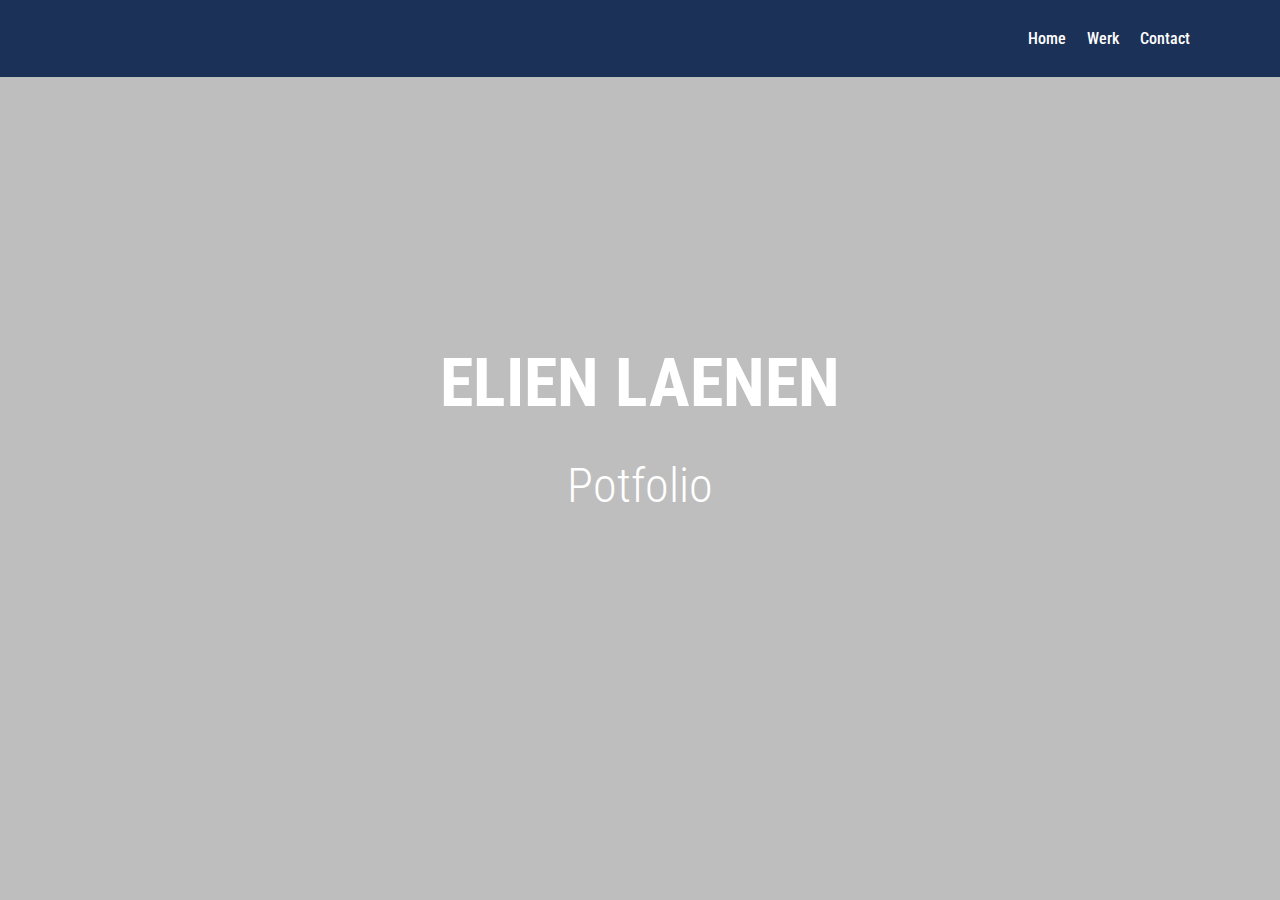
<file: index.html>
<!DOCTYPE html>
<html >
<head>
  <!-- Site made with Mobirise Website Builder v4.8.3, https://mobirise.com -->
  <meta charset="UTF-8">
  <meta http-equiv="X-UA-Compatible" content="IE=edge">
  <meta name="generator" content="Mobirise v4.8.3, mobirise.com">
  <meta name="viewport" content="width=device-width, initial-scale=1, minimum-scale=1">
  <link rel="shortcut icon" href="assets/images/logo2.png" type="image/x-icon">
  <meta name="description" content="">
  <title>Home</title>
  <link rel="stylesheet" href="assets/web/assets/mobirise-icons/mobirise-icons.css">
  <link rel="stylesheet" href="assets/tether/tether.min.css">
  <link rel="stylesheet" href="assets/bootstrap/css/bootstrap.min.css">
  <link rel="stylesheet" href="assets/bootstrap/css/bootstrap-grid.min.css">
  <link rel="stylesheet" href="assets/bootstrap/css/bootstrap-reboot.min.css">
  <link rel="stylesheet" href="assets/dropdown/css/style.css">
  <link rel="stylesheet" href="assets/theme/css/style.css">
  <link rel="stylesheet" href="assets/mobirise/css/mbr-additional.css" type="text/css">
  
  
  
</head>
<body>
  <section class="menu cid-r5qtBoQ91l" once="menu" id="menu2-2">

    

    <nav class="navbar navbar-expand beta-menu navbar-dropdown align-items-center navbar-fixed-top navbar-toggleable-sm">
        <button class="navbar-toggler navbar-toggler-right" type="button" data-toggle="collapse" data-target="#navbarSupportedContent" aria-controls="navbarSupportedContent" aria-expanded="false" aria-label="Toggle navigation">
            <div class="hamburger">
                <span></span>
                <span></span>
                <span></span>
                <span></span>
            </div>
        </button>
        <div class="menu-logo">
            <div class="navbar-brand">
                
                
            </div>
        </div>
        <div class="collapse navbar-collapse" id="navbarSupportedContent">
            <ul class="navbar-nav nav-dropdown nav-right navbar-nav-top-padding" data-app-modern-menu="true"><li class="nav-item">
                    <a class="nav-link link text-white display-4" href="https://mobirise.com">Home</a>
                </li><li class="nav-item"><a class="nav-link link text-white display-4" href="werk.html">Werk</a></li>
                <li class="nav-item"><a class="nav-link link text-white display-4" href="contact.html">Contact</a></li></ul>
            
        </div>
    </nav>
</section>

<section class="engine"><a href="https://mobiri.se/x">css templates</a></section><section class="header6 cid-rblm5MyIUP mbr-fullscreen" data-bg-video="https://www.youtube.com/watch?v=QjLQzDTgNAM" id="header6-18">

    

    <div class="mbr-overlay" style="opacity: 0.2; background-color: rgb(0, 0, 0);">
    </div>

    <div class="container">
        <div class="row justify-content-md-center">
            <div class="mbr-white col-md-10">
                <h1 class="mbr-section-title align-center mbr-bold pb-3 mbr-fonts-style display-1">
                    ELIEN LAENEN</h1>
                <p class="mbr-text align-center pb-3 mbr-fonts-style display-2">
                    Potfolio</p>
                
            </div>
        </div>
    </div>

    
</section>


  <script src="assets/web/assets/jquery/jquery.min.js"></script>
  <script src="assets/popper/popper.min.js"></script>
  <script src="assets/tether/tether.min.js"></script>
  <script src="assets/bootstrap/js/bootstrap.min.js"></script>
  <script src="assets/dropdown/js/script.min.js"></script>
  <script src="assets/touchswipe/jquery.touch-swipe.min.js"></script>
  <script src="assets/ytplayer/jquery.mb.ytplayer.min.js"></script>
  <script src="assets/vimeoplayer/jquery.mb.vimeo_player.js"></script>
  <script src="assets/smoothscroll/smooth-scroll.js"></script>
  <script src="assets/theme/js/script.js"></script>
  
  
</body>
</html>
</file>
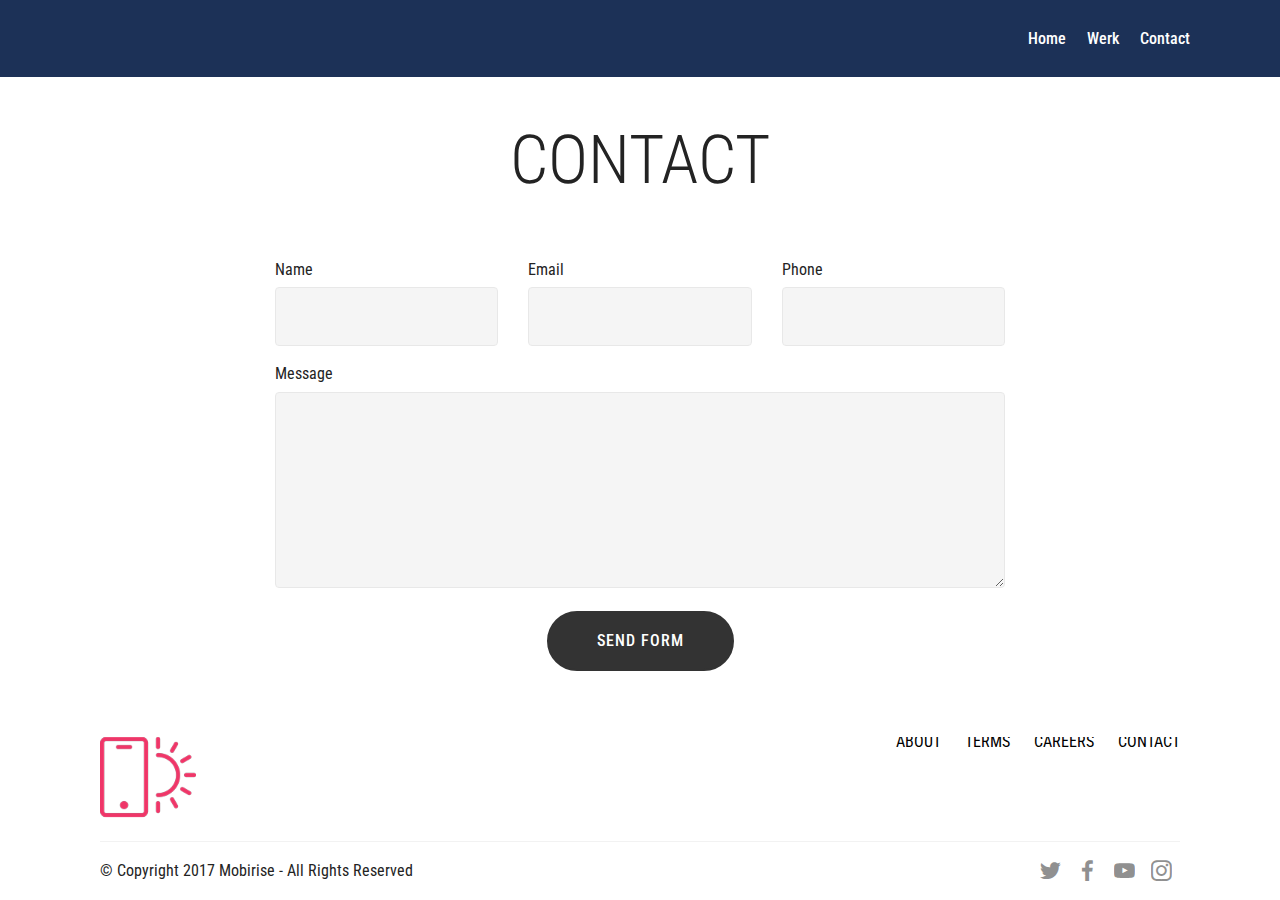
<file: contact.html>
<!DOCTYPE html>
<html >
<head>
  <!-- Site made with Mobirise Website Builder v4.8.3, https://mobirise.com -->
  <meta charset="UTF-8">
  <meta http-equiv="X-UA-Compatible" content="IE=edge">
  <meta name="generator" content="Mobirise v4.8.3, mobirise.com">
  <meta name="viewport" content="width=device-width, initial-scale=1, minimum-scale=1">
  <link rel="shortcut icon" href="assets/images/logo2.png" type="image/x-icon">
  <meta name="description" content="Web Generator Description">
  <title>contact</title>
  <link rel="stylesheet" href="assets/web/assets/mobirise-icons/mobirise-icons.css">
  <link rel="stylesheet" href="assets/tether/tether.min.css">
  <link rel="stylesheet" href="assets/bootstrap/css/bootstrap.min.css">
  <link rel="stylesheet" href="assets/bootstrap/css/bootstrap-grid.min.css">
  <link rel="stylesheet" href="assets/bootstrap/css/bootstrap-reboot.min.css">
  <link rel="stylesheet" href="assets/dropdown/css/style.css">
  <link rel="stylesheet" href="assets/socicon/css/styles.css">
  <link rel="stylesheet" href="assets/theme/css/style.css">
  <link rel="stylesheet" href="assets/mobirise/css/mbr-additional.css" type="text/css">
  
  
  
</head>
<body>
  <section class="menu cid-r60j9pSsD9" once="menu" id="menu2-v">

    

    <nav class="navbar navbar-expand beta-menu navbar-dropdown align-items-center navbar-fixed-top navbar-toggleable-sm">
        <button class="navbar-toggler navbar-toggler-right" type="button" data-toggle="collapse" data-target="#navbarSupportedContent" aria-controls="navbarSupportedContent" aria-expanded="false" aria-label="Toggle navigation">
            <div class="hamburger">
                <span></span>
                <span></span>
                <span></span>
                <span></span>
            </div>
        </button>
        <div class="menu-logo">
            <div class="navbar-brand">
                
                
            </div>
        </div>
        <div class="collapse navbar-collapse" id="navbarSupportedContent">
            <ul class="navbar-nav nav-dropdown nav-right navbar-nav-top-padding" data-app-modern-menu="true"><li class="nav-item">
                    <a class="nav-link link text-white display-4" href="https://mobirise.com">Home</a>
                </li><li class="nav-item"><a class="nav-link link text-white display-4" href="werk.html">Werk</a></li>
                <li class="nav-item"><a class="nav-link link text-white display-4" href="contact.html">Contact</a></li></ul>
            
        </div>
    </nav>
</section>

<section class="engine"><a href="https://mobiri.se/i">site creation software</a></section><section class="mbr-section form1 cid-r5quG4Xmtc" id="form1-d">

    

    
    <div class="container">
        <div class="row justify-content-center">
            <div class="title col-12 col-lg-8">
                <h2 class="mbr-section-title align-center pb-3 mbr-fonts-style display-1">
                    CONTACT</h2>
                
            </div>
        </div>
    </div>
    <div class="container">
        <div class="row justify-content-center">
            <div class="media-container-column col-lg-8" data-form-type="formoid">
                    <div data-form-alert="" hidden="">
                        Thanks for filling out the form!
                    </div>
            
                    <form class="mbr-form" action="https://mobirise.com/" method="post" data-form-title="Mobirise Form"><input type="hidden" name="email" data-form-email="true" value="MKzg83LoZ21GrwIrsLzSOc2GnmsZzZMdszflmslGaNRpAcqROy1pgJfEott1XxHJ2x9vCzc2tQVP4fiYh+zCLb5ciqOqo4vPPVF6Hddsn1K4wsl1RgH9KKh2KMAl414C">
                        <div class="row row-sm-offset">
                            <div class="col-md-4 multi-horizontal" data-for="name">
                                <div class="form-group">
                                    <label class="form-control-label mbr-fonts-style display-7" for="name-form1-d">Name</label>
                                    <input type="text" class="form-control" name="name" data-form-field="Name" required="" id="name-form1-d">
                                </div>
                            </div>
                            <div class="col-md-4 multi-horizontal" data-for="email">
                                <div class="form-group">
                                    <label class="form-control-label mbr-fonts-style display-7" for="email-form1-d">Email</label>
                                    <input type="email" class="form-control" name="email" data-form-field="Email" required="" id="email-form1-d">
                                </div>
                            </div>
                            <div class="col-md-4 multi-horizontal" data-for="phone">
                                <div class="form-group">
                                    <label class="form-control-label mbr-fonts-style display-7" for="phone-form1-d">Phone</label>
                                    <input type="tel" class="form-control" name="phone" data-form-field="Phone" id="phone-form1-d">
                                </div>
                            </div>
                        </div>
                        <div class="form-group" data-for="message">
                            <label class="form-control-label mbr-fonts-style display-7" for="message-form1-d">Message</label>
                            <textarea type="text" class="form-control" name="message" rows="7" data-form-field="Message" id="message-form1-d"></textarea>
                        </div>
            
                        <span class="input-group-btn"><button href="" type="submit" class="btn btn-form btn-black display-7">SEND FORM</button></span>
                    </form>
            </div>
        </div>
    </div>
</section>

<section class="cid-raHBwLRI5v mbr-reveal" id="footer5-17">

    

    

    <div class="container">
        <div class="media-container-row">
            <div class="col-md-3">
                <div class="media-wrap">
                    <a href="https://mobirise.com/">
                       <img src="assets/images/logo2.png" alt="Mobirise">
                    </a>
                </div>
            </div>
            <div class="col-md-9">
                <p class="mbr-text align-right links mbr-fonts-style display-7">
                    <a href="#" class="text-black">ABOUT</a> &nbsp;&nbsp;&nbsp;&nbsp;
                    <a href="#" class="text-black">TERMS</a> &nbsp;&nbsp;&nbsp;&nbsp;
                    <a href="#" class="text-black">CAREERS</a> &nbsp;&nbsp;&nbsp;&nbsp;
                    <a href="#" class="text-black">CONTACT</a>
                </p>
            </div>
        </div>
        <div class="footer-lower">
            <div class="media-container-row">
                <div class="col-md-12">
                    <hr>
                </div>
            </div>
            <div class="media-container-row mbr-white">
                <div class="col-md-6 copyright">
                    <p class="mbr-text mbr-fonts-style display-7">
                        © Copyright 2017 Mobirise - All Rights Reserved
                    </p>
                </div>
                <div class="col-md-6">
                    <div class="social-list align-right">
                        <div class="soc-item">
                            <a href="https://twitter.com/mobirise" target="_blank">
                                <span class="socicon-twitter socicon mbr-iconfont mbr-iconfont-social"></span>
                            </a>
                        </div>
                        <div class="soc-item">
                            <a href="https://www.facebook.com/pages/Mobirise/1616226671953247" target="_blank">
                                <span class="socicon-facebook socicon mbr-iconfont mbr-iconfont-social"></span>
                            </a>
                        </div>
                        <div class="soc-item">
                            <a href="https://www.youtube.com/c/mobirise" target="_blank">
                                <span class="socicon-youtube socicon mbr-iconfont mbr-iconfont-social"></span>
                            </a>
                        </div>
                        <div class="soc-item">
                            <a href="https://instagram.com/mobirise" target="_blank">
                                <span class="socicon-instagram socicon mbr-iconfont mbr-iconfont-social"></span>
                            </a>
                        </div>
                        
                        
                    </div>
                </div>
            </div>
        </div>
    </div>
</section>


  <script src="assets/web/assets/jquery/jquery.min.js"></script>
  <script src="assets/popper/popper.min.js"></script>
  <script src="assets/tether/tether.min.js"></script>
  <script src="assets/bootstrap/js/bootstrap.min.js"></script>
  <script src="assets/smoothscroll/smooth-scroll.js"></script>
  <script src="assets/dropdown/js/script.min.js"></script>
  <script src="assets/touchswipe/jquery.touch-swipe.min.js"></script>
  <script src="assets/theme/js/script.js"></script>
  <script src="assets/formoid/formoid.min.js"></script>
  
  
</body>
</html>
</file>
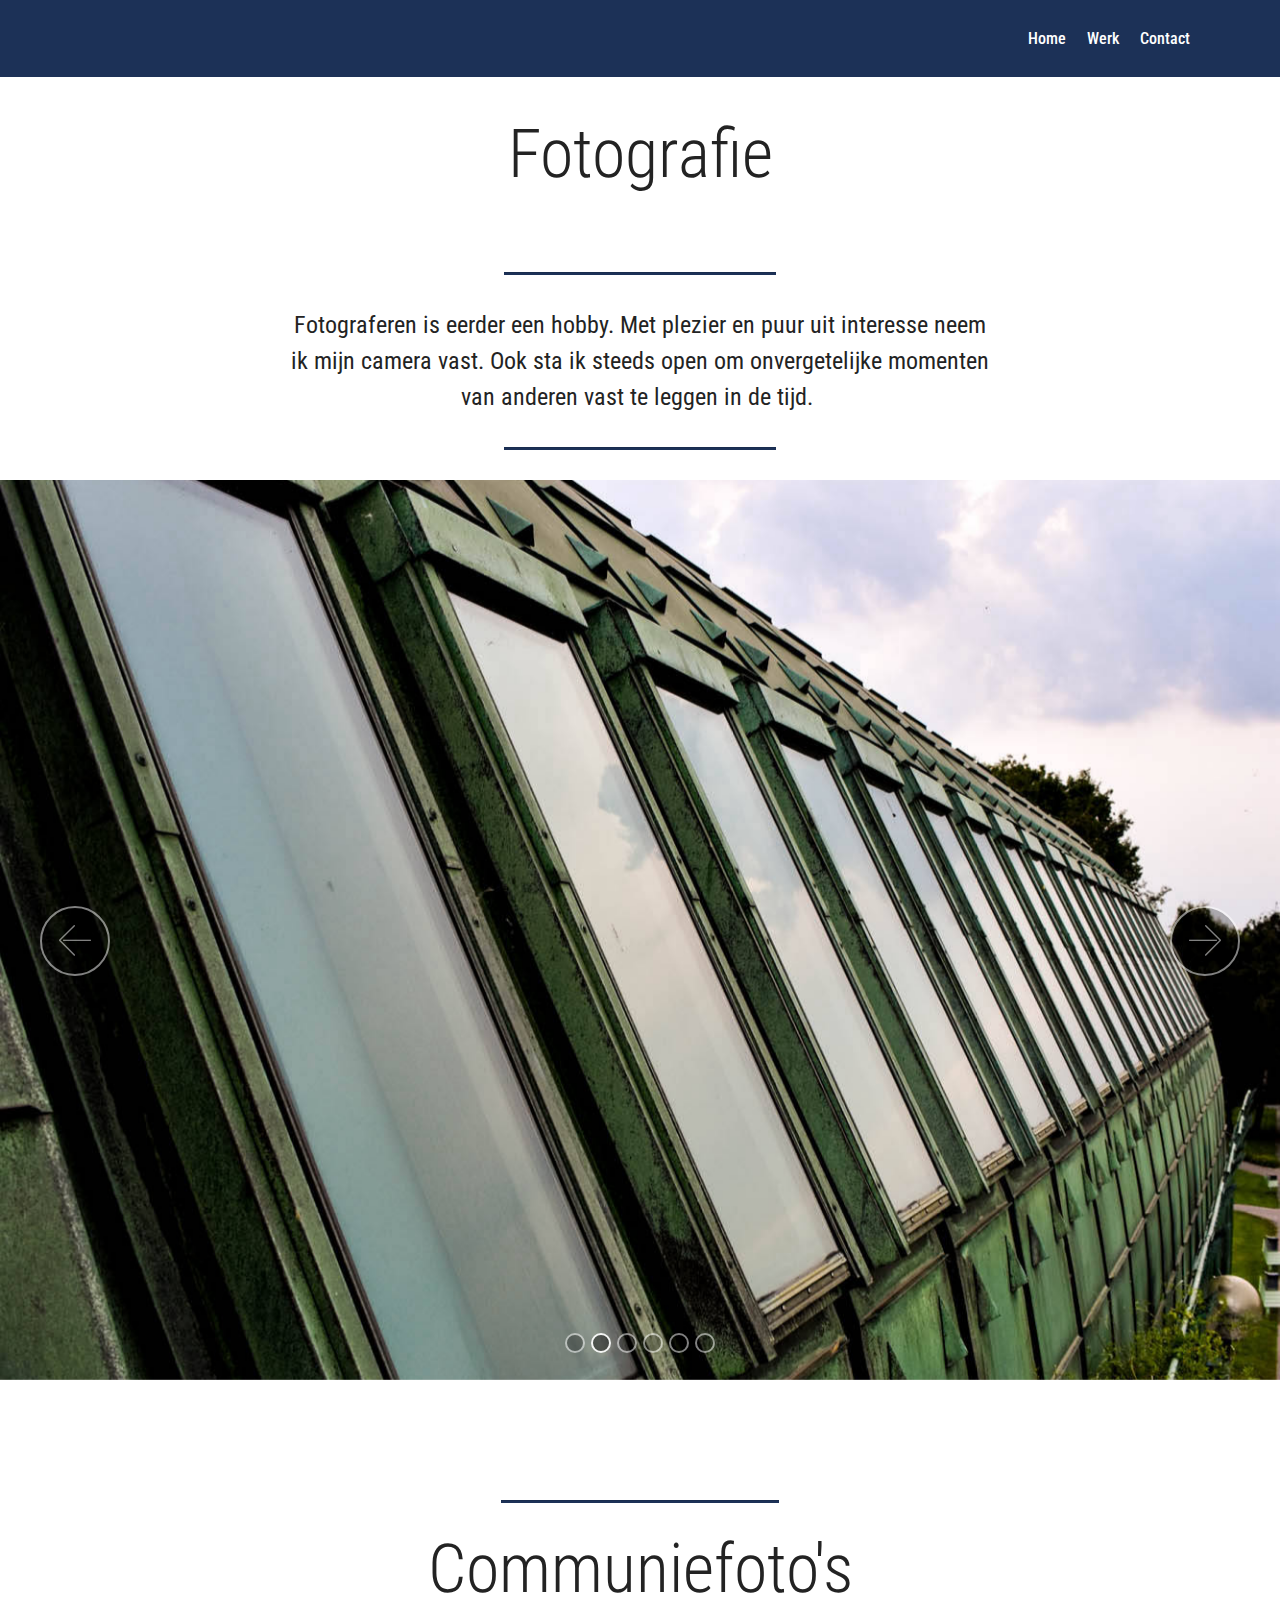
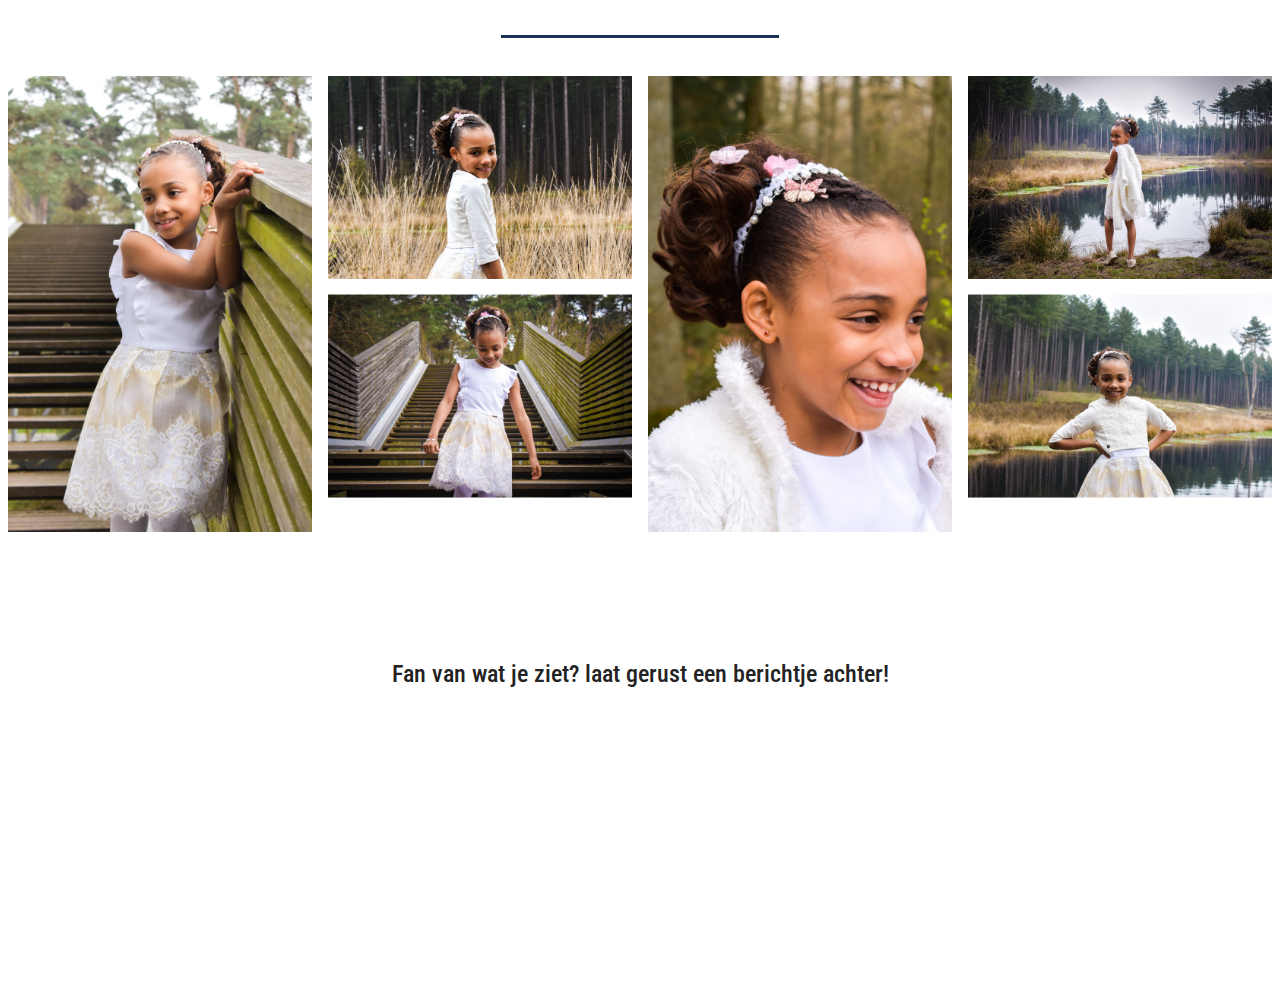
<file: fotografie.html>
<!DOCTYPE html>
<html >
<head>
  <!-- Site made with Mobirise Website Builder v4.8.3, https://mobirise.com -->
  <meta charset="UTF-8">
  <meta http-equiv="X-UA-Compatible" content="IE=edge">
  <meta name="generator" content="Mobirise v4.8.3, mobirise.com">
  <meta name="viewport" content="width=device-width, initial-scale=1, minimum-scale=1">
  <link rel="shortcut icon" href="assets/images/logo2.png" type="image/x-icon">
  <meta name="description" content="Web Site Builder Description">
  <title>fotografie</title>
  <link rel="stylesheet" href="assets/web/assets/mobirise-icons/mobirise-icons.css">
  <link rel="stylesheet" href="assets/tether/tether.min.css">
  <link rel="stylesheet" href="assets/bootstrap/css/bootstrap.min.css">
  <link rel="stylesheet" href="assets/bootstrap/css/bootstrap-grid.min.css">
  <link rel="stylesheet" href="assets/bootstrap/css/bootstrap-reboot.min.css">
  <link rel="stylesheet" href="assets/dropdown/css/style.css">
  <link rel="stylesheet" href="assets/socicon/css/styles.css">
  <link rel="stylesheet" href="assets/theme/css/style.css">
  <link rel="stylesheet" href="assets/gallery/style.css">
  <link rel="stylesheet" href="assets/mobirise/css/mbr-additional.css" type="text/css">
  
  
  
</head>
<body>
  <section class="menu cid-r60j4g3Wg4" once="menu" id="menu2-u">

    

    <nav class="navbar navbar-expand beta-menu navbar-dropdown align-items-center navbar-fixed-top navbar-toggleable-sm">
        <button class="navbar-toggler navbar-toggler-right" type="button" data-toggle="collapse" data-target="#navbarSupportedContent" aria-controls="navbarSupportedContent" aria-expanded="false" aria-label="Toggle navigation">
            <div class="hamburger">
                <span></span>
                <span></span>
                <span></span>
                <span></span>
            </div>
        </button>
        <div class="menu-logo">
            <div class="navbar-brand">
                
                
            </div>
        </div>
        <div class="collapse navbar-collapse" id="navbarSupportedContent">
            <ul class="navbar-nav nav-dropdown nav-right navbar-nav-top-padding" data-app-modern-menu="true"><li class="nav-item">
                    <a class="nav-link link text-white display-4" href="https://mobirise.com">Home</a>
                </li><li class="nav-item"><a class="nav-link link text-white display-4" href="werk.html">Werk</a></li>
                <li class="nav-item"><a class="nav-link link text-white display-4" href="contact.html">Contact</a></li></ul>
            
        </div>
    </nav>
</section>

<section class="engine"><a href="https://mobiri.se/r">bootstrap templates</a></section><section class="mbr-section content4 cid-r5quQaHv0n" id="content4-i">

    

    <div class="container">
        <div class="media-container-row">
            <div class="title col-12 col-md-8">
                <h2 class="align-center pb-3 mbr-fonts-style display-1">Fotografie</h2>
                
                
            </div>
        </div>
    </div>
</section>

<section class="mbr-section article content9 cid-r9nM9sHl2o" id="content9-1e">
    
     

    <div class="container">
        <div class="inner-container" style="width: 63%;">
            <hr class="line" style="width: 39%;">
            <div class="section-text align-center mbr-fonts-style display-5">
                    Fotograferen is eerder een hobby. Met plezier en puur uit interesse neem ik mijn camera vast. Ook sta ik steeds open om onvergetelijke momenten van anderen vast te leggen in de tijd.&nbsp;</div>
            <hr class="line" style="width: 39%;">
        </div>
        </div>
</section>

<section class="carousel slide cid-r9d83ebTGg" data-interval="false" id="slider1-18">

    

    <div class="full-screen"><div class="mbr-slider slide carousel" data-pause="true" data-keyboard="false" data-ride="false" data-interval="false"><ol class="carousel-indicators"><li data-app-prevent-settings="" data-target="#slider1-18" data-slide-to="0"></li><li data-app-prevent-settings="" data-target="#slider1-18" class=" active" data-slide-to="1"></li><li data-app-prevent-settings="" data-target="#slider1-18" data-slide-to="2"></li><li data-app-prevent-settings="" data-target="#slider1-18" data-slide-to="3"></li><li data-app-prevent-settings="" data-target="#slider1-18" data-slide-to="4"></li><li data-app-prevent-settings="" data-target="#slider1-18" data-slide-to="5"></li></ol><div class="carousel-inner" role="listbox"><div class="carousel-item slider-fullscreen-image" data-bg-video-slide="false" style="background-image: url(assets/images/dsc-833-2000x1333.jpg);"><div class="container container-slide"><div class="image_wrapper"><img src="assets/images/dsc-833-2000x1333.jpg"><div class="carousel-caption justify-content-center"><div class="col-10 align-center"></div></div></div></div></div><div class="carousel-item slider-fullscreen-image active" data-bg-video-slide="false" style="background-image: url(assets/images/dsc-687-1333x2000.jpg);"><div class="container container-slide"><div class="image_wrapper"><img src="assets/images/dsc-687-1333x2000.jpg"><div class="carousel-caption justify-content-center"><div class="col-10 align-left"></div></div></div></div></div><div class="carousel-item slider-fullscreen-image" data-bg-video-slide="false" style="background-image: url(assets/images/dsc-0741b-2000x1333.jpg);"><div class="container container-slide"><div class="image_wrapper"><img src="assets/images/dsc-0741b-2000x1333.jpg"><div class="carousel-caption justify-content-center"><div class="col-10 align-center"></div></div></div></div></div><div class="carousel-item slider-fullscreen-image" data-bg-video-slide="false" style="background-image: url(assets/images/dsc-727-2000x1333.jpg);"><div class="container container-slide"><div class="image_wrapper"><img src="assets/images/dsc-727-2000x1333.jpg"><div class="carousel-caption justify-content-center"><div class="col-10 align-center"></div></div></div></div></div><div class="carousel-item slider-fullscreen-image" data-bg-video-slide="false" style="background-image: url(assets/images/dsc-839.jpg);"><div class="container container-slide"><div class="image_wrapper"><img src="assets/images/dsc-839.jpg"><div class="carousel-caption justify-content-center"><div class="col-10 align-center"></div></div></div></div></div><div class="carousel-item slider-fullscreen-image" data-bg-video-slide="false" style="background-image: url(assets/images/dsc-574.jpg);"><div class="container container-slide"><div class="image_wrapper"><img src="assets/images/dsc-574.jpg"><div class="carousel-caption justify-content-center"><div class="col-10 align-left"></div></div></div></div></div></div><a data-app-prevent-settings="" class="carousel-control carousel-control-prev" role="button" data-slide="prev" href="#slider1-18"><span aria-hidden="true" class="mbri-left mbr-iconfont"></span><span class="sr-only">Previous</span></a><a data-app-prevent-settings="" class="carousel-control carousel-control-next" role="button" data-slide="next" href="#slider1-18"><span aria-hidden="true" class="mbri-right mbr-iconfont"></span><span class="sr-only">Next</span></a></div></div>

</section>

<section class="mbr-section article content9 cid-r9nNFxYl4N" id="content9-1g">
    
     

    <div class="container">
        <div class="inner-container" style="width: 100%;">
            <hr class="line" style="width: 25%;">
            <div class="section-text align-center mbr-fonts-style display-1">Communiefoto's</div>
            <hr class="line" style="width: 25%;">
        </div>
        </div>
</section>

<section class="mbr-gallery mbr-slider-carousel cid-r9nNyquptd" id="gallery3-1f">

    

    <div>
        <div><!-- Filter --><!-- Gallery --><div class="mbr-gallery-row"><div class="mbr-gallery-layout-default"><div><div><div class="mbr-gallery-item mbr-gallery-item--p1" data-video-url="false" data-tags="Responsive"><div href="#lb-gallery3-1f" data-slide-to="0" data-toggle="modal"><img src="assets/images/dsc-1071-800x1200.jpg" alt="" title=""><span class="icon-focus"></span></div></div><div class="mbr-gallery-item mbr-gallery-item--p1" data-video-url="false" data-tags="Awesome"><div href="#lb-gallery3-1f" data-slide-to="1" data-toggle="modal"><img src="assets/images/dsc-733-800x533.jpg" alt="" title=""><span class="icon-focus"></span></div></div><div class="mbr-gallery-item mbr-gallery-item--p1" data-video-url="false" data-tags="Animated"><div href="#lb-gallery3-1f" data-slide-to="2" data-toggle="modal"><img src="assets/images/dsc-1005-800x1200.jpg" alt="" title=""><span class="icon-focus"></span></div></div><div class="mbr-gallery-item mbr-gallery-item--p1" data-video-url="false" data-tags="Awesome"><div href="#lb-gallery3-1f" data-slide-to="3" data-toggle="modal"><img src="assets/images/dsc-835-800x533.jpg" alt="" title=""><span class="icon-focus"></span></div></div><div class="mbr-gallery-item mbr-gallery-item--p1" data-video-url="false" data-tags="Animated"><div href="#lb-gallery3-1f" data-slide-to="4" data-toggle="modal"><img src="assets/images/dsc-1100-800x533.jpg" alt="" title=""><span class="icon-focus"></span></div></div><div class="mbr-gallery-item mbr-gallery-item--p1" data-video-url="false" data-tags="Responsive"><div href="#lb-gallery3-1f" data-slide-to="5" data-toggle="modal"><img src="assets/images/dsc-660-800x533.jpg" alt="" title=""><span class="icon-focus"></span></div></div></div></div><div class="clearfix"></div></div></div><!-- Lightbox --><div data-app-prevent-settings="" class="mbr-slider modal fade carousel slide" tabindex="-1" data-keyboard="true" data-interval="false" id="lb-gallery3-1f"><div class="modal-dialog"><div class="modal-content"><div class="modal-body"><div class="carousel-inner"><div class="carousel-item"><img src="assets/images/dsc-1071.jpg" alt="" title=""></div><div class="carousel-item"><img src="assets/images/dsc-733.jpg" alt="" title=""></div><div class="carousel-item active"><img src="assets/images/dsc-1005.jpg" alt="" title=""></div><div class="carousel-item"><img src="assets/images/dsc-835.jpg" alt="" title=""></div><div class="carousel-item"><img src="assets/images/dsc-1100.jpg" alt="" title=""></div><div class="carousel-item"><img src="assets/images/dsc-660.jpg" alt="" title=""></div></div><a class="carousel-control carousel-control-prev" role="button" data-slide="prev" href="#lb-gallery3-1f"><span class="mbri-left mbr-iconfont" aria-hidden="true"></span><span class="sr-only">Previous</span></a><a class="carousel-control carousel-control-next" role="button" data-slide="next" href="#lb-gallery3-1f"><span class="mbri-right mbr-iconfont" aria-hidden="true"></span><span class="sr-only">Next</span></a><a class="close" href="#" role="button" data-dismiss="modal"><span class="sr-only">Close</span></a></div></div></div></div></div>
    </div>

</section>

<section class="cid-r9nRRdhC0Y" id="social-buttons1-1i">
    
    

    

    <div class="container">
        <div class="media-container-row">
            <div class="col-md-8 align-center">
                <h2 class="pb-3 mbr-section-title mbr-fonts-style display-5">
                    Fan van wat je ziet? laat gerust een berichtje achter!</h2>
                <div>
                    <div class="mbr-social-likes" data-counters="false">
                        
                        
                        
                        
                        
                    </div>
                </div>
            </div>
        </div>
    </div>
</section>

<section class="cid-r9nRPG3u85 mbr-reveal" id="footer5-1h">

    

    

    <div class="container">
        <div class="media-container-row">
            <div class="col-md-3">
                <div class="media-wrap">
                    <a href="https://mobirise.com/">
                       <img src="assets/images/logo2.png" alt="Mobirise">
                    </a>
                </div>
            </div>
            <div class="col-md-9">
                <p class="mbr-text align-right links mbr-fonts-style display-7">
                    <a href="#" class="text-black">ABOUT</a> &nbsp;&nbsp;&nbsp;&nbsp;
                    <a href="#" class="text-black">TERMS</a> &nbsp;&nbsp;&nbsp;&nbsp;
                    <a href="#" class="text-black">CAREERS</a> &nbsp;&nbsp;&nbsp;&nbsp;
                    <a href="#" class="text-black">CONTACT</a>
                </p>
            </div>
        </div>
        <div class="footer-lower">
            <div class="media-container-row">
                <div class="col-md-12">
                    <hr>
                </div>
            </div>
            <div class="media-container-row mbr-white">
                <div class="col-md-6 copyright">
                    <p class="mbr-text mbr-fonts-style display-7">
                        © Copyright 2017 Mobirise - All Rights Reserved
                    </p>
                </div>
                <div class="col-md-6">
                    <div class="social-list align-right">
                        <div class="soc-item">
                            <a href="https://twitter.com/mobirise" target="_blank">
                                <span class="socicon-twitter socicon mbr-iconfont mbr-iconfont-social"></span>
                            </a>
                        </div>
                        <div class="soc-item">
                            <a href="https://www.facebook.com/pages/Mobirise/1616226671953247" target="_blank">
                                <span class="socicon-facebook socicon mbr-iconfont mbr-iconfont-social"></span>
                            </a>
                        </div>
                        <div class="soc-item">
                            <a href="https://www.youtube.com/c/mobirise" target="_blank">
                                <span class="socicon-youtube socicon mbr-iconfont mbr-iconfont-social"></span>
                            </a>
                        </div>
                        <div class="soc-item">
                            <a href="https://instagram.com/mobirise" target="_blank">
                                <span class="socicon-instagram socicon mbr-iconfont mbr-iconfont-social"></span>
                            </a>
                        </div>
                        
                        
                    </div>
                </div>
            </div>
        </div>
    </div>
</section>


  <script src="assets/web/assets/jquery/jquery.min.js"></script>
  <script src="assets/popper/popper.min.js"></script>
  <script src="assets/tether/tether.min.js"></script>
  <script src="assets/bootstrap/js/bootstrap.min.js"></script>
  <script src="assets/smoothscroll/smooth-scroll.js"></script>
  <script src="assets/dropdown/js/script.min.js"></script>
  <script src="assets/touchswipe/jquery.touch-swipe.min.js"></script>
  <script src="assets/vimeoplayer/jquery.mb.vimeo_player.js"></script>
  <script src="assets/sociallikes/social-likes.js"></script>
  <script src="assets/bootstrapcarouselswipe/bootstrap-carousel-swipe.js"></script>
  <script src="assets/masonry/masonry.pkgd.min.js"></script>
  <script src="assets/imagesloaded/imagesloaded.pkgd.min.js"></script>
  <script src="assets/ytplayer/jquery.mb.ytplayer.min.js"></script>
  <script src="assets/theme/js/script.js"></script>
  <script src="assets/gallery/player.min.js"></script>
  <script src="assets/gallery/script.js"></script>
  <script src="assets/slidervideo/script.js"></script>
  
  
</body>
</html>
</file>
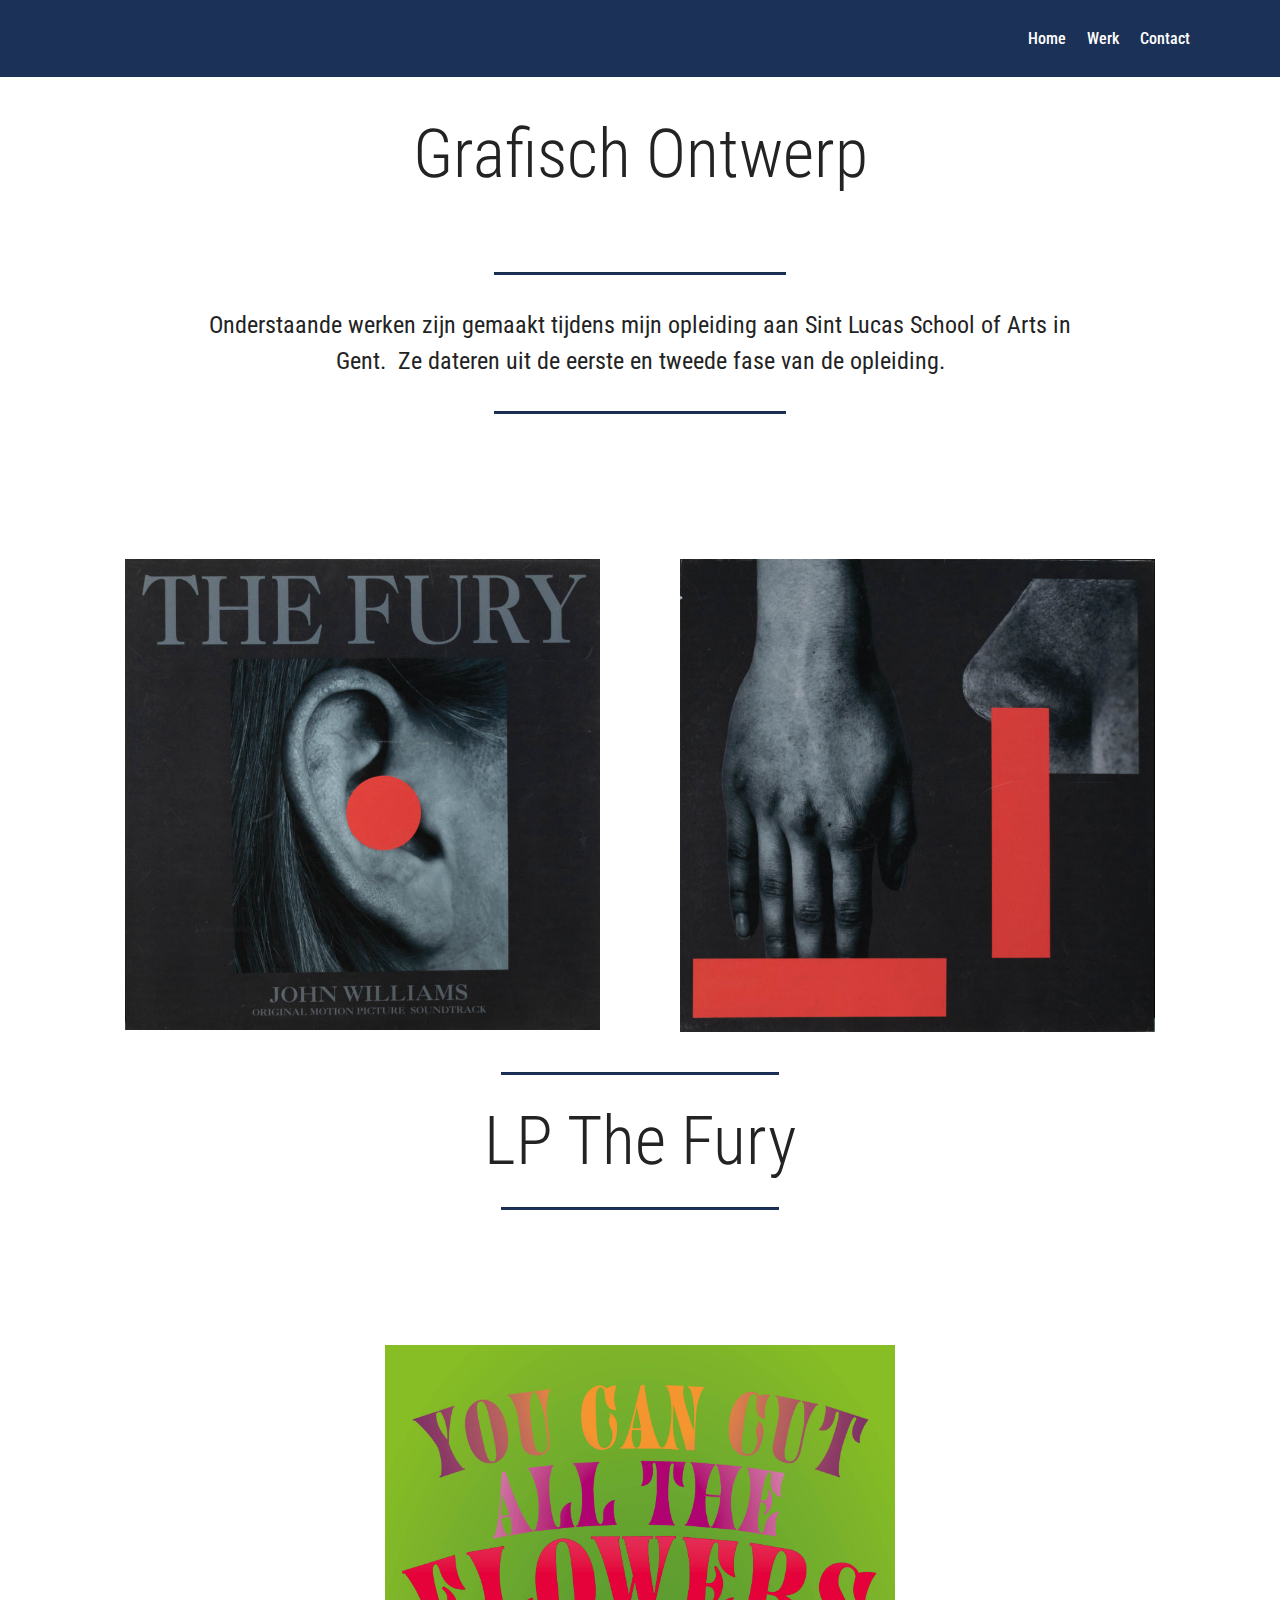
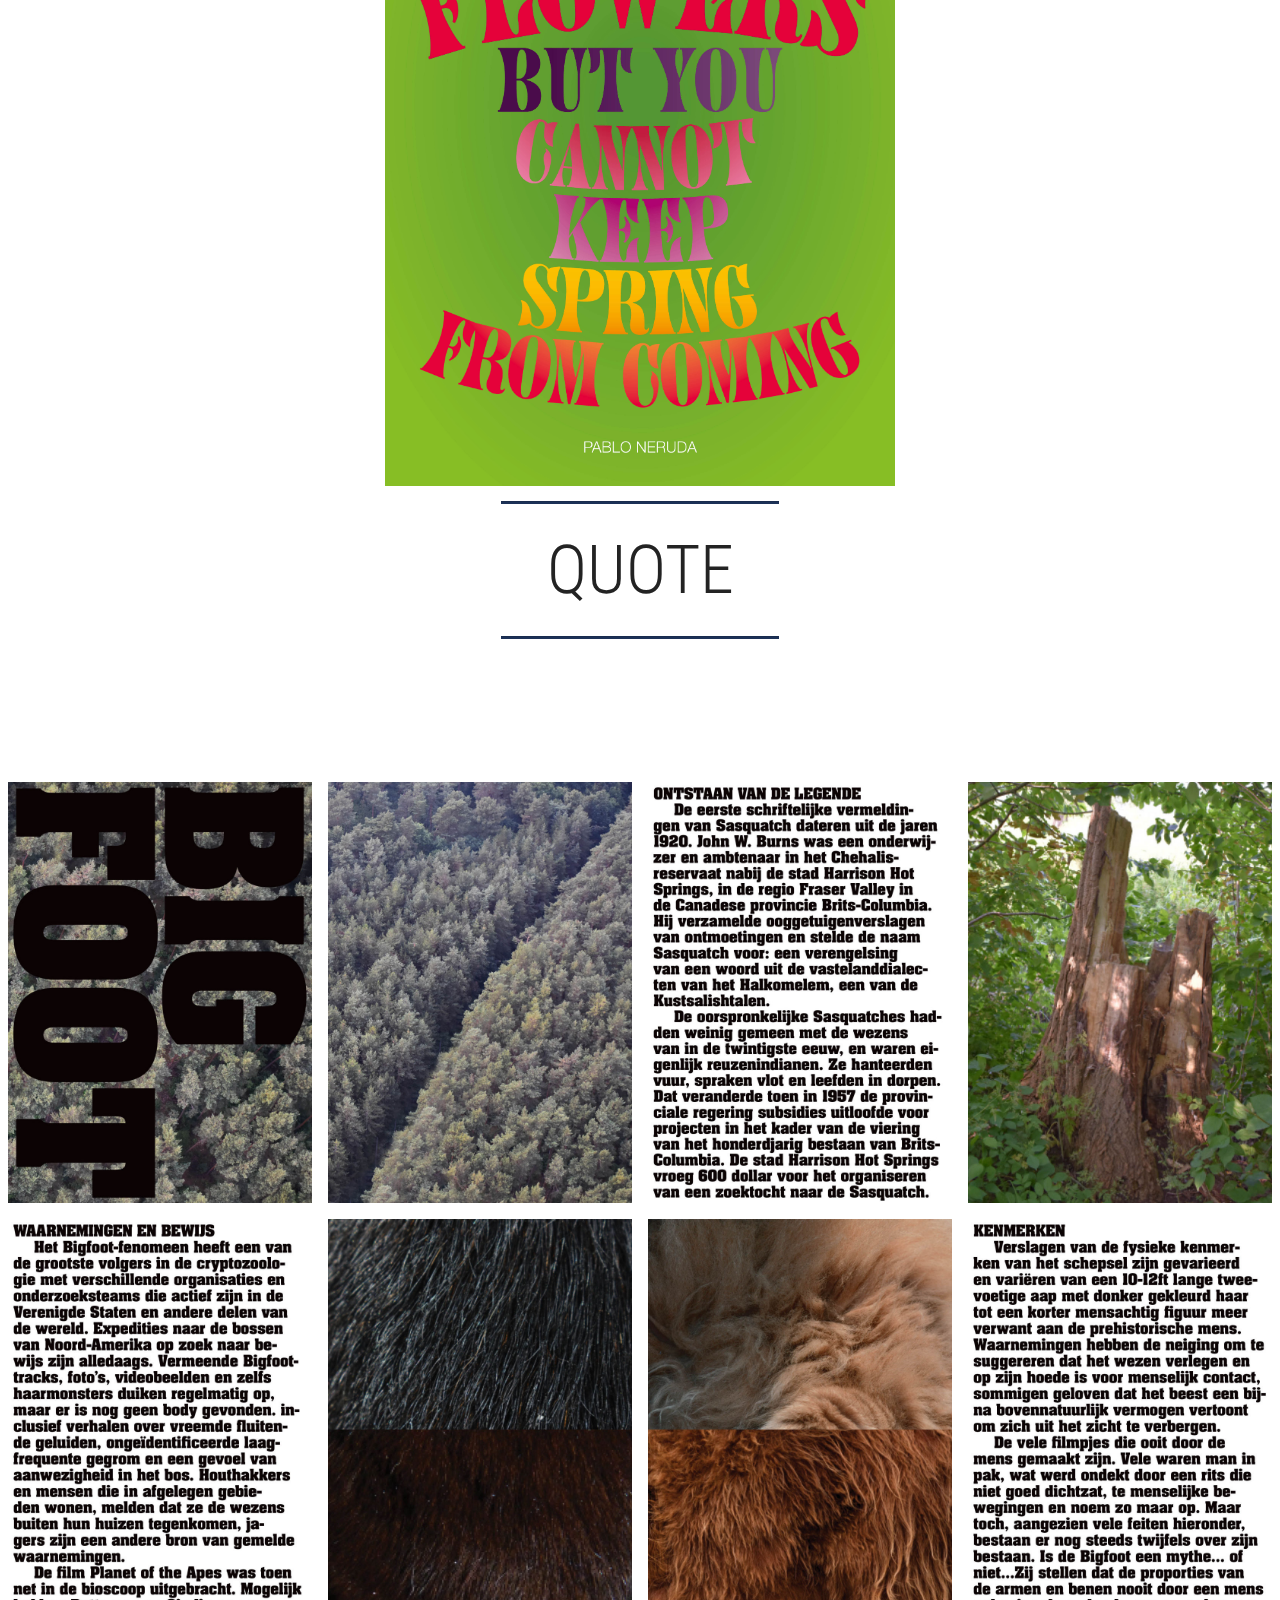
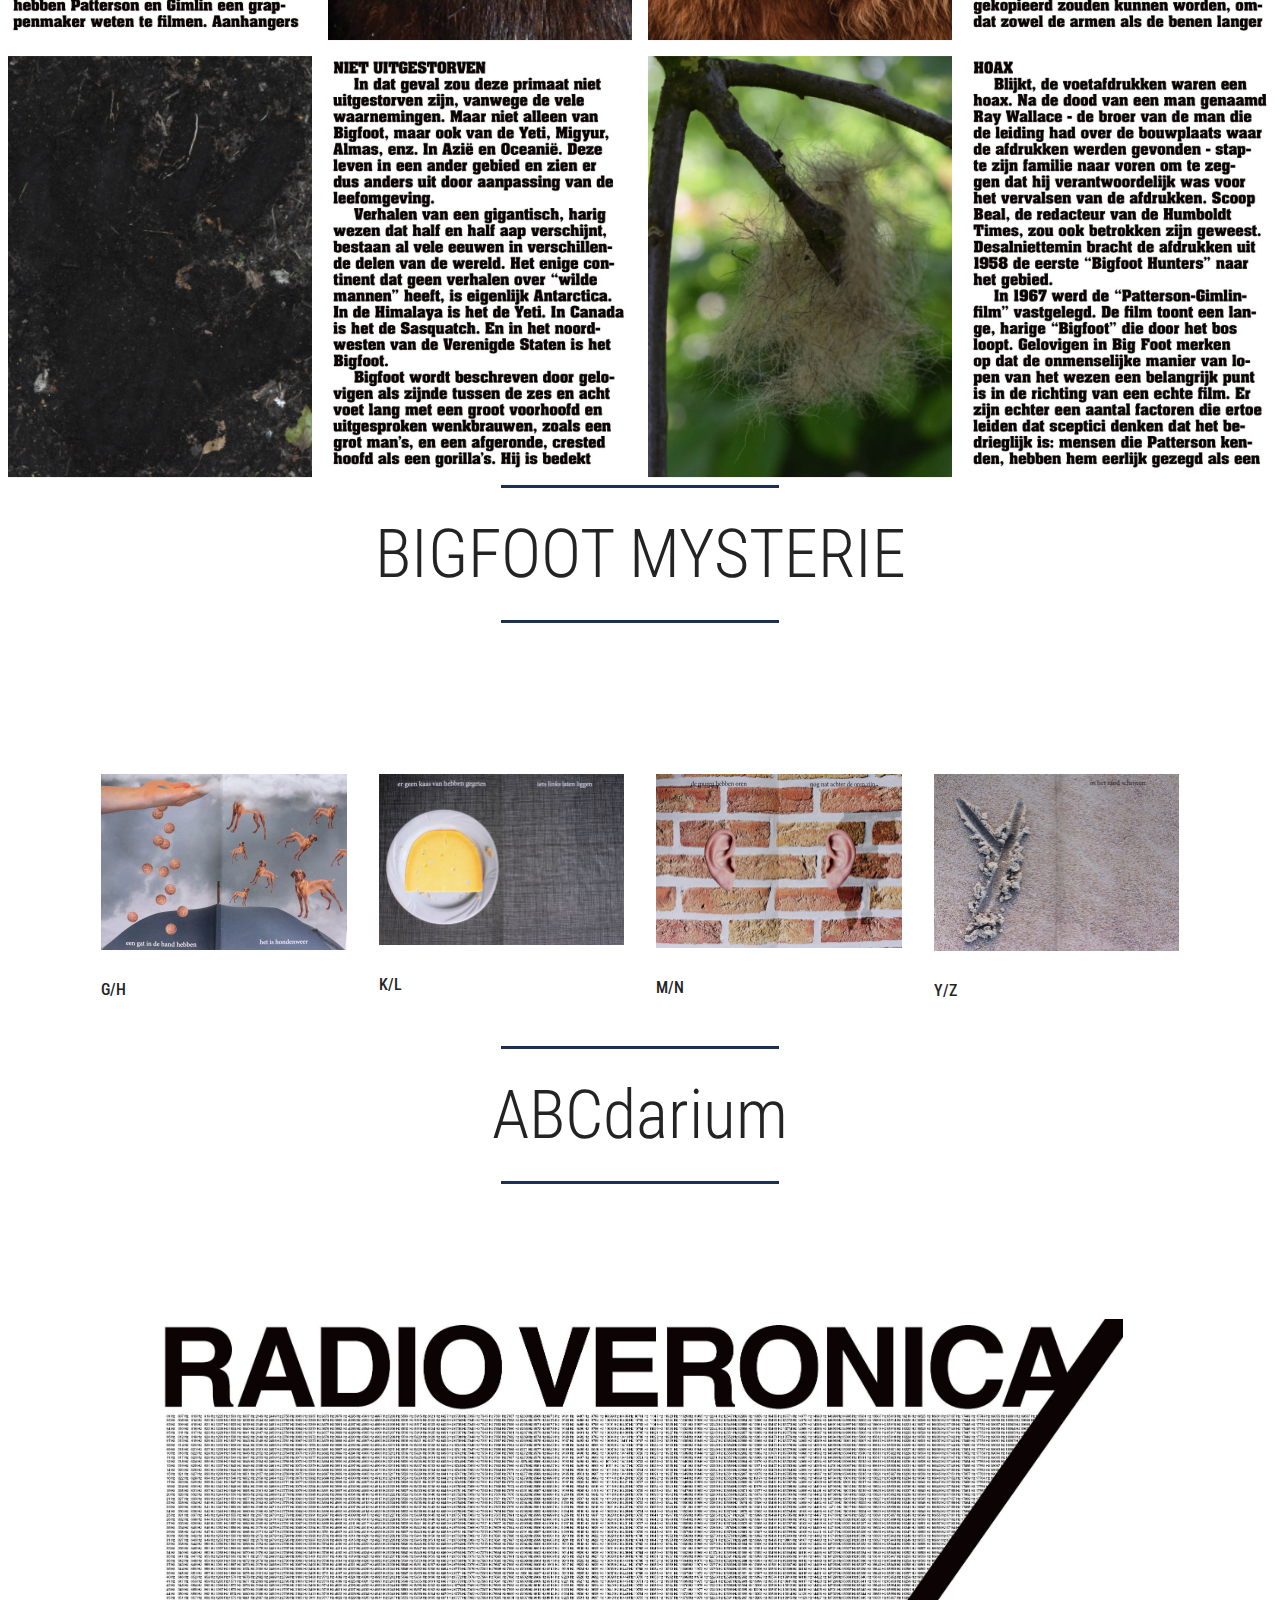
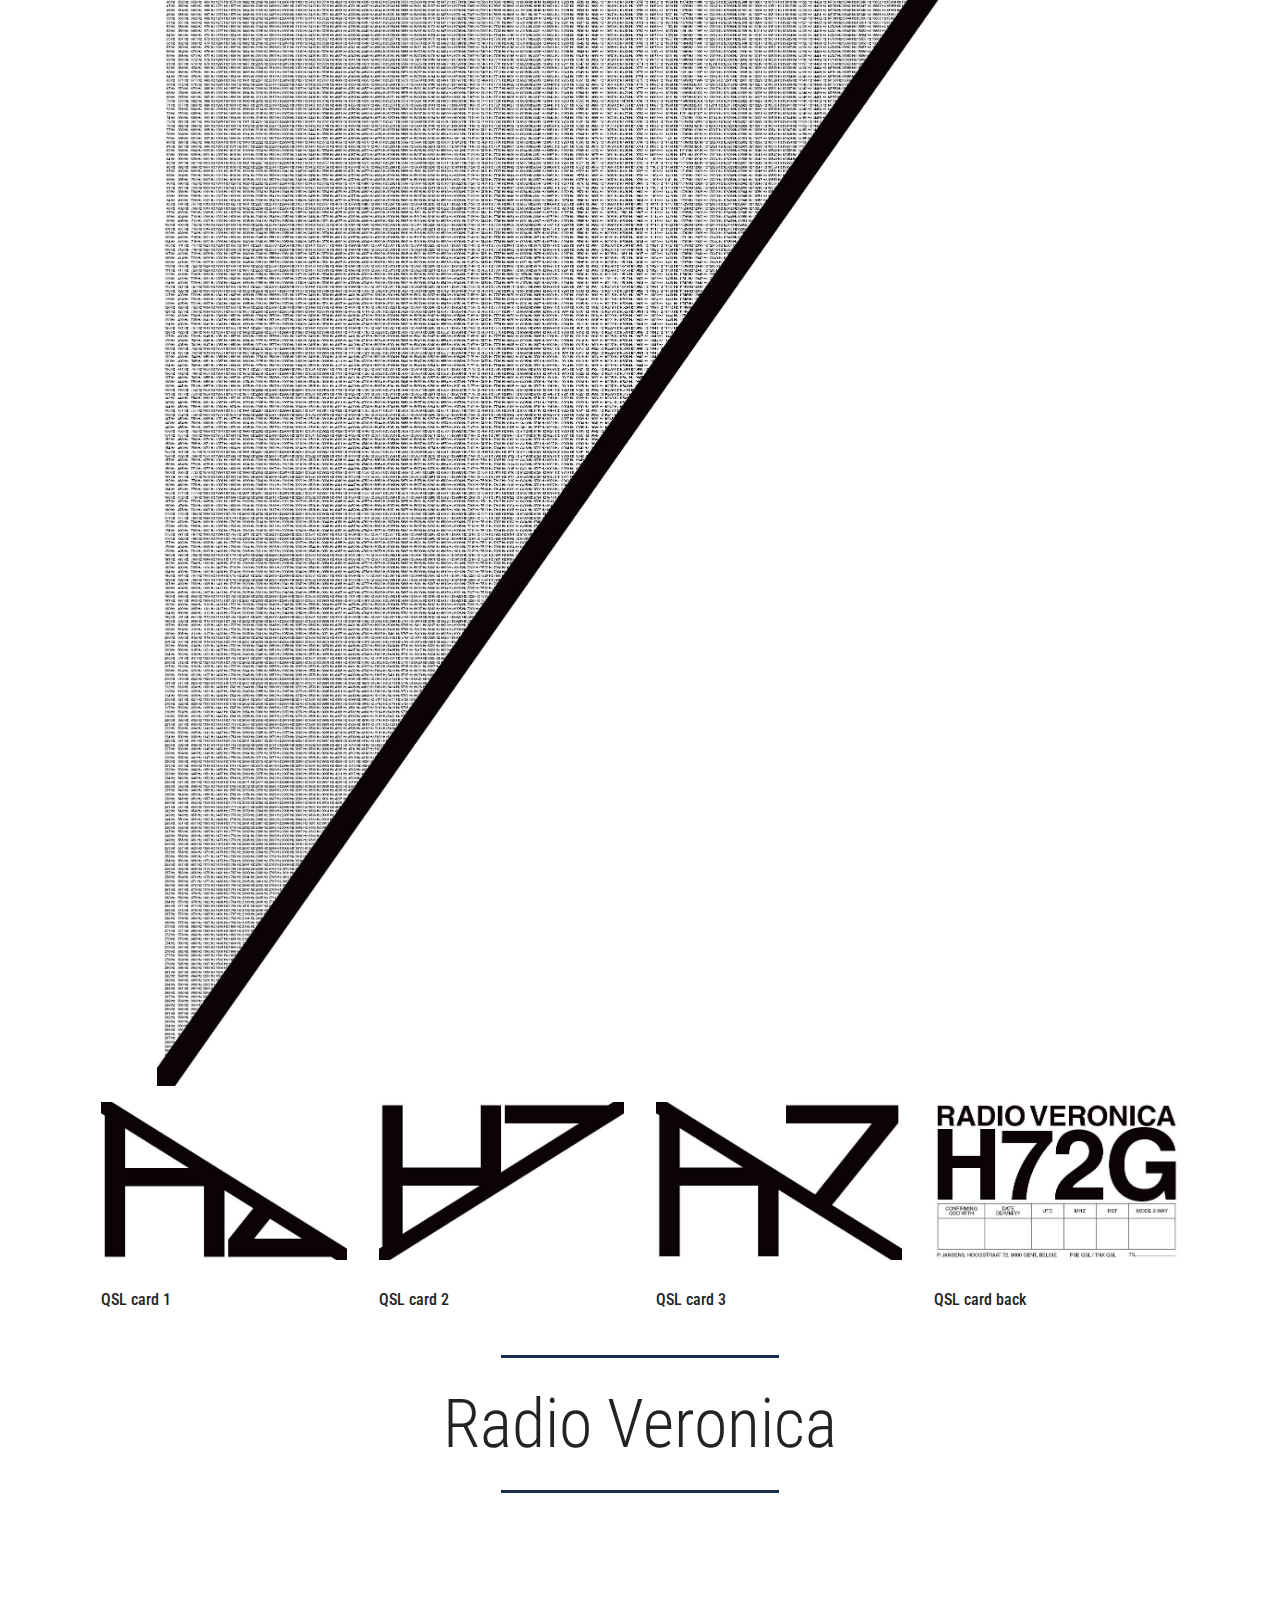
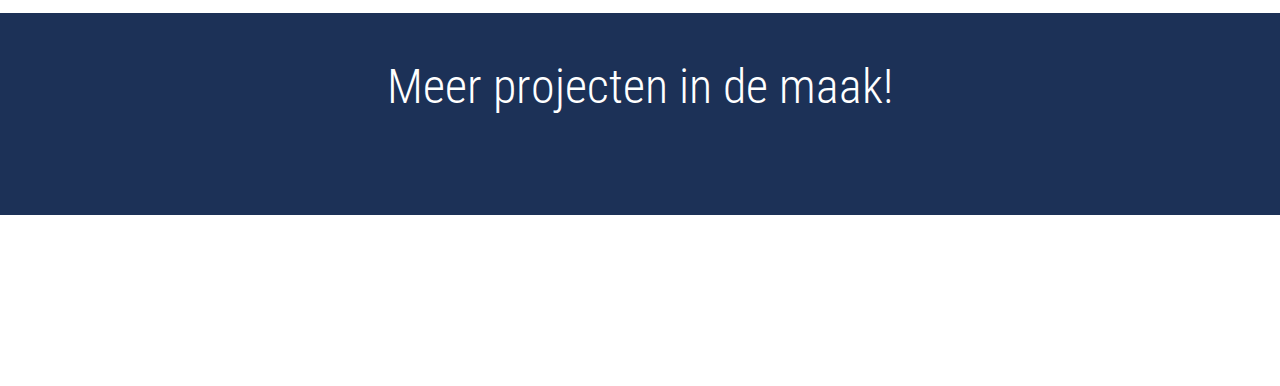
<file: grafischontwerp.html>
<!DOCTYPE html>
<html >
<head>
  <!-- Site made with Mobirise Website Builder v4.8.3, https://mobirise.com -->
  <meta charset="UTF-8">
  <meta http-equiv="X-UA-Compatible" content="IE=edge">
  <meta name="generator" content="Mobirise v4.8.3, mobirise.com">
  <meta name="viewport" content="width=device-width, initial-scale=1, minimum-scale=1">
  <link rel="shortcut icon" href="assets/images/logo2.png" type="image/x-icon">
  <meta name="description" content="Web Site Builder Description">
  <title>grafisch ontwerp</title>
  <link rel="stylesheet" href="assets/web/assets/mobirise-icons/mobirise-icons.css">
  <link rel="stylesheet" href="assets/tether/tether.min.css">
  <link rel="stylesheet" href="assets/bootstrap/css/bootstrap.min.css">
  <link rel="stylesheet" href="assets/bootstrap/css/bootstrap-grid.min.css">
  <link rel="stylesheet" href="assets/bootstrap/css/bootstrap-reboot.min.css">
  <link rel="stylesheet" href="assets/dropdown/css/style.css">
  <link rel="stylesheet" href="assets/socicon/css/styles.css">
  <link rel="stylesheet" href="assets/theme/css/style.css">
  <link rel="stylesheet" href="assets/gallery/style.css">
  <link rel="stylesheet" href="assets/mobirise/css/mbr-additional.css" type="text/css">
  
  
  
</head>
<body>
  <section class="menu cid-r60je7J7uM" once="menu" id="menu2-w">

    

    <nav class="navbar navbar-expand beta-menu navbar-dropdown align-items-center navbar-fixed-top navbar-toggleable-sm">
        <button class="navbar-toggler navbar-toggler-right" type="button" data-toggle="collapse" data-target="#navbarSupportedContent" aria-controls="navbarSupportedContent" aria-expanded="false" aria-label="Toggle navigation">
            <div class="hamburger">
                <span></span>
                <span></span>
                <span></span>
                <span></span>
            </div>
        </button>
        <div class="menu-logo">
            <div class="navbar-brand">
                
                
            </div>
        </div>
        <div class="collapse navbar-collapse" id="navbarSupportedContent">
            <ul class="navbar-nav nav-dropdown nav-right navbar-nav-top-padding" data-app-modern-menu="true"><li class="nav-item">
                    <a class="nav-link link text-white display-4" href="https://mobirise.com">Home</a>
                </li><li class="nav-item"><a class="nav-link link text-white display-4" href="werk.html">Werk</a></li>
                <li class="nav-item"><a class="nav-link link text-white display-4" href="contact.html">Contact</a></li></ul>
            
        </div>
    </nav>
</section>

<section class="engine"><a href="https://mobiri.se/w">html5 templates</a></section><section class="mbr-section content4 cid-r5quKXvZmo" id="content4-f">

    

    <div class="container">
        <div class="media-container-row">
            <div class="title col-12 col-md-8">
                <h2 class="align-center pb-3 mbr-fonts-style display-1">Grafisch Ontwerp</h2>
                
                
            </div>
        </div>
    </div>
</section>

<section class="mbr-section article content9 cid-r9nKnlc83h" id="content9-1a">
    
     

    <div class="container">
        <div class="inner-container" style="width: 82%;">
            <hr class="line" style="width: 32%;">
            <div class="section-text align-center mbr-fonts-style display-5">Onderstaande werken zijn gemaakt tijdens mijn opleiding aan Sint Lucas School of Arts in Gent. &nbsp;Ze dateren uit de eerste en tweede fase van de opleiding.</div>
            <hr class="line" style="width: 32%;">
        </div>
        </div>
</section>

<section class="mbr-gallery mbr-slider-carousel cid-r9nHIEO8tg" id="gallery3-18">

    

    <div class="container">
        <div><!-- Filter --><!-- Gallery --><div class="mbr-gallery-row"><div class="mbr-gallery-layout-default"><div><div><div class="mbr-gallery-item mbr-gallery-item--p5" data-video-url="false" data-tags="Animated"><div href="#lb-gallery3-18" data-slide-to="0" data-toggle="modal"><img src="assets/images/platenhoes-voorkant-800x794.jpg" alt="" title=""><span class="icon-focus"></span></div></div><div class="mbr-gallery-item mbr-gallery-item--p5" data-video-url="false" data-tags="Animated"><div href="#lb-gallery3-18" data-slide-to="1" data-toggle="modal"><img src="assets/images/platenhoes-achterkant-800x796.jpg" alt="" title=""><span class="icon-focus"></span></div></div></div></div><div class="clearfix"></div></div></div><!-- Lightbox --><div data-app-prevent-settings="" class="mbr-slider modal fade carousel slide" tabindex="-1" data-keyboard="true" data-interval="false" id="lb-gallery3-18"><div class="modal-dialog"><div class="modal-content"><div class="modal-body"><div class="carousel-inner"><div class="carousel-item"><img src="assets/images/platenhoes-voorkant.jpg" alt="" title=""></div><div class="carousel-item active"><img src="assets/images/platenhoes-achterkant.jpg" alt="" title=""></div></div><a class="carousel-control carousel-control-prev" role="button" data-slide="prev" href="#lb-gallery3-18"><span class="mbri-left mbr-iconfont" aria-hidden="true"></span><span class="sr-only">Previous</span></a><a class="carousel-control carousel-control-next" role="button" data-slide="next" href="#lb-gallery3-18"><span class="mbri-right mbr-iconfont" aria-hidden="true"></span><span class="sr-only">Next</span></a><a class="close" href="#" role="button" data-dismiss="modal"><span class="sr-only">Close</span></a></div></div></div></div></div>
    </div>

</section>

<section class="mbr-section article content9 cid-r9dhLM4F9a" id="content9-1k">
    
     

    <div class="container">
        <div class="inner-container" style="width: 100%;">
            <hr class="line" style="width: 25%;">
            <div class="section-text align-center mbr-fonts-style display-1">LP The Fury</div>
            <hr class="line" style="width: 25%;">
        </div>
        </div>
</section>

<section class="cid-r9d8xwT7Um" id="image1-1d">

    

    <figure class="mbr-figure container">
            <div class="image-block" style="width: 46%;">
                <img src="assets/images/quote-mobi.jpg" width="1400" alt="Mobirise" title="">
                
            </div>
    </figure>
</section>

<section class="mbr-section article content9 cid-r9d8veLiei" id="content9-1a">
    
     

    <div class="container">
        <div class="inner-container" style="width: 100%;">
            <hr class="line" style="width: 25%;">
            <div class="section-text align-center mbr-fonts-style display-1">QUOTE</div>
            <hr class="line" style="width: 25%;">
        </div>
        </div>
</section>

<section class="mbr-gallery mbr-slider-carousel cid-r9nEzSxuwp" id="gallery3-17">

    

    <div>
        <div><!-- Filter --><!-- Gallery --><div class="mbr-gallery-row"><div class="mbr-gallery-layout-default"><div><div><div class="mbr-gallery-item mbr-gallery-item--p1" data-video-url="false" data-tags="Awesome"><div href="#lb-gallery3-17" data-slide-to="0" data-toggle="modal"><img src="assets/images/bigfoot-foto-800x1108.jpg" alt="" title=""><span class="icon-focus"></span></div></div><div class="mbr-gallery-item mbr-gallery-item--p1" data-video-url="false" data-tags="Responsive"><div href="#lb-gallery3-17" data-slide-to="1" data-toggle="modal"><img src="assets/images/bigfoot-foto2-800x1108.jpg" alt="" title=""><span class="icon-focus"></span></div></div><div class="mbr-gallery-item mbr-gallery-item--p1" data-video-url="false" data-tags="Creative"><div href="#lb-gallery3-17" data-slide-to="2" data-toggle="modal"><img src="assets/images/bigfoot-foto3-800x1108.jpg" alt="" title=""><span class="icon-focus"></span></div></div><div class="mbr-gallery-item mbr-gallery-item--p1" data-video-url="false" data-tags="Creative"><div href="#lb-gallery3-17" data-slide-to="3" data-toggle="modal"><img src="assets/images/bigfoot-foto5-800x1108.jpg" alt="" title=""><span class="icon-focus"></span></div></div><div class="mbr-gallery-item mbr-gallery-item--p1" data-video-url="false" data-tags="Creative"><div href="#lb-gallery3-17" data-slide-to="4" data-toggle="modal"><img src="assets/images/bigfoot-foto11-800x1108.jpg" alt="" title=""><span class="icon-focus"></span></div></div><div class="mbr-gallery-item mbr-gallery-item--p1" data-video-url="false" data-tags="Creative"><div href="#lb-gallery3-17" data-slide-to="5" data-toggle="modal"><img src="assets/images/bigfoot-foto13-800x1108.jpg" alt="" title=""><span class="icon-focus"></span></div></div><div class="mbr-gallery-item mbr-gallery-item--p1" data-video-url="false" data-tags="Creative"><div href="#lb-gallery3-17" data-slide-to="6" data-toggle="modal"><img src="assets/images/bigfoot-foto15-800x1108.jpg" alt="" title=""><span class="icon-focus"></span></div></div><div class="mbr-gallery-item mbr-gallery-item--p1" data-video-url="false" data-tags="Creative"><div href="#lb-gallery3-17" data-slide-to="7" data-toggle="modal"><img src="assets/images/bigfoot-foto17-800x1108.jpg" alt="" title=""><span class="icon-focus"></span></div></div><div class="mbr-gallery-item mbr-gallery-item--p1" data-video-url="false" data-tags="Creative"><div href="#lb-gallery3-17" data-slide-to="8" data-toggle="modal"><img src="assets/images/bigfoot-foto19-800x1108.jpg" alt="" title=""><span class="icon-focus"></span></div></div><div class="mbr-gallery-item mbr-gallery-item--p1" data-video-url="false" data-tags="Creative"><div href="#lb-gallery3-17" data-slide-to="9" data-toggle="modal"><img src="assets/images/bigfoot-foto23-800x1108.jpg" alt="" title=""><span class="icon-focus"></span></div></div><div class="mbr-gallery-item mbr-gallery-item--p1" data-video-url="false" data-tags="Creative"><div href="#lb-gallery3-17" data-slide-to="10" data-toggle="modal"><img src="assets/images/bigfoot-foto28-800x1108.jpg" alt="" title=""><span class="icon-focus"></span></div></div><div class="mbr-gallery-item mbr-gallery-item--p1" data-video-url="false" data-tags="Creative"><div href="#lb-gallery3-17" data-slide-to="11" data-toggle="modal"><img src="assets/images/bigfoot-foto31-800x1108.jpg" alt="" title=""><span class="icon-focus"></span></div></div></div></div><div class="clearfix"></div></div></div><!-- Lightbox --><div data-app-prevent-settings="" class="mbr-slider modal fade carousel slide" tabindex="-1" data-keyboard="true" data-interval="false" id="lb-gallery3-17"><div class="modal-dialog"><div class="modal-content"><div class="modal-body"><div class="carousel-inner"><div class="carousel-item"><img src="assets/images/bigfoot-foto.jpg" alt="" title=""></div><div class="carousel-item"><img src="assets/images/bigfoot-foto2.jpg" alt="" title=""></div><div class="carousel-item"><img src="assets/images/bigfoot-foto3.jpg" alt="" title=""></div><div class="carousel-item"><img src="assets/images/bigfoot-foto5.jpg" alt="" title=""></div><div class="carousel-item"><img src="assets/images/bigfoot-foto11.jpg" alt="" title=""></div><div class="carousel-item"><img src="assets/images/bigfoot-foto13.jpg" alt="" title=""></div><div class="carousel-item"><img src="assets/images/bigfoot-foto15.jpg" alt="" title=""></div><div class="carousel-item"><img src="assets/images/bigfoot-foto17.jpg" alt="" title=""></div><div class="carousel-item"><img src="assets/images/bigfoot-foto19.jpg" alt="" title=""></div><div class="carousel-item"><img src="assets/images/bigfoot-foto23.jpg" alt="" title=""></div><div class="carousel-item"><img src="assets/images/bigfoot-foto28.jpg" alt="" title=""></div><div class="carousel-item active"><img src="assets/images/bigfoot-foto31.jpg" alt="" title=""></div></div><a class="carousel-control carousel-control-prev" role="button" data-slide="prev" href="#lb-gallery3-17"><span class="mbri-left mbr-iconfont" aria-hidden="true"></span><span class="sr-only">Previous</span></a><a class="carousel-control carousel-control-next" role="button" data-slide="next" href="#lb-gallery3-17"><span class="mbri-right mbr-iconfont" aria-hidden="true"></span><span class="sr-only">Next</span></a><a class="close" href="#" role="button" data-dismiss="modal"><span class="sr-only">Close</span></a></div></div></div></div></div>
    </div>

</section>

<section class="mbr-section article content9 cid-r9nElYcK9q" id="content9-17">
    
     

    <div class="container">
        <div class="inner-container" style="width: 100%;">
            <hr class="line" style="width: 25%;">
            <div class="section-text align-center mbr-fonts-style display-1">BIGFOOT MYSTERIE</div>
            <hr class="line" style="width: 25%;">
        </div>
        </div>
</section>

<section class="features2 cid-r9dgtob1cX" id="features2-1h">

    

    
    
    <div class="container">
        <div class="media-container-row">
            <div class="card p-3 col-12 col-md-6 col-lg-3">
                <div class="card-wrapper">
                    <div class="card-img">
                        <img src="assets/images/abcdarium-gh-492x352.jpg" alt="Mobirise" title="">
                    </div>
                    <div class="card-box">
                        <h4 class="card-title pb-3 mbr-fonts-style display-7">
                            G/H</h4>
                        
                    </div>
                </div>
            </div>

            <div class="card p-3 col-12 col-md-6 col-lg-3">
                <div class="card-wrapper">
                    <div class="card-img">
                        <img src="assets/images/abcdarium-kl-492x343.jpg" alt="Mobirise" title="">
                    </div>
                    <div class="card-box ">
                        <h4 class="card-title pb-3 mbr-fonts-style display-7">
                            K/L</h4>
                        
                    </div>
                </div>
            </div>

            <div class="card p-3 col-12 col-md-6 col-lg-3">
                <div class="card-wrapper">
                    <div class="card-img">
                        <img src="assets/images/abcdarium-mn-492x349.jpg" alt="Mobirise" title="">
                    </div>
                    <div class="card-box">
                        <h4 class="card-title pb-3 mbr-fonts-style display-7">M/N</h4>
                        
                    </div>
                </div>
            </div>

            <div class="card p-3 col-12 col-md-6 col-lg-3">
                <div class="card-wrapper">
                    <div class="card-img">
                        <img src="assets/images/abcdarium-yz-492x354.jpg" alt="Mobirise" title="">
                    </div>
                    <div class="card-box">
                        <h4 class="card-title pb-3 mbr-fonts-style display-7">
                            Y/Z</h4>
                        
                    </div>
                </div>
            </div>
        </div>
    </div>
</section>

<section class="mbr-section article content9 cid-r9dhKh1WrD" id="content9-1j">
    
     

    <div class="container">
        <div class="inner-container" style="width: 100%;">
            <hr class="line" style="width: 25%;">
            <div class="section-text align-center mbr-fonts-style display-1">ABCdarium</div>
            <hr class="line" style="width: 25%;">
        </div>
        </div>
</section>

<section class="cid-r9nJoJ4YNS" id="image1-19">

    

    <figure class="mbr-figure container">
            <div class="image-block" style="width: 87%;">
                <img src="assets/images/poster11.jpg" width="1400" alt="Mobirise" title="">
                
            </div>
    </figure>
</section>

<section class="features2 cid-r9dhpUF5JW" id="features2-1i">

    

    
    
    <div class="container">
        <div class="media-container-row">
            <div class="card p-3 col-12 col-md-6 col-lg-3">
                <div class="card-wrapper">
                    <div class="card-img">
                        <img src="assets/images/kaartjes-110.jpg" alt="Mobirise" title="">
                    </div>
                    <div class="card-box">
                        <h4 class="card-title pb-3 mbr-fonts-style display-7">QSL card 1</h4>
                        
                    </div>
                </div>
            </div>

            <div class="card p-3 col-12 col-md-6 col-lg-3">
                <div class="card-wrapper">
                    <div class="card-img">
                        <img src="assets/images/kaartjes-109.jpg" alt="Mobirise" title="">
                    </div>
                    <div class="card-box ">
                        <h4 class="card-title pb-3 mbr-fonts-style display-7">QSL card 2</h4>
                        
                    </div>
                </div>
            </div>

            <div class="card p-3 col-12 col-md-6 col-lg-3">
                <div class="card-wrapper">
                    <div class="card-img">
                        <img src="assets/images/kaartjes-111.jpg" alt="Mobirise" title="">
                    </div>
                    <div class="card-box">
                        <h4 class="card-title pb-3 mbr-fonts-style display-7">QSL card 3</h4>
                        
                    </div>
                </div>
            </div>

            <div class="card p-3 col-12 col-md-6 col-lg-3">
                <div class="card-wrapper">
                    <div class="card-img">
                        <img src="assets/images/kaartjes-112.jpg" alt="Mobirise" title="">
                    </div>
                    <div class="card-box">
                        <h4 class="card-title pb-3 mbr-fonts-style display-7">QSL card back</h4>
                        
                    </div>
                </div>
            </div>
        </div>
    </div>
</section>

<section class="mbr-section article content9 cid-r9dhUxdOK3" id="content9-1l">
    
     

    <div class="container">
        <div class="inner-container" style="width: 100%;">
            <hr class="line" style="width: 25%;">
            <div class="section-text align-center mbr-fonts-style display-1">Radio Veronica</div>
            <hr class="line" style="width: 25%;">
        </div>
        </div>
</section>

<section class="cid-r9nLj1Gk0L" id="social-buttons1-1d">
    
    

    

    <div class="container">
        <div class="media-container-row">
            <div class="col-md-8 align-center">
                <h2 class="pb-3 mbr-section-title mbr-fonts-style display-2">
                    Meer projecten in de maak!
                </h2>
                <div>
                    <div class="mbr-social-likes" data-counters="false">
                        
                        
                        
                        
                        
                    </div>
                </div>
            </div>
        </div>
    </div>
</section>

<section class="cid-r9nLdo9ezA mbr-reveal" id="footer5-1c">

    

    

    <div class="container">
        <div class="media-container-row">
            <div class="col-md-3">
                <div class="media-wrap">
                    <a href="https://mobirise.com/">
                       <img src="assets/images/logo24.png" alt="Mobirise">
                    </a>
                </div>
            </div>
            <div class="col-md-9">
                <p class="mbr-text align-right links mbr-fonts-style display-7">
                    <a href="#" class="text-white">ABOUT</a> &nbsp;&nbsp;&nbsp;&nbsp;
                    <a href="#" class="text-white">TERMS</a> &nbsp;&nbsp;&nbsp;&nbsp;
                    <a href="#" class="text-white">CAREERS</a> &nbsp;&nbsp;&nbsp;&nbsp;
                    <a href="#" class="text-white">CONTACT</a>
                </p>
            </div>
        </div>
        <div class="footer-lower">
            <div class="media-container-row">
                <div class="col-md-12">
                    <hr>
                </div>
            </div>
            <div class="media-container-row mbr-white">
                <div class="col-md-6 copyright">
                    <p class="mbr-text mbr-fonts-style display-7">
                        © Copyright 2017 Mobirise - All Rights Reserved
                    </p>
                </div>
                <div class="col-md-6">
                    <div class="social-list align-right">
                        <div class="soc-item">
                            <a href="https://twitter.com/mobirise" target="_blank">
                                <span class="socicon-twitter socicon mbr-iconfont mbr-iconfont-social"></span>
                            </a>
                        </div>
                        <div class="soc-item">
                            <a href="https://www.facebook.com/pages/Mobirise/1616226671953247" target="_blank">
                                <span class="socicon-facebook socicon mbr-iconfont mbr-iconfont-social"></span>
                            </a>
                        </div>
                        <div class="soc-item">
                            <a href="https://www.youtube.com/c/mobirise" target="_blank">
                                <span class="socicon-youtube socicon mbr-iconfont mbr-iconfont-social"></span>
                            </a>
                        </div>
                        <div class="soc-item">
                            <a href="https://instagram.com/mobirise" target="_blank">
                                <span class="socicon-instagram socicon mbr-iconfont mbr-iconfont-social"></span>
                            </a>
                        </div>
                        
                        
                    </div>
                </div>
            </div>
        </div>
    </div>
</section>


  <script src="assets/web/assets/jquery/jquery.min.js"></script>
  <script src="assets/popper/popper.min.js"></script>
  <script src="assets/tether/tether.min.js"></script>
  <script src="assets/bootstrap/js/bootstrap.min.js"></script>
  <script src="assets/smoothscroll/smooth-scroll.js"></script>
  <script src="assets/dropdown/js/script.min.js"></script>
  <script src="assets/touchswipe/jquery.touch-swipe.min.js"></script>
  <script src="assets/bootstrapcarouselswipe/bootstrap-carousel-swipe.js"></script>
  <script src="assets/sociallikes/social-likes.js"></script>
  <script src="assets/vimeoplayer/jquery.mb.vimeo_player.js"></script>
  <script src="assets/masonry/masonry.pkgd.min.js"></script>
  <script src="assets/imagesloaded/imagesloaded.pkgd.min.js"></script>
  <script src="assets/theme/js/script.js"></script>
  <script src="assets/slidervideo/script.js"></script>
  <script src="assets/gallery/player.min.js"></script>
  <script src="assets/gallery/script.js"></script>
  
  
</body>
</html>
</file>
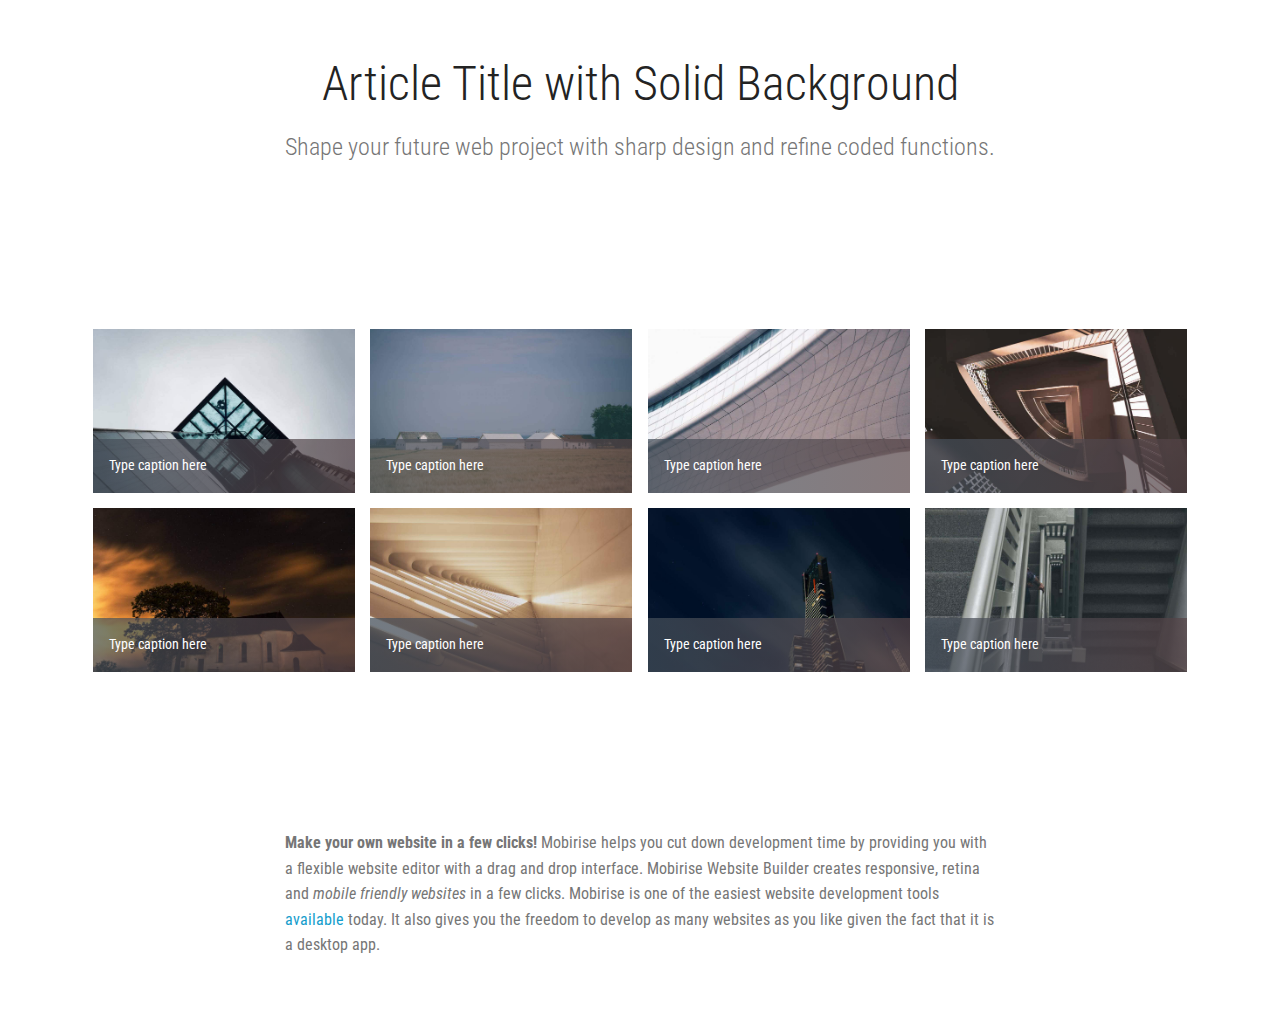
<file: page1.html>
<!DOCTYPE html>
<html >
<head>
  <!-- Site made with Mobirise Website Builder v4.8.3, https://mobirise.com -->
  <meta charset="UTF-8">
  <meta http-equiv="X-UA-Compatible" content="IE=edge">
  <meta name="generator" content="Mobirise v4.8.3, mobirise.com">
  <meta name="viewport" content="width=device-width, initial-scale=1, minimum-scale=1">
  <link rel="shortcut icon" href="assets/images/logo2.png" type="image/x-icon">
  <meta name="description" content="Web Site Builder Description">
  <title>Page 1 template 1</title>
  <link rel="stylesheet" href="assets/web/assets/mobirise-icons/mobirise-icons.css">
  <link rel="stylesheet" href="assets/tether/tether.min.css">
  <link rel="stylesheet" href="assets/bootstrap/css/bootstrap.min.css">
  <link rel="stylesheet" href="assets/bootstrap/css/bootstrap-grid.min.css">
  <link rel="stylesheet" href="assets/bootstrap/css/bootstrap-reboot.min.css">
  <link rel="stylesheet" href="assets/theme/css/style.css">
  <link rel="stylesheet" href="assets/gallery/style.css">
  <link rel="stylesheet" href="assets/mobirise/css/mbr-additional.css" type="text/css">
  
  
  
</head>
<body>
  <section class="mbr-section content4 cid-r5qudU8ifv" id="content4-4">

    

    <div class="container">
        <div class="media-container-row">
            <div class="title col-12 col-md-8">
                <h2 class="align-center pb-3 mbr-fonts-style display-2">
                    Article Title with Solid Background
                </h2>
                <h3 class="mbr-section-subtitle align-center mbr-light mbr-fonts-style display-5">
                    Shape your future web project with sharp design and refine coded functions.
                </h3>
                
            </div>
        </div>
    </div>
</section>

<section class="engine"><a href="https://mobiri.se/c">free web builder</a></section><section class="mbr-gallery mbr-slider-carousel cid-r5qufjfcJZ" id="gallery1-5">

    

    <div class="container">
        <div><!-- Filter --><!-- Gallery --><div class="mbr-gallery-row"><div class="mbr-gallery-layout-default"><div><div><div class="mbr-gallery-item mbr-gallery-item--p1" data-video-url="false" data-tags="Awesome"><div href="#lb-gallery1-5" data-slide-to="0" data-toggle="modal"><img src="assets/images/gallery00.jpg" alt="" title=""><span class="icon-focus"></span><span class="mbr-gallery-title mbr-fonts-style display-7">Type caption here</span></div></div><div class="mbr-gallery-item mbr-gallery-item--p1" data-video-url="false" data-tags="Responsive"><div href="#lb-gallery1-5" data-slide-to="1" data-toggle="modal"><img src="assets/images/gallery01.jpg" alt="" title=""><span class="icon-focus"></span><span class="mbr-gallery-title mbr-fonts-style display-7">Type caption here</span></div></div><div class="mbr-gallery-item mbr-gallery-item--p1" data-video-url="false" data-tags="Creative"><div href="#lb-gallery1-5" data-slide-to="2" data-toggle="modal"><img src="assets/images/gallery02.jpg" alt="" title=""><span class="icon-focus"></span><span class="mbr-gallery-title mbr-fonts-style display-7">Type caption here</span></div></div><div class="mbr-gallery-item mbr-gallery-item--p1" data-video-url="false" data-tags="Animated"><div href="#lb-gallery1-5" data-slide-to="3" data-toggle="modal"><img src="assets/images/gallery03.jpg" alt="" title=""><span class="icon-focus"></span><span class="mbr-gallery-title mbr-fonts-style display-7">Type caption here</span></div></div><div class="mbr-gallery-item mbr-gallery-item--p1" data-video-url="false" data-tags="Awesome"><div href="#lb-gallery1-5" data-slide-to="4" data-toggle="modal"><img src="assets/images/gallery04.jpg" alt="" title=""><span class="icon-focus"></span><span class="mbr-gallery-title mbr-fonts-style display-7">Type caption here</span></div></div><div class="mbr-gallery-item mbr-gallery-item--p1" data-video-url="false" data-tags="Awesome"><div href="#lb-gallery1-5" data-slide-to="5" data-toggle="modal"><img src="assets/images/gallery05.jpg" alt="" title=""><span class="icon-focus"></span><span class="mbr-gallery-title mbr-fonts-style display-7">Type caption here</span></div></div><div class="mbr-gallery-item mbr-gallery-item--p1" data-video-url="false" data-tags="Responsive"><div href="#lb-gallery1-5" data-slide-to="6" data-toggle="modal"><img src="assets/images/gallery06.jpg" alt="" title=""><span class="icon-focus"></span><span class="mbr-gallery-title mbr-fonts-style display-7">Type caption here</span></div></div><div class="mbr-gallery-item mbr-gallery-item--p1" data-video-url="false" data-tags="Animated"><div href="#lb-gallery1-5" data-slide-to="7" data-toggle="modal"><img src="assets/images/gallery07.jpg" alt="" title=""><span class="icon-focus"></span><span class="mbr-gallery-title mbr-fonts-style display-7">Type caption here</span></div></div></div></div><div class="clearfix"></div></div></div><!-- Lightbox --><div data-app-prevent-settings="" class="mbr-slider modal fade carousel slide" tabindex="-1" data-keyboard="true" data-interval="false" id="lb-gallery1-5"><div class="modal-dialog"><div class="modal-content"><div class="modal-body"><div class="carousel-inner"><div class="carousel-item active"><img src="assets/images/gallery00.jpg" alt="" title=""></div><div class="carousel-item"><img src="assets/images/gallery01.jpg" alt="" title=""></div><div class="carousel-item"><img src="assets/images/gallery02.jpg" alt="" title=""></div><div class="carousel-item"><img src="assets/images/gallery03.jpg" alt="" title=""></div><div class="carousel-item"><img src="assets/images/gallery04.jpg" alt="" title=""></div><div class="carousel-item"><img src="assets/images/gallery05.jpg" alt="" title=""></div><div class="carousel-item"><img src="assets/images/gallery06.jpg" alt="" title=""></div><div class="carousel-item"><img src="assets/images/gallery07.jpg" alt="" title=""></div></div><a class="carousel-control carousel-control-prev" role="button" data-slide="prev" href="#lb-gallery1-5"><span class="mbri-left mbr-iconfont" aria-hidden="true"></span><span class="sr-only">Previous</span></a><a class="carousel-control carousel-control-next" role="button" data-slide="next" href="#lb-gallery1-5"><span class="mbri-right mbr-iconfont" aria-hidden="true"></span><span class="sr-only">Next</span></a><a class="close" href="#" role="button" data-dismiss="modal"><span class="sr-only">Close</span></a></div></div></div></div></div>
    </div>

</section>

<section class="mbr-section article content1 cid-r5qugWjOPU" id="content1-6">
    
     

    <div class="container">
        <div class="media-container-row">
            <div class="mbr-text col-12 col-md-8 mbr-fonts-style display-7">
                <strong> Make your own website in a few clicks!</strong> Mobirise helps you cut down development time by providing you with a flexible website editor with a drag and drop interface. Mobirise Website Builder creates responsive, retina and <em>mobile friendly websites</em> in a few clicks. Mobirise is one of the easiest website development tools <a href="https://mobirise.com/">available</a> today. It also gives you the freedom to develop as many websites as you like given the fact that it is a desktop app.
            </div>
        </div>
    </div>
</section>


  <script src="assets/web/assets/jquery/jquery.min.js"></script>
  <script src="assets/popper/popper.min.js"></script>
  <script src="assets/tether/tether.min.js"></script>
  <script src="assets/bootstrap/js/bootstrap.min.js"></script>
  <script src="assets/smoothscroll/smooth-scroll.js"></script>
  <script src="assets/bootstrapcarouselswipe/bootstrap-carousel-swipe.js"></script>
  <script src="assets/vimeoplayer/jquery.mb.vimeo_player.js"></script>
  <script src="assets/masonry/masonry.pkgd.min.js"></script>
  <script src="assets/imagesloaded/imagesloaded.pkgd.min.js"></script>
  <script src="assets/theme/js/script.js"></script>
  <script src="assets/gallery/player.min.js"></script>
  <script src="assets/gallery/script.js"></script>
  <script src="assets/slidervideo/script.js"></script>
  
  
</body>
</html>
</file>
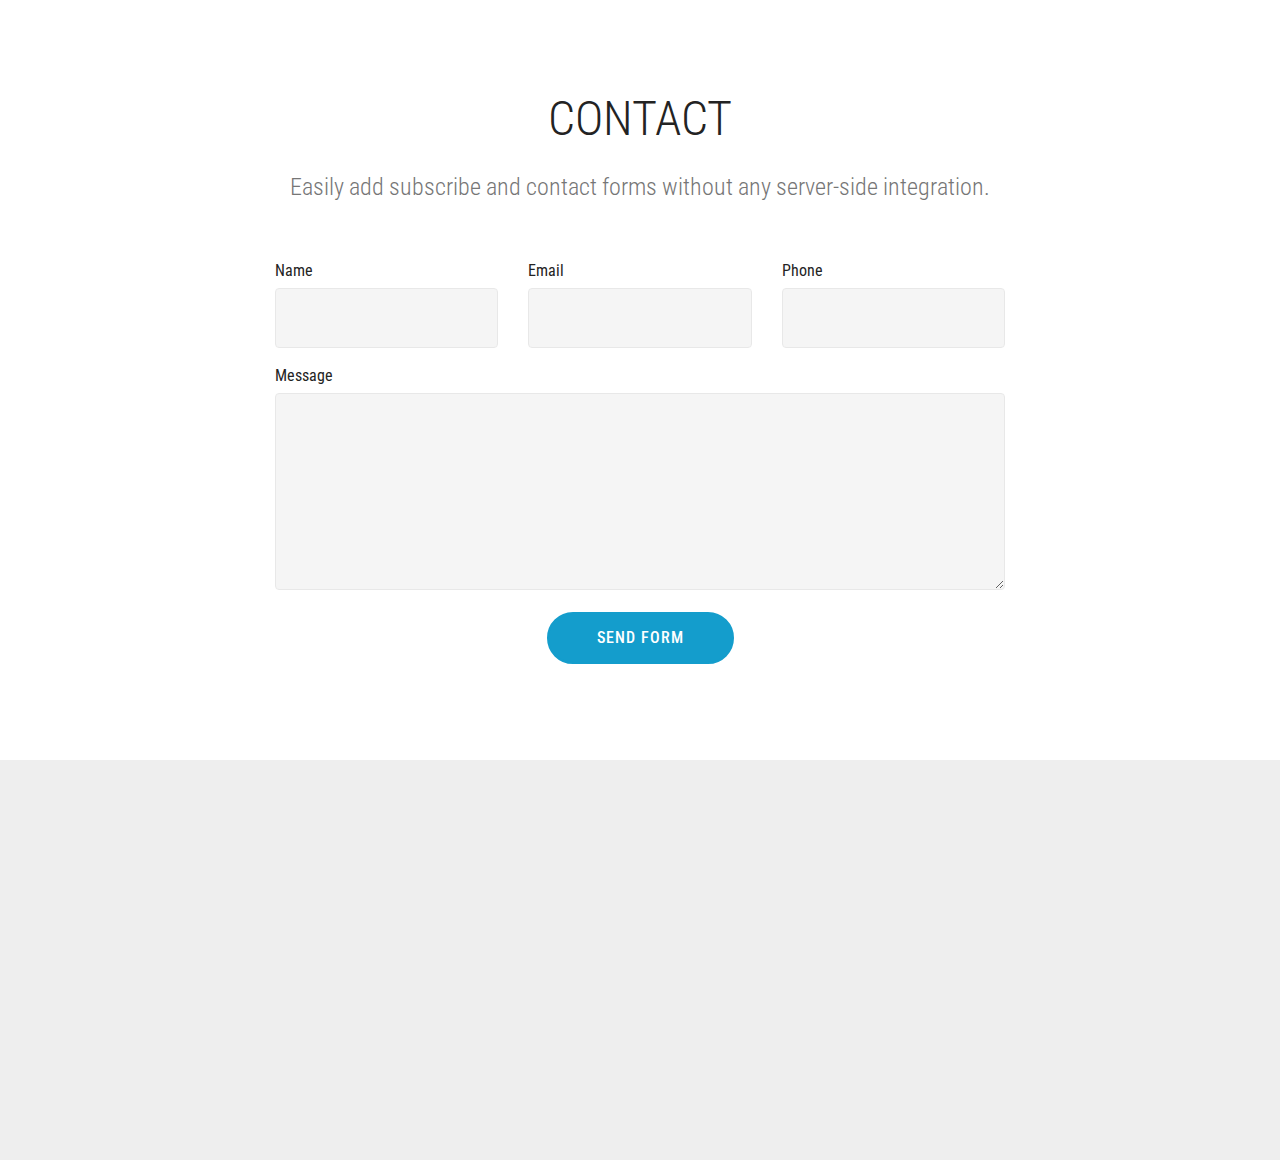
<file: page2.html>
<!DOCTYPE html>
<html >
<head>
  <!-- Site made with Mobirise Website Builder v4.8.3, https://mobirise.com -->
  <meta charset="UTF-8">
  <meta http-equiv="X-UA-Compatible" content="IE=edge">
  <meta name="generator" content="Mobirise v4.8.3, mobirise.com">
  <meta name="viewport" content="width=device-width, initial-scale=1, minimum-scale=1">
  <link rel="shortcut icon" href="assets/images/logo2.png" type="image/x-icon">
  <meta name="description" content="Web Generator Description">
  <title>Page 2 template 2</title>
  <link rel="stylesheet" href="assets/tether/tether.min.css">
  <link rel="stylesheet" href="assets/bootstrap/css/bootstrap.min.css">
  <link rel="stylesheet" href="assets/bootstrap/css/bootstrap-grid.min.css">
  <link rel="stylesheet" href="assets/bootstrap/css/bootstrap-reboot.min.css">
  <link rel="stylesheet" href="assets/theme/css/style.css">
  <link rel="stylesheet" href="assets/mobirise/css/mbr-additional.css" type="text/css">
  
  
  
</head>
<body>
  <section class="mbr-section form1 cid-r5quvAQWrV" id="form1-a">

    

    
    <div class="container">
        <div class="row justify-content-center">
            <div class="title col-12 col-lg-8">
                <h2 class="mbr-section-title align-center pb-3 mbr-fonts-style display-2">
                    CONTACT</h2>
                <h3 class="mbr-section-subtitle align-center mbr-light pb-3 mbr-fonts-style display-5">
                    Easily add subscribe and contact forms without any server-side integration.
                </h3>
            </div>
        </div>
    </div>
    <div class="container">
        <div class="row justify-content-center">
            <div class="media-container-column col-lg-8" data-form-type="formoid">
                    <div data-form-alert="" hidden="">
                        Thanks for filling out the form!
                    </div>
            
                    <form class="mbr-form" action="https://mobirise.com/" method="post" data-form-title="Mobirise Form"><input type="hidden" name="email" data-form-email="true" value="6rdFuTNFIoZuiRP0EBcr4EExRrl8XffupeuYjFRsulw1UcBJbwoLSIFpb0DLoVT5YRvdCaCWsUSc0bq77OhF1+Mzlrms1IO0iUzXh/Fj8eHMKXQfL7T8j/UXHW3vQvAD">
                        <div class="row row-sm-offset">
                            <div class="col-md-4 multi-horizontal" data-for="name">
                                <div class="form-group">
                                    <label class="form-control-label mbr-fonts-style display-7" for="name-form1-a">Name</label>
                                    <input type="text" class="form-control" name="name" data-form-field="Name" required="" id="name-form1-a">
                                </div>
                            </div>
                            <div class="col-md-4 multi-horizontal" data-for="email">
                                <div class="form-group">
                                    <label class="form-control-label mbr-fonts-style display-7" for="email-form1-a">Email</label>
                                    <input type="email" class="form-control" name="email" data-form-field="Email" required="" id="email-form1-a">
                                </div>
                            </div>
                            <div class="col-md-4 multi-horizontal" data-for="phone">
                                <div class="form-group">
                                    <label class="form-control-label mbr-fonts-style display-7" for="phone-form1-a">Phone</label>
                                    <input type="tel" class="form-control" name="phone" data-form-field="Phone" id="phone-form1-a">
                                </div>
                            </div>
                        </div>
                        <div class="form-group" data-for="message">
                            <label class="form-control-label mbr-fonts-style display-7" for="message-form1-a">Message</label>
                            <textarea type="text" class="form-control" name="message" rows="7" data-form-field="Message" id="message-form1-a"></textarea>
                        </div>
            
                        <span class="input-group-btn">
                            <button href="" type="submit" class="btn btn-primary btn-form display-4">SEND FORM</button>
                        </span>
                    </form>
            </div>
        </div>
    </div>
</section>

<section class="engine"><a href="https://mobiri.se/e">how to make a site</a></section><section class="map1 cid-r5quzpydD4" id="map1-c">

     

    <div class="google-map"><iframe frameborder="0" style="border:0" src="https://www.google.com/maps/embed/v1/place?key=AIzaSyA0Dx_boXQiwvdz8sJHoYeZNVTdoWONYkU&amp;q=place_id:ChIJn6wOs6lZwokRLKy1iqRcoKw" allowfullscreen=""></iframe></div>
</section>


  <script src="assets/web/assets/jquery/jquery.min.js"></script>
  <script src="assets/popper/popper.min.js"></script>
  <script src="assets/tether/tether.min.js"></script>
  <script src="assets/bootstrap/js/bootstrap.min.js"></script>
  <script src="assets/smoothscroll/smooth-scroll.js"></script>
  <script src="assets/theme/js/script.js"></script>
  <script src="assets/formoid/formoid.min.js"></script>
  
  
</body>
</html>
</file>
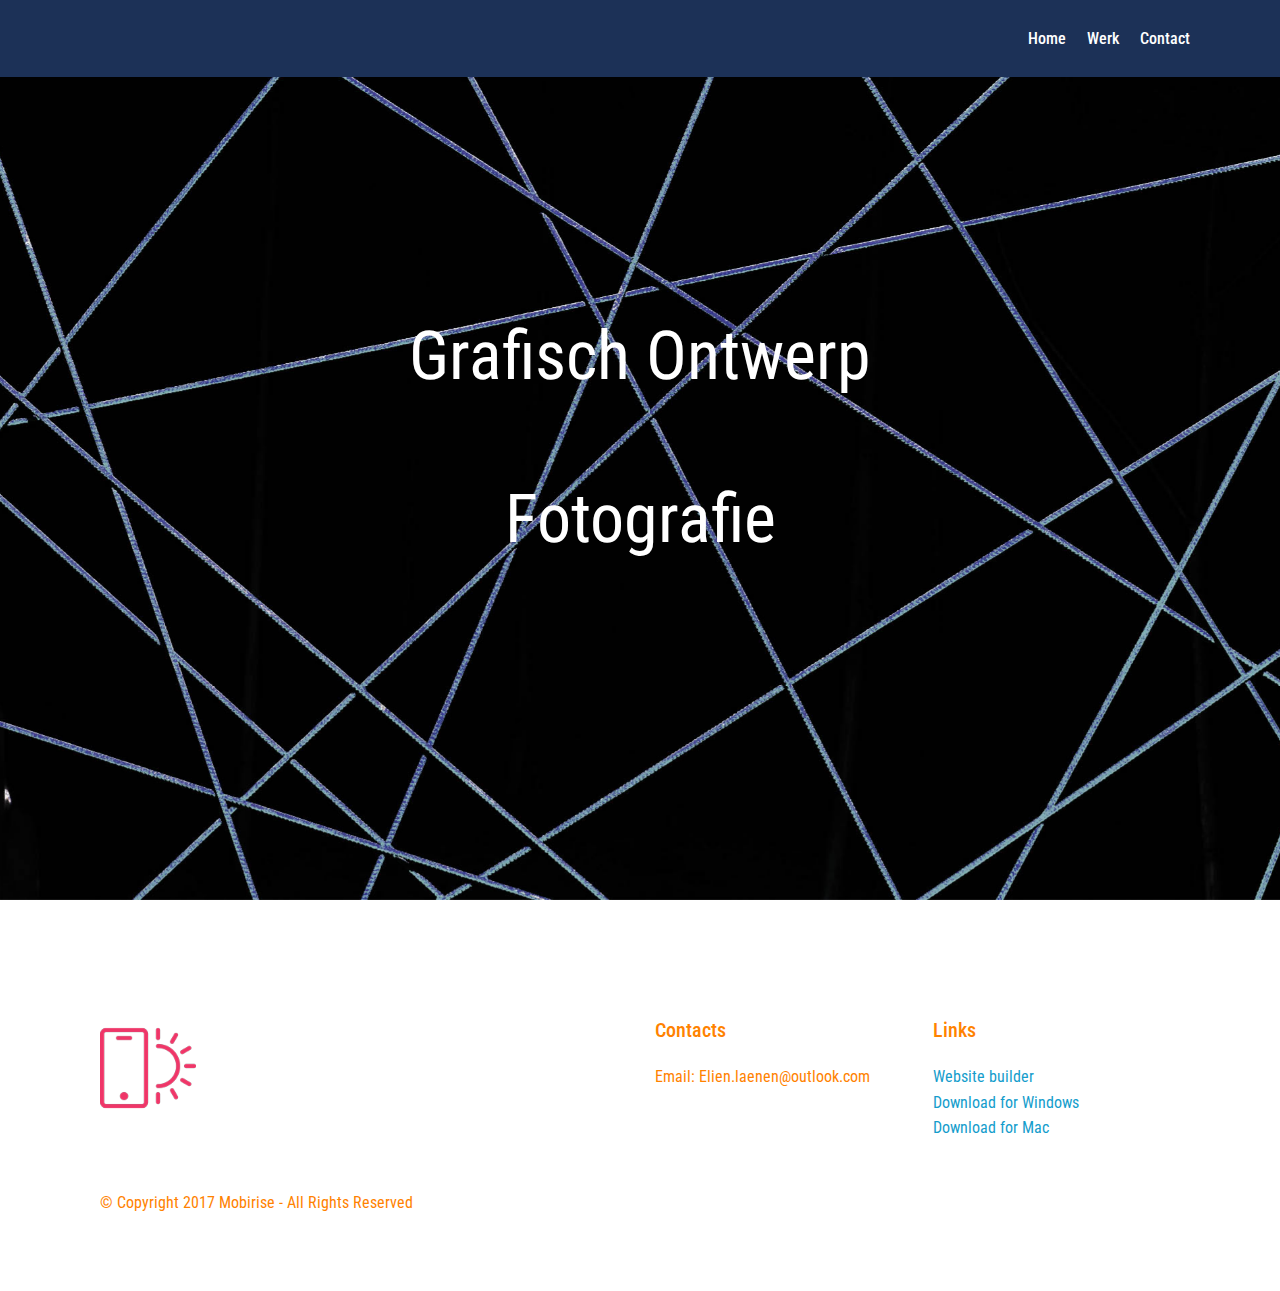
<file: werk.html>
<!DOCTYPE html>
<html >
<head>
  <!-- Site made with Mobirise Website Builder v4.8.3, https://mobirise.com -->
  <meta charset="UTF-8">
  <meta http-equiv="X-UA-Compatible" content="IE=edge">
  <meta name="generator" content="Mobirise v4.8.3, mobirise.com">
  <meta name="viewport" content="width=device-width, initial-scale=1, minimum-scale=1">
  <link rel="shortcut icon" href="assets/images/logo2.png" type="image/x-icon">
  <meta name="description" content="Web Site Builder Description">
  <title>werk</title>
  <link rel="stylesheet" href="assets/web/assets/mobirise-icons/mobirise-icons.css">
  <link rel="stylesheet" href="assets/tether/tether.min.css">
  <link rel="stylesheet" href="assets/bootstrap/css/bootstrap.min.css">
  <link rel="stylesheet" href="assets/bootstrap/css/bootstrap-grid.min.css">
  <link rel="stylesheet" href="assets/bootstrap/css/bootstrap-reboot.min.css">
  <link rel="stylesheet" href="assets/socicon/css/styles.css">
  <link rel="stylesheet" href="assets/dropdown/css/style.css">
  <link rel="stylesheet" href="assets/theme/css/style.css">
  <link rel="stylesheet" href="assets/mobirise/css/mbr-additional.css" type="text/css">
  
  
  
</head>
<body>
  <section class="menu cid-r60iSLROTa" once="menu" id="menu2-t">

    

    <nav class="navbar navbar-expand beta-menu navbar-dropdown align-items-center navbar-fixed-top navbar-toggleable-sm">
        <button class="navbar-toggler navbar-toggler-right" type="button" data-toggle="collapse" data-target="#navbarSupportedContent" aria-controls="navbarSupportedContent" aria-expanded="false" aria-label="Toggle navigation">
            <div class="hamburger">
                <span></span>
                <span></span>
                <span></span>
                <span></span>
            </div>
        </button>
        <div class="menu-logo">
            <div class="navbar-brand">
                
                
            </div>
        </div>
        <div class="collapse navbar-collapse" id="navbarSupportedContent">
            <ul class="navbar-nav nav-dropdown nav-right navbar-nav-top-padding" data-app-modern-menu="true"><li class="nav-item">
                    <a class="nav-link link text-white display-4" href="https://mobirise.com">Home</a>
                </li><li class="nav-item"><a class="nav-link link text-white display-4" href="werk.html">Werk</a></li>
                <li class="nav-item"><a class="nav-link link text-white display-4" href="contact.html">Contact</a></li></ul>
            
        </div>
    </nav>
</section>

<section class="engine"><a href="https://mobiri.se/d">free web maker</a></section><section class="cid-ra3ur1e5hw mbr-fullscreen mbr-parallax-background" id="header2-17">

    

    

    <div class="container align-center">
        <div class="row justify-content-md-center">
            <div class="mbr-white col-md-10">
                <h1 class="mbr-section-title mbr-bold pb-3 mbr-fonts-style display-1">
                    <a href="grafischontwerp.html" class="text-white">Grafisch Ontwerp</a><br><br><a href="fotografie.html" class="text-white">Fotografie</a></h1>
                
                
                
            </div>
        </div>
    </div>
    
</section>

<section class="cid-r966yQ76Eh" id="footer1-17">

    

    

    <div class="container">
        <div class="media-container-row content text-white">
            <div class="col-12 col-md-3">
                <div class="media-wrap">
                    <a href="https://mobirise.com/">
                        <img src="assets/images/logo24.png" alt="Mobirise">
                    </a>
                </div>
            </div>
            <div class="col-12 col-md-3 mbr-fonts-style display-7">
                <h5 class="pb-3"></h5>
                <p class="mbr-text"></p>
            </div>
            <div class="col-12 col-md-3 mbr-fonts-style display-7">
                <h5 class="pb-3">
                    Contacts
                </h5>
                <p class="mbr-text">
                    Email: Elien.laenen@outlook.com &nbsp; &nbsp;&nbsp;<br><br></p>
            </div>
            <div class="col-12 col-md-3 mbr-fonts-style display-7">
                <h5 class="pb-3">
                    Links
                </h5>
                <p class="mbr-text">
                    <a class="text-primary" href="https://mobirise.com/">Website builder</a>
                    <br><a class="text-primary" href="https://mobirise.com/mobirise-free-win.zip">Download for Windows</a>
                    <br><a class="text-primary" href="https://mobirise.com/mobirise-free-mac.zip">Download for Mac</a>
                </p>
            </div>
        </div>
        <div class="footer-lower">
            <div class="media-container-row">
                <div class="col-sm-12">
                    <hr>
                </div>
            </div>
            <div class="media-container-row mbr-white">
                <div class="col-sm-6 copyright">
                    <p class="mbr-text mbr-fonts-style display-7">
                        © Copyright 2017 Mobirise - All Rights Reserved
                    </p>
                </div>
                <div class="col-md-6">
                    <div class="social-list align-right">
                        <div class="soc-item">
                            <a href="https://twitter.com/mobirise" target="_blank">
                                <span class="socicon-twitter socicon mbr-iconfont mbr-iconfont-social"></span>
                            </a>
                        </div>
                        <div class="soc-item">
                            <a href="https://www.facebook.com/pages/Mobirise/1616226671953247" target="_blank">
                                <span class="socicon-facebook socicon mbr-iconfont mbr-iconfont-social"></span>
                            </a>
                        </div>
                        <div class="soc-item">
                            <a href="https://www.youtube.com/c/mobirise" target="_blank">
                                <span class="socicon-youtube socicon mbr-iconfont mbr-iconfont-social"></span>
                            </a>
                        </div>
                        <div class="soc-item">
                            <a href="https://instagram.com/mobirise" target="_blank">
                                <span class="socicon-instagram socicon mbr-iconfont mbr-iconfont-social"></span>
                            </a>
                        </div>
                        <div class="soc-item">
                            <a href="https://plus.google.com/u/0/+Mobirise" target="_blank">
                                <span class="socicon-googleplus socicon mbr-iconfont mbr-iconfont-social"></span>
                            </a>
                        </div>
                        
                    </div>
                </div>
            </div>
        </div>
    </div>
</section>


  <script src="assets/web/assets/jquery/jquery.min.js"></script>
  <script src="assets/popper/popper.min.js"></script>
  <script src="assets/tether/tether.min.js"></script>
  <script src="assets/bootstrap/js/bootstrap.min.js"></script>
  <script src="assets/dropdown/js/script.min.js"></script>
  <script src="assets/touchswipe/jquery.touch-swipe.min.js"></script>
  <script src="assets/parallax/jarallax.min.js"></script>
  <script src="assets/smoothscroll/smooth-scroll.js"></script>
  <script src="assets/theme/js/script.js"></script>
  
  
</body>
</html>
</file>
<file: assets/web/assets/mobirise-icons/mobirise-icons.css>
@font-face {
  font-family: 'MobiriseIcons';
  src:  url('mobirise-icons.eot?spat4u');
  src:  url('mobirise-icons.eot?spat4u#iefix') format('embedded-opentype'),
    url('mobirise-icons.ttf?spat4u') format('truetype'),
    url('mobirise-icons.woff?spat4u') format('woff'),
    url('mobirise-icons.svg?spat4u#MobiriseIcons') format('svg');
  font-weight: normal;
  font-style: normal;
}

[class^="mbri-"], [class*=" mbri-"] {
  /* use !important to prevent issues with browser extensions that change fonts */
  font-family: MobiriseIcons !important;
  speak: none;
  font-style: normal;
  font-weight: normal;
  font-variant: normal;
  text-transform: none;
  line-height: 1;

  /* Better Font Rendering =========== */
  -webkit-font-smoothing: antialiased;
  -moz-osx-font-smoothing: grayscale;
}

.mbri-add-submenu:before {
  content: "\e900";
}
.mbri-alert:before {
  content: "\e901";
}
.mbri-align-center:before {
  content: "\e902";
}
.mbri-align-justify:before {
  content: "\e903";
}
.mbri-align-left:before {
  content: "\e904";
}
.mbri-align-right:before {
  content: "\e905";
}
.mbri-android:before {
  content: "\e906";
}
.mbri-apple:before {
  content: "\e907";
}
.mbri-arrow-down:before {
  content: "\e908";
}
.mbri-arrow-next:before {
  content: "\e909";
}
.mbri-arrow-prev:before {
  content: "\e90a";
}
.mbri-arrow-up:before {
  content: "\e90b";
}
.mbri-bold:before {
  content: "\e90c";
}
.mbri-bookmark:before {
  content: "\e90d";
}
.mbri-bootstrap:before {
  content: "\e90e";
}
.mbri-briefcase:before {
  content: "\e90f";
}
.mbri-browse:before {
  content: "\e910";
}
.mbri-bulleted-list:before {
  content: "\e911";
}
.mbri-calendar:before {
  content: "\e912";
}
.mbri-camera:before {
  content: "\e913";
}
.mbri-cart-add:before {
  content: "\e914";
}
.mbri-cart-full:before {
  content: "\e915";
}
.mbri-cash:before {
  content: "\e916";
}
.mbri-change-style:before {
  content: "\e917";
}
.mbri-chat:before {
  content: "\e918";
}
.mbri-clock:before {
  content: "\e919";
}
.mbri-close:before {
  content: "\e91a";
}
.mbri-cloud:before {
  content: "\e91b";
}
.mbri-code:before {
  content: "\e91c";
}
.mbri-contact-form:before {
  content: "\e91d";
}
.mbri-credit-card:before {
  content: "\e91e";
}
.mbri-cursor-click:before {
  content: "\e91f";
}
.mbri-cust-feedback:before {
  content: "\e920";
}
.mbri-database:before {
  content: "\e921";
}
.mbri-delivery:before {
  content: "\e922";
}
.mbri-desktop:before {
  content: "\e923";
}
.mbri-devices:before {
  content: "\e924";
}
.mbri-down:before {
  content: "\e925";
}
.mbri-download:before {
  content: "\e989";
}
.mbri-drag-n-drop:before {
  content: "\e927";
}
.mbri-drag-n-drop2:before {
  content: "\e928";
}
.mbri-edit:before {
  content: "\e929";
}
.mbri-edit2:before {
  content: "\e92a";
}
.mbri-error:before {
  content: "\e92b";
}
.mbri-extension:before {
  content: "\e92c";
}
.mbri-features:before {
  content: "\e92d";
}
.mbri-file:before {
  content: "\e92e";
}
.mbri-flag:before {
  content: "\e92f";
}
.mbri-folder:before {
  content: "\e930";
}
.mbri-gift:before {
  content: "\e931";
}
.mbri-github:before {
  content: "\e932";
}
.mbri-globe:before {
  content: "\e933";
}
.mbri-globe-2:before {
  content: "\e934";
}
.mbri-growing-chart:before {
  content: "\e935";
}
.mbri-hearth:before {
  content: "\e936";
}
.mbri-help:before {
  content: "\e937";
}
.mbri-home:before {
  content: "\e938";
}
.mbri-hot-cup:before {
  content: "\e939";
}
.mbri-idea:before {
  content: "\e93a";
}
.mbri-image-gallery:before {
  content: "\e93b";
}
.mbri-image-slider:before {
  content: "\e93c";
}
.mbri-info:before {
  content: "\e93d";
}
.mbri-italic:before {
  content: "\e93e";
}
.mbri-key:before {
  content: "\e93f";
}
.mbri-laptop:before {
  content: "\e940";
}
.mbri-layers:before {
  content: "\e941";
}
.mbri-left-right:before {
  content: "\e942";
}
.mbri-left:before {
  content: "\e943";
}
.mbri-letter:before {
  content: "\e944";
}
.mbri-like:before {
  content: "\e945";
}
.mbri-link:before {
  content: "\e946";
}
.mbri-lock:before {
  content: "\e947";
}
.mbri-login:before {
  content: "\e948";
}
.mbri-logout:before {
  content: "\e949";
}
.mbri-magic-stick:before {
  content: "\e94a";
}
.mbri-map-pin:before {
  content: "\e94b";
}
.mbri-menu:before {
  content: "\e94c";
}
.mbri-mobile:before {
  content: "\e94d";
}
.mbri-mobile2:before {
  content: "\e94e";
}
.mbri-mobirise:before {
  content: "\e94f";
}
.mbri-more-horizontal:before {
  content: "\e950";
}
.mbri-more-vertical:before {
  content: "\e951";
}
.mbri-music:before {
  content: "\e952";
}
.mbri-new-file:before {
  content: "\e953";
}
.mbri-numbered-list:before {
  content: "\e954";
}
.mbri-opened-folder:before {
  content: "\e955";
}
.mbri-pages:before {
  content: "\e956";
}
.mbri-paper-plane:before {
  content: "\e957";
}
.mbri-paperclip:before {
  content: "\e958";
}
.mbri-photo:before {
  content: "\e959";
}
.mbri-photos:before {
  content: "\e95a";
}
.mbri-pin:before {
  content: "\e95b";
}
.mbri-play:before {
  content: "\e95c";
}
.mbri-plus:before {
  content: "\e95d";
}
.mbri-preview:before {
  content: "\e95e";
}
.mbri-print:before {
  content: "\e95f";
}
.mbri-protect:before {
  content: "\e960";
}
.mbri-question:before {
  content: "\e961";
}
.mbri-quote-left:before {
  content: "\e962";
}
.mbri-quote-right:before {
  content: "\e963";
}
.mbri-refresh:before {
  content: "\e964";
}
.mbri-responsive:before {
  content: "\e965";
}
.mbri-right:before {
  content: "\e966";
}
.mbri-rocket:before {
  content: "\e967";
}
.mbri-sad-face:before {
  content: "\e968";
}
.mbri-sale:before {
  content: "\e969";
}
.mbri-save:before {
  content: "\e96a";
}
.mbri-search:before {
  content: "\e96b";
}
.mbri-setting:before {
  content: "\e96c";
}
.mbri-setting2:before {
  content: "\e96d";
}
.mbri-setting3:before {
  content: "\e96e";
}
.mbri-share:before {
  content: "\e96f";
}
.mbri-shopping-bag:before {
  content: "\e970";
}
.mbri-shopping-basket:before {
  content: "\e971";
}
.mbri-shopping-cart:before {
  content: "\e972";
}
.mbri-sites:before {
  content: "\e973";
}
.mbri-smile-face:before {
  content: "\e974";
}
.mbri-speed:before {
  content: "\e975";
}
.mbri-star:before {
  content: "\e976";
}
.mbri-success:before {
  content: "\e977";
}
.mbri-sun:before {
  content: "\e978";
}
.mbri-sun2:before {
  content: "\e979";
}
.mbri-tablet:before {
  content: "\e97a";
}
.mbri-tablet-vertical:before {
  content: "\e97b";
}
.mbri-target:before {
  content: "\e97c";
}
.mbri-timer:before {
  content: "\e97d";
}
.mbri-to-ftp:before {
  content: "\e97e";
}
.mbri-to-local-drive:before {
  content: "\e97f";
}
.mbri-touch-swipe:before {
  content: "\e980";
}
.mbri-touch:before {
  content: "\e981";
}
.mbri-trash:before {
  content: "\e982";
}
.mbri-underline:before {
  content: "\e983";
}
.mbri-unlink:before {
  content: "\e984";
}
.mbri-unlock:before {
  content: "\e985";
}
.mbri-up-down:before {
  content: "\e986";
}
.mbri-up:before {
  content: "\e987";
}
.mbri-update:before {
  content: "\e988";
}
.mbri-upload:before {
 content: "\e926"; 
}
.mbri-user:before {
  content: "\e98a";
}
.mbri-user2:before {
  content: "\e98b";
}
.mbri-users:before {
  content: "\e98c";
}
.mbri-video:before {
  content: "\e98d";
}
.mbri-video-play:before {
  content: "\e98e";
}
.mbri-watch:before {
  content: "\e98f";
}
.mbri-website-theme:before {
  content: "\e990";
}
.mbri-wifi:before {
  content: "\e991";
}
.mbri-windows:before {
  content: "\e992";
}
.mbri-zoom-out:before {
  content: "\e993";
}
.mbri-redo:before {
  content: "\e994";
}
.mbri-undo:before {
  content: "\e995";
}
</file>
<file: assets/dropdown/css/style.css>
.navbar-dropdown {
  left: 0;
  padding: 0;
  position: absolute;
  right: 0;
  top: 0;
  transition: all 0.45s ease;
  z-index: 1030;
  background: #282828; }
  .navbar-dropdown .navbar-logo {
    margin-right: 0.8rem;
    transition: margin 0.3s ease-in-out;
    vertical-align: middle; }
    .navbar-dropdown .navbar-logo img {
      height: 3.125rem;
      transition: all 0.3s ease-in-out; }
    .navbar-dropdown .navbar-logo.mbr-iconfont {
      font-size: 3.125rem;
      line-height: 3.125rem; }
  .navbar-dropdown .navbar-caption {
    font-weight: 700;
    white-space: normal;
    vertical-align: -4px;
    line-height: 3.125rem !important; }
    .navbar-dropdown .navbar-caption, .navbar-dropdown .navbar-caption:hover {
      color: inherit;
      text-decoration: none; }
  .navbar-dropdown .mbr-iconfont + .navbar-caption {
    vertical-align: -1px; }
  .navbar-dropdown.navbar-fixed-top {
    position: fixed; }
  .navbar-dropdown .navbar-brand span {
    vertical-align: -4px; }
  .navbar-dropdown.bg-color.transparent {
    background: none; }
  .navbar-dropdown.navbar-short .navbar-brand {
    padding: 0.625rem 0; }
    .navbar-dropdown.navbar-short .navbar-brand span {
      vertical-align: -1px; }
  .navbar-dropdown.navbar-short .navbar-caption {
    line-height: 2.375rem !important;
    vertical-align: -2px; }
  .navbar-dropdown.navbar-short .navbar-logo {
    margin-right: 0.5rem; }
    .navbar-dropdown.navbar-short .navbar-logo img {
      height: 2.375rem; }
    .navbar-dropdown.navbar-short .navbar-logo.mbr-iconfont {
      font-size: 2.375rem;
      line-height: 2.375rem; }
  .navbar-dropdown.navbar-short .mbr-table-cell {
    height: 3.625rem; }
  .navbar-dropdown .navbar-close {
    left: 0.6875rem;
    position: fixed;
    top: 0.75rem;
    z-index: 1000; }
  .navbar-dropdown .hamburger-icon {
    content: "";
    display: inline-block;
    vertical-align: middle;
    width: 16px;
    -webkit-box-shadow: 0 -6px 0 1px #282828,0 0 0 1px #282828,0 6px 0 1px #282828;
    -moz-box-shadow: 0 -6px 0 1px #282828,0 0 0 1px #282828,0 6px 0 1px #282828;
    box-shadow: 0 -6px 0 1px #282828,0 0 0 1px #282828,0 6px 0 1px #282828; }

.dropdown-menu .dropdown-toggle[data-toggle="dropdown-submenu"]::after {
  border-bottom: 0.35em solid transparent;
  border-left: 0.35em solid;
  border-right: 0;
  border-top: 0.35em solid transparent;
  margin-left: 0.3rem; }

.dropdown-menu .dropdown-item:focus {
  outline: 0; }

.nav-dropdown {
  font-size: 0.75rem;
  font-weight: 500;
  height: auto !important; }
  .nav-dropdown .nav-btn {
    padding-left: 1rem; }
  .nav-dropdown .link {
    margin: .667em 1.667em;
    font-weight: 500;
    padding: 0;
    transition: color .2s ease-in-out; }
    .nav-dropdown .link.dropdown-toggle {
      margin-right: 2.583em; }
      .nav-dropdown .link.dropdown-toggle::after {
        margin-left: .25rem;
        border-top: 0.35em solid;
        border-right: 0.35em solid transparent;
        border-left: 0.35em solid transparent;
        border-bottom: 0; }
      .nav-dropdown .link.dropdown-toggle[aria-expanded="true"] {
        margin: 0;
        padding: 0.667em 3.263em  0.667em 1.667em; }
  .nav-dropdown .link::after,
  .nav-dropdown .dropdown-item::after {
    color: inherit; }
  .nav-dropdown .btn {
    font-size: 0.75rem;
    font-weight: 700;
    letter-spacing: 0;
    margin-bottom: 0;
    padding-left: 1.25rem;
    padding-right: 1.25rem; }
  .nav-dropdown .dropdown-menu {
    border-radius: 0;
    border: 0;
    left: 0;
    margin: 0;
    padding-bottom: 1.25rem;
    padding-top: 1.25rem;
    position: relative; }
  .nav-dropdown .dropdown-submenu {
    margin-left: 0.125rem;
    top: 0; }
  .nav-dropdown .dropdown-item {
    font-weight: 500;
    line-height: 2;
    padding: 0.3846em 4.615em 0.3846em 1.5385em;
    position: relative;
    transition: color .2s ease-in-out, background-color .2s ease-in-out; }
    .nav-dropdown .dropdown-item::after {
      margin-top: -0.3077em;
      position: absolute;
      right: 1.1538em;
      top: 50%; }
    .nav-dropdown .dropdown-item:focus, .nav-dropdown .dropdown-item:hover {
      background: none; }

@media (max-width: 767px) {
  .nav-dropdown.navbar-toggleable-sm {
    bottom: 0;
    display: none;
    left: 0;
    overflow-x: hidden;
    position: fixed;
    top: 0;
    transform: translateX(-100%);
    -ms-transform: translateX(-100%);
    -webkit-transform: translateX(-100%);
    width: 18.75rem;
    z-index: 999; } }
.nav-dropdown.navbar-toggleable-xl {
  bottom: 0;
  display: none;
  left: 0;
  overflow-x: hidden;
  position: fixed;
  top: 0;
  transform: translateX(-100%);
  -ms-transform: translateX(-100%);
  -webkit-transform: translateX(-100%);
  width: 18.75rem;
  z-index: 999; }

.nav-dropdown-sm {
  display: block !important;
  overflow-x: hidden;
  overflow: auto;
  padding-top: 3.875rem; }
  .nav-dropdown-sm::after {
    content: "";
    display: block;
    height: 3rem;
    width: 100%; }
  .nav-dropdown-sm.collapse.in ~ .navbar-close {
    display: block !important; }
  .nav-dropdown-sm.collapsing, .nav-dropdown-sm.collapse.in {
    transform: translateX(0);
    -ms-transform: translateX(0);
    -webkit-transform: translateX(0);
    transition: all 0.25s ease-out;
    -webkit-transition: all 0.25s ease-out;
    background: #282828; }
  .nav-dropdown-sm.collapsing[aria-expanded="false"] {
    transform: translateX(-100%);
    -ms-transform: translateX(-100%);
    -webkit-transform: translateX(-100%); }
  .nav-dropdown-sm .nav-item {
    display: block;
    margin-left: 0 !important;
    padding-left: 0; }
  .nav-dropdown-sm .link,
  .nav-dropdown-sm .dropdown-item {
    border-top: 1px dotted rgba(255, 255, 255, 0.1);
    font-size: 0.8125rem;
    line-height: 1.6;
    margin: 0 !important;
    padding: 0.875rem 2.4rem 0.875rem 1.5625rem !important;
    position: relative;
    white-space: normal; }
    .nav-dropdown-sm .link:focus, .nav-dropdown-sm .link:hover,
    .nav-dropdown-sm .dropdown-item:focus,
    .nav-dropdown-sm .dropdown-item:hover {
      background: rgba(0, 0, 0, 0.2) !important;
      color: #c0a375; }
  .nav-dropdown-sm .nav-btn {
    position: relative;
    padding: 1.5625rem 1.5625rem 0 1.5625rem; }
    .nav-dropdown-sm .nav-btn::before {
      border-top: 1px dotted rgba(255, 255, 255, 0.1);
      content: "";
      left: 0;
      position: absolute;
      top: 0;
      width: 100%; }
    .nav-dropdown-sm .nav-btn + .nav-btn {
      padding-top: 0.625rem; }
      .nav-dropdown-sm .nav-btn + .nav-btn::before {
        display: none; }
  .nav-dropdown-sm .btn {
    padding: 0.625rem 0; }
  .nav-dropdown-sm .dropdown-toggle[data-toggle="dropdown-submenu"]::after {
    margin-left: .25rem;
    border-top: 0.35em solid;
    border-right: 0.35em solid transparent;
    border-left: 0.35em solid transparent;
    border-bottom: 0; }
  .nav-dropdown-sm .dropdown-toggle[data-toggle="dropdown-submenu"][aria-expanded="true"]::after {
    border-top: 0;
    border-right: 0.35em solid transparent;
    border-left: 0.35em solid transparent;
    border-bottom: 0.35em solid; }
  .nav-dropdown-sm .dropdown-menu {
    margin: 0;
    padding: 0;
    position: relative;
    top: 0;
    left: 0;
    width: 100%;
    border: 0;
    float: none;
    border-radius: 0;
    background: none; }
  .nav-dropdown-sm .dropdown-submenu {
    left: 100%;
    margin-left: 0.125rem;
    margin-top: -1.25rem;
    top: 0; }

.navbar-toggleable-sm .nav-dropdown .dropdown-menu {
  position: absolute; }

.navbar-toggleable-sm .nav-dropdown .dropdown-submenu {
  left: 100%;
  margin-left: 0.125rem;
  margin-top: -1.25rem;
  top: 0; }

.navbar-toggleable-sm.opened .nav-dropdown .dropdown-menu {
  position: relative; }

.navbar-toggleable-sm.opened .nav-dropdown .dropdown-submenu {
  left: 0;
  margin-left: 00rem;
  margin-top: 0rem;
  top: 0; }

.is-builder .nav-dropdown.collapsing {
  transition: none !important; }

/*# sourceMappingURL=style.css.map */
</file>
<file: assets/theme/css/style.css>
/*!
 * Mobirise v4 theme (https://mobirise.com/)
 * Copyright 2017 Mobirise
 */section{background-color:#eeeeee}section,.container,.container-fluid{position:relative;word-wrap:break-word}a.mbr-iconfont:hover{text-decoration:none}.article .lead p,.article .lead ul,.article .lead ol,.article .lead pre,.article .lead blockquote{margin-bottom:0}a{font-style:normal;font-weight:400;cursor:pointer}a,a:hover{text-decoration:none}figure{margin-bottom:0}body{color:#232323}h1,h2,h3,h4,h5,h6,.h1,.h2,.h3,.h4,.h5,.h6,.display-1,.display-2,.display-3,.display-4{line-height:1;word-break:break-word;word-wrap:break-word}b,strong{font-weight:bold}blockquote{padding:10px 0 10px 20px;position:relative;border-left:2px solid;border-color:#ff3366}input:-webkit-autofill,input:-webkit-autofill:hover,input:-webkit-autofill:focus,input:-webkit-autofill:active{transition-delay:9999s;transition-property:background-color, color}textarea[type="hidden"]{display:none}body{position:relative}section{background-position:50% 50%;background-repeat:no-repeat;background-size:cover}section .mbr-background-video,section .mbr-background-video-preview{position:absolute;bottom:0;left:0;right:0;top:0}.hidden{visibility:hidden}.mbr-z-index20{z-index:20}/*! Base colors */.mbr-white{color:#ffffff}.mbr-black{color:#000000}.mbr-bg-white{background-color:#ffffff}.mbr-bg-black{background-color:#000000}/*! Text-aligns */.align-left{text-align:left}.align-center{text-align:center}.align-right{text-align:right}@media (max-width: 767px){.align-left,.align-center,.align-right,.mbr-section-btn,.mbr-section-title{text-align:center}}/*! Font-weight  */.mbr-light{font-weight:300}.mbr-regular{font-weight:400}.mbr-semibold{font-weight:500}.mbr-bold{font-weight:700}/*! Media  */.media-size-item{-webkit-flex:1 1 auto;-moz-flex:1 1 auto;-ms-flex:1 1 auto;-o-flex:1 1 auto;flex:1 1 auto}.media-content{-webkit-flex-basis:100%;flex-basis:100%}.media-container-row{display:-ms-flexbox;display:-webkit-flex;display:flex;-webkit-flex-direction:row;-ms-flex-direction:row;flex-direction:row;-webkit-flex-wrap:wrap;-ms-flex-wrap:wrap;flex-wrap:wrap;-webkit-justify-content:center;-ms-flex-pack:center;justify-content:center;-webkit-align-content:center;-ms-flex-line-pack:center;align-content:center;-webkit-align-items:start;-ms-flex-align:start;align-items:start}.media-container-row .media-size-item{width:400px}.media-container-column{display:-ms-flexbox;display:-webkit-flex;display:flex;-webkit-flex-direction:column;-ms-flex-direction:column;flex-direction:column;-webkit-flex-wrap:wrap;-ms-flex-wrap:wrap;flex-wrap:wrap;-webkit-justify-content:center;-ms-flex-pack:center;justify-content:center;-webkit-align-content:center;-ms-flex-line-pack:center;align-content:center;-webkit-align-items:stretch;-ms-flex-align:stretch;align-items:stretch}.media-container-column>*{width:100%}@media (min-width: 992px){.media-container-row{-webkit-flex-wrap:nowrap;-ms-flex-wrap:nowrap;flex-wrap:nowrap}}figure{overflow:hidden}figure[mbr-media-size]{transition:width 0.1s}.mbr-figure img,.mbr-figure iframe{display:block;width:100%}.card{background-color:transparent;border:none}.card-img{text-align:center;flex-shrink:0;-webkit-flex-shrink:0}.media{max-width:100%;margin:0 auto}.mbr-figure{-ms-flex-item-align:center;-ms-grid-row-align:center;-webkit-align-self:center;align-self:center}.media-container>div{max-width:100%}.mbr-figure img,.card-img img{width:100%}@media (max-width: 991px){.media-size-item{width:auto !important}.media{width:auto}.mbr-figure{width:100% !important}}/*! Buttons */.mbr-section-btn{margin-left:-.25rem;margin-right:-.25rem;font-size:0}nav .mbr-section-btn{margin-left:0rem;margin-right:0rem}/*! Btn icon margin */.btn .mbr-iconfont,.btn.btn-sm .mbr-iconfont{cursor:pointer;margin-right:0.5rem}.btn.btn-md .mbr-iconfont,.btn.btn-md .mbr-iconfont{margin-right:0.8rem}.mbr-regular{font-weight:400}.mbr-semibold{font-weight:500}.mbr-bold{font-weight:700}[type="submit"]{-webkit-appearance:none}/*! Full-screen */.mbr-fullscreen .mbr-overlay{min-height:100vh}.mbr-fullscreen{display:flex;display:-webkit-flex;display:-moz-flex;display:-ms-flex;display:-o-flex;align-items:center;-webkit-align-items:center;min-height:100vh;padding-top:3rem;padding-bottom:3rem}/*! Map */.map{height:25rem;position:relative}.map iframe{width:100%;height:100%}.form-asterisk{font-family:initial;position:absolute;top:-2px;font-weight:normal}/*! Scroll to top arrow */.mbr-arrow-up{bottom:25px;right:90px;position:fixed;text-align:right;z-index:5000;color:#ffffff;font-size:32px;transform:rotate(180deg);-webkit-transform:rotate(180deg)}.mbr-arrow-up a{background:rgba(0,0,0,0.2);border-radius:3px;color:#fff;display:inline-block;height:60px;width:60px;outline-style:none !important;position:relative;text-decoration:none;transition:all .3s ease-in-out;cursor:pointer;text-align:center}.mbr-arrow-up a:hover{background-color:rgba(0,0,0,0.4)}.mbr-arrow-up a i{line-height:60px}.mbr-arrow-up-icon{display:block;color:#fff}.mbr-arrow-up-icon::before{content:"\203a";display:inline-block;font-family:serif;font-size:32px;line-height:1;font-style:normal;position:relative;top:6px;left:-4px;-webkit-transform:rotate(-90deg);transform:rotate(-90deg)}/*! Arrow Down */.mbr-arrow{position:absolute;bottom:45px;left:50%;width:60px;height:60px;cursor:pointer;background-color:rgba(80,80,80,0.5);border-radius:50%;-webkit-transform:translateX(-50%);transform:translateX(-50%)}.mbr-arrow>a{display:inline-block;text-decoration:none;outline-style:none;-webkit-animation:arrowdown 1.7s ease-in-out infinite;animation:arrowdown 1.7s ease-in-out infinite}.mbr-arrow>a>i{position:absolute;top:-2px;left:15px;font-size:2rem}@keyframes arrowdown{0%{transform:translateY(0px);-webkit-transform:translateY(0px)}50%{transform:translateY(-5px);-webkit-transform:translateY(-5px)}100%{transform:translateY(0px);-webkit-transform:translateY(0px)}}@-webkit-keyframes arrowdown{0%{transform:translateY(0px);-webkit-transform:translateY(0px)}50%{transform:translateY(-5px);-webkit-transform:translateY(-5px)}100%{transform:translateY(0px);-webkit-transform:translateY(0px)}}@media (max-width: 500px){.mbr-arrow-up{left:50%;right:auto;transform:translateX(-50%) rotate(180deg);-webkit-transform:translateX(-50%) rotate(180deg)}}@keyframes gradient-animation{from{background-position:0% 100%;animation-timing-function:ease-in-out}to{background-position:100% 0%;animation-timing-function:ease-in-out}}@-webkit-keyframes gradient-animation{from{background-position:0% 100%;animation-timing-function:ease-in-out}to{background-position:100% 0%;animation-timing-function:ease-in-out}}.bg-gradient{background-size:200% 200%;animation:gradient-animation 5s infinite alternate;-webkit-animation:gradient-animation 5s infinite alternate}.menu .navbar-brand{display:-webkit-flex}.menu .navbar-brand span{display:flex;display:-webkit-flex}.menu .navbar-brand .navbar-caption-wrap{display:-webkit-flex}.menu .navbar-brand .navbar-logo img{display:-webkit-flex}@media (min-width: 768px) and (max-width: 991px){.menu .navbar-toggleable-sm .navbar-nav{display:-webkit-box;display:-webkit-flex;display:-ms-flexbox}}@media (min-width: 992px){.menu .navbar-nav.nav-dropdown{display:-webkit-flex}.menu .navbar-toggleable-sm .navbar-collapse{display:-webkit-flex !important}}.navbar{display:-webkit-flex;-webkit-flex-wrap:wrap;-webkit-align-items:center;-webkit-justify-content:space-between}.navbar-collapse{-webkit-flex-basis:100%;-webkit-flex-grow:1;-webkit-align-items:center}.nav-dropdown .link{padding:.667em 1.667em !important;margin:0 !important}.nav{display:-webkit-flex;-webkit-flex-wrap:wrap}.row{display:-webkit-flex;-webkit-flex-wrap:wrap}.justify-content-center{-webkit-justify-content:center}.form-inline{display:-webkit-flex;-webkit-flex-flow:row wrap;-webkit-align-items:center}.card-wrapper{flex:1;-webkit-flex:1}.carousel-control{display:-webkit-flex;-webkit-align-items:center;-webkit-justify-content:center}.carousel-controls{display:-webkit-flex}.media{display:-webkit-flex}
/*# sourceMappingURL=style.css.map */
.engine {
	position: absolute;
	text-indent: -2400px;
	text-align: center;
	padding: 0;
	top: 0;
	left: -2400px;
}
</file>
<file: assets/mobirise/css/mbr-additional.css>
@import url(https://fonts.googleapis.com/css?family=Roboto+Condensed:300,300i,400,400i,700,700i);





body {
  font-style: normal;
  line-height: 1.5;
}
.mbr-section-title {
  font-style: normal;
  line-height: 1.2;
}
.mbr-section-subtitle {
  line-height: 1.3;
}
.mbr-text {
  font-style: normal;
  line-height: 1.6;
}
.display-1 {
  font-family: 'Roboto Condensed', sans-serif;
  font-size: 4.25rem;
}
.display-1 > .mbr-iconfont {
  font-size: 6.8rem;
}
.display-2 {
  font-family: 'Roboto Condensed', sans-serif;
  font-size: 3rem;
}
.display-2 > .mbr-iconfont {
  font-size: 4.8rem;
}
.display-4 {
  font-family: 'Roboto Condensed', sans-serif;
  font-size: 1rem;
}
.display-4 > .mbr-iconfont {
  font-size: 1.6rem;
}
.display-5 {
  font-family: 'Roboto Condensed', sans-serif;
  font-size: 1.5rem;
}
.display-5 > .mbr-iconfont {
  font-size: 2.4rem;
}
.display-7 {
  font-family: 'Roboto Condensed', sans-serif;
  font-size: 1rem;
}
.display-7 > .mbr-iconfont {
  font-size: 1.6rem;
}
/* ---- Fluid typography for mobile devices ---- */
/* 1.4 - font scale ratio ( bootstrap == 1.42857 ) */
/* 100vw - current viewport width */
/* (48 - 20)  48 == 48rem == 768px, 20 == 20rem == 320px(minimal supported viewport) */
/* 0.65 - min scale variable, may vary */
@media (max-width: 768px) {
  .display-1 {
    font-size: 3.4rem;
    font-size: calc( 2.1374999999999997rem + (4.25 - 2.1374999999999997) * ((100vw - 20rem) / (48 - 20)));
    line-height: calc( 1.4 * (2.1374999999999997rem + (4.25 - 2.1374999999999997) * ((100vw - 20rem) / (48 - 20))));
  }
  .display-2 {
    font-size: 2.4rem;
    font-size: calc( 1.7rem + (3 - 1.7) * ((100vw - 20rem) / (48 - 20)));
    line-height: calc( 1.4 * (1.7rem + (3 - 1.7) * ((100vw - 20rem) / (48 - 20))));
  }
  .display-4 {
    font-size: 0.8rem;
    font-size: calc( 1rem + (1 - 1) * ((100vw - 20rem) / (48 - 20)));
    line-height: calc( 1.4 * (1rem + (1 - 1) * ((100vw - 20rem) / (48 - 20))));
  }
  .display-5 {
    font-size: 1.2rem;
    font-size: calc( 1.175rem + (1.5 - 1.175) * ((100vw - 20rem) / (48 - 20)));
    line-height: calc( 1.4 * (1.175rem + (1.5 - 1.175) * ((100vw - 20rem) / (48 - 20))));
  }
}
/* Buttons */
.btn {
  font-weight: 500;
  border-width: 2px;
  font-style: normal;
  letter-spacing: 1px;
  margin: .4rem .8rem;
  white-space: normal;
  -webkit-transition: all 0.3s ease-in-out;
  -moz-transition: all 0.3s ease-in-out;
  transition: all 0.3s ease-in-out;
  display: inline-flex;
  align-items: center;
  justify-content: center;
  word-break: break-word;
  -webkit-align-items: center;
  -webkit-justify-content: center;
  display: -webkit-inline-flex;
  padding: 1rem 3rem;
  border-radius: 3px;
}
.btn-sm {
  font-weight: 500;
  letter-spacing: 1px;
  -webkit-transition: all 0.3s ease-in-out;
  -moz-transition: all 0.3s ease-in-out;
  transition: all 0.3s ease-in-out;
  padding: 0.6rem 1.5rem;
  border-radius: 3px;
}
.btn-md {
  font-weight: 500;
  letter-spacing: 1px;
  margin: .4rem .8rem !important;
  -webkit-transition: all 0.3s ease-in-out;
  -moz-transition: all 0.3s ease-in-out;
  transition: all 0.3s ease-in-out;
  padding: 1rem 3rem;
  border-radius: 3px;
}
.btn-lg {
  font-weight: 500;
  letter-spacing: 1px;
  margin: .4rem .8rem !important;
  -webkit-transition: all 0.3s ease-in-out;
  -moz-transition: all 0.3s ease-in-out;
  transition: all 0.3s ease-in-out;
  padding: 1.2rem 3.2rem;
  border-radius: 3px;
}
.bg-primary {
  background-color: #149dcc !important;
}
.bg-success {
  background-color: #f7ed4a !important;
}
.bg-info {
  background-color: #82786e !important;
}
.bg-warning {
  background-color: #b2ccd2 !important;
}
.bg-danger {
  background-color: #b1a374 !important;
}
.btn-primary,
.btn-primary:active {
  background-color: #149dcc !important;
  border-color: #149dcc !important;
  color: #ffffff !important;
}
.btn-primary:hover,
.btn-primary:focus,
.btn-primary.focus,
.btn-primary.active {
  color: #ffffff !important;
  background-color: #0d6786 !important;
  border-color: #0d6786 !important;
}
.btn-primary.disabled,
.btn-primary:disabled {
  color: #ffffff !important;
  background-color: #0d6786 !important;
  border-color: #0d6786 !important;
}
.btn-secondary,
.btn-secondary:active {
  background-color: #ff3366 !important;
  border-color: #ff3366 !important;
  color: #ffffff !important;
}
.btn-secondary:hover,
.btn-secondary:focus,
.btn-secondary.focus,
.btn-secondary.active {
  color: #ffffff !important;
  background-color: #e50039 !important;
  border-color: #e50039 !important;
}
.btn-secondary.disabled,
.btn-secondary:disabled {
  color: #ffffff !important;
  background-color: #e50039 !important;
  border-color: #e50039 !important;
}
.btn-info,
.btn-info:active {
  background-color: #82786e !important;
  border-color: #82786e !important;
  color: #ffffff !important;
}
.btn-info:hover,
.btn-info:focus,
.btn-info.focus,
.btn-info.active {
  color: #ffffff !important;
  background-color: #59524b !important;
  border-color: #59524b !important;
}
.btn-info.disabled,
.btn-info:disabled {
  color: #ffffff !important;
  background-color: #59524b !important;
  border-color: #59524b !important;
}
.btn-success,
.btn-success:active {
  background-color: #f7ed4a !important;
  border-color: #f7ed4a !important;
  color: #3f3c03 !important;
}
.btn-success:hover,
.btn-success:focus,
.btn-success.focus,
.btn-success.active {
  color: #3f3c03 !important;
  background-color: #eadd0a !important;
  border-color: #eadd0a !important;
}
.btn-success.disabled,
.btn-success:disabled {
  color: #3f3c03 !important;
  background-color: #eadd0a !important;
  border-color: #eadd0a !important;
}
.btn-warning,
.btn-warning:active {
  background-color: #b2ccd2 !important;
  border-color: #b2ccd2 !important;
  color: #ffffff !important;
}
.btn-warning:hover,
.btn-warning:focus,
.btn-warning.focus,
.btn-warning.active {
  color: #ffffff !important;
  background-color: #82acb6 !important;
  border-color: #82acb6 !important;
}
.btn-warning.disabled,
.btn-warning:disabled {
  color: #ffffff !important;
  background-color: #82acb6 !important;
  border-color: #82acb6 !important;
}
.btn-danger,
.btn-danger:active {
  background-color: #b1a374 !important;
  border-color: #b1a374 !important;
  color: #ffffff !important;
}
.btn-danger:hover,
.btn-danger:focus,
.btn-danger.focus,
.btn-danger.active {
  color: #ffffff !important;
  background-color: #8b7d4e !important;
  border-color: #8b7d4e !important;
}
.btn-danger.disabled,
.btn-danger:disabled {
  color: #ffffff !important;
  background-color: #8b7d4e !important;
  border-color: #8b7d4e !important;
}
.btn-white {
  color: #333333 !important;
}
.btn-white,
.btn-white:active {
  background-color: #ffffff !important;
  border-color: #ffffff !important;
  color: #808080 !important;
}
.btn-white:hover,
.btn-white:focus,
.btn-white.focus,
.btn-white.active {
  color: #808080 !important;
  background-color: #d9d9d9 !important;
  border-color: #d9d9d9 !important;
}
.btn-white.disabled,
.btn-white:disabled {
  color: #808080 !important;
  background-color: #d9d9d9 !important;
  border-color: #d9d9d9 !important;
}
.btn-black,
.btn-black:active {
  background-color: #333333 !important;
  border-color: #333333 !important;
  color: #ffffff !important;
}
.btn-black:hover,
.btn-black:focus,
.btn-black.focus,
.btn-black.active {
  color: #ffffff !important;
  background-color: #0d0d0d !important;
  border-color: #0d0d0d !important;
}
.btn-black.disabled,
.btn-black:disabled {
  color: #ffffff !important;
  background-color: #0d0d0d !important;
  border-color: #0d0d0d !important;
}
.btn-primary-outline,
.btn-primary-outline:active {
  background: none;
  border-color: #0b566f;
  color: #0b566f;
}
.btn-primary-outline:hover,
.btn-primary-outline:focus,
.btn-primary-outline.focus,
.btn-primary-outline.active {
  color: #ffffff;
  background-color: #149dcc;
  border-color: #149dcc;
}
.btn-primary-outline.disabled,
.btn-primary-outline:disabled {
  color: #ffffff !important;
  background-color: #149dcc !important;
  border-color: #149dcc !important;
}
.btn-secondary-outline,
.btn-secondary-outline:active {
  background: none;
  border-color: #cc0033;
  color: #cc0033;
}
.btn-secondary-outline:hover,
.btn-secondary-outline:focus,
.btn-secondary-outline.focus,
.btn-secondary-outline.active {
  color: #ffffff;
  background-color: #ff3366;
  border-color: #ff3366;
}
.btn-secondary-outline.disabled,
.btn-secondary-outline:disabled {
  color: #ffffff !important;
  background-color: #ff3366 !important;
  border-color: #ff3366 !important;
}
.btn-info-outline,
.btn-info-outline:active {
  background: none;
  border-color: #4b453f;
  color: #4b453f;
}
.btn-info-outline:hover,
.btn-info-outline:focus,
.btn-info-outline.focus,
.btn-info-outline.active {
  color: #ffffff;
  background-color: #82786e;
  border-color: #82786e;
}
.btn-info-outline.disabled,
.btn-info-outline:disabled {
  color: #ffffff !important;
  background-color: #82786e !important;
  border-color: #82786e !important;
}
.btn-success-outline,
.btn-success-outline:active {
  background: none;
  border-color: #d2c609;
  color: #d2c609;
}
.btn-success-outline:hover,
.btn-success-outline:focus,
.btn-success-outline.focus,
.btn-success-outline.active {
  color: #3f3c03;
  background-color: #f7ed4a;
  border-color: #f7ed4a;
}
.btn-success-outline.disabled,
.btn-success-outline:disabled {
  color: #3f3c03 !important;
  background-color: #f7ed4a !important;
  border-color: #f7ed4a !important;
}
.btn-warning-outline,
.btn-warning-outline:active {
  background: none;
  border-color: #72a1ac;
  color: #72a1ac;
}
.btn-warning-outline:hover,
.btn-warning-outline:focus,
.btn-warning-outline.focus,
.btn-warning-outline.active {
  color: #ffffff;
  background-color: #b2ccd2;
  border-color: #b2ccd2;
}
.btn-warning-outline.disabled,
.btn-warning-outline:disabled {
  color: #ffffff !important;
  background-color: #b2ccd2 !important;
  border-color: #b2ccd2 !important;
}
.btn-danger-outline,
.btn-danger-outline:active {
  background: none;
  border-color: #7a6e45;
  color: #7a6e45;
}
.btn-danger-outline:hover,
.btn-danger-outline:focus,
.btn-danger-outline.focus,
.btn-danger-outline.active {
  color: #ffffff;
  background-color: #b1a374;
  border-color: #b1a374;
}
.btn-danger-outline.disabled,
.btn-danger-outline:disabled {
  color: #ffffff !important;
  background-color: #b1a374 !important;
  border-color: #b1a374 !important;
}
.btn-black-outline,
.btn-black-outline:active {
  background: none;
  border-color: #000000;
  color: #000000;
}
.btn-black-outline:hover,
.btn-black-outline:focus,
.btn-black-outline.focus,
.btn-black-outline.active {
  color: #ffffff;
  background-color: #333333;
  border-color: #333333;
}
.btn-black-outline.disabled,
.btn-black-outline:disabled {
  color: #ffffff !important;
  background-color: #333333 !important;
  border-color: #333333 !important;
}
.btn-white-outline,
.btn-white-outline:active,
.btn-white-outline.active {
  background: none;
  border-color: #ffffff;
  color: #ffffff;
}
.btn-white-outline:hover,
.btn-white-outline:focus,
.btn-white-outline.focus {
  color: #333333;
  background-color: #ffffff;
  border-color: #ffffff;
}
.text-primary {
  color: #149dcc !important;
}
.text-secondary {
  color: #ff3366 !important;
}
.text-success {
  color: #f7ed4a !important;
}
.text-info {
  color: #82786e !important;
}
.text-warning {
  color: #b2ccd2 !important;
}
.text-danger {
  color: #b1a374 !important;
}
.text-white {
  color: #ffffff !important;
}
.text-black {
  color: #000000 !important;
}
a.text-primary:hover,
a.text-primary:focus {
  color: #0b566f !important;
}
a.text-secondary:hover,
a.text-secondary:focus {
  color: #cc0033 !important;
}
a.text-success:hover,
a.text-success:focus {
  color: #d2c609 !important;
}
a.text-info:hover,
a.text-info:focus {
  color: #4b453f !important;
}
a.text-warning:hover,
a.text-warning:focus {
  color: #72a1ac !important;
}
a.text-danger:hover,
a.text-danger:focus {
  color: #7a6e45 !important;
}
a.text-white:hover,
a.text-white:focus {
  color: #b3b3b3 !important;
}
a.text-black:hover,
a.text-black:focus {
  color: #4d4d4d !important;
}
.alert-success {
  background-color: #70c770;
}
.alert-info {
  background-color: #82786e;
}
.alert-warning {
  background-color: #b2ccd2;
}
.alert-danger {
  background-color: #b1a374;
}
.mbr-section-btn a.btn:not(.btn-form) {
  border-radius: 100px;
}
.mbr-section-btn a.btn:not(.btn-form):hover,
.mbr-section-btn a.btn:not(.btn-form):focus {
  box-shadow: none !important;
}
.mbr-section-btn a.btn:not(.btn-form):hover,
.mbr-section-btn a.btn:not(.btn-form):focus {
  box-shadow: 0 10px 40px 0 rgba(0, 0, 0, 0.2) !important;
  -webkit-box-shadow: 0 10px 40px 0 rgba(0, 0, 0, 0.2) !important;
}
.mbr-gallery-filter li a {
  border-radius: 100px !important;
}
.mbr-gallery-filter li.active .btn {
  background-color: #149dcc;
  border-color: #149dcc;
  color: #ffffff;
}
.mbr-gallery-filter li.active .btn:focus {
  box-shadow: none;
}
.nav-tabs .nav-link {
  border-radius: 100px !important;
}
.btn-form {
  border-radius: 0;
}
.btn-form:hover {
  cursor: pointer;
}
a,
a:hover {
  color: #149dcc;
}
.mbr-plan-header.bg-primary .mbr-plan-subtitle,
.mbr-plan-header.bg-primary .mbr-plan-price-desc {
  color: #b4e6f8;
}
.mbr-plan-header.bg-success .mbr-plan-subtitle,
.mbr-plan-header.bg-success .mbr-plan-price-desc {
  color: #ffffff;
}
.mbr-plan-header.bg-info .mbr-plan-subtitle,
.mbr-plan-header.bg-info .mbr-plan-price-desc {
  color: #beb8b2;
}
.mbr-plan-header.bg-warning .mbr-plan-subtitle,
.mbr-plan-header.bg-warning .mbr-plan-price-desc {
  color: #ffffff;
}
.mbr-plan-header.bg-danger .mbr-plan-subtitle,
.mbr-plan-header.bg-danger .mbr-plan-price-desc {
  color: #dfd9c6;
}
/* Scroll to top button*/
.scrollToTop_wraper {
  display: none;
}
#scrollToTop a i:before {
  content: '';
  position: absolute;
  height: 40%;
  top: 25%;
  background: #fff;
  width: 2px;
  left: calc(50% - 1px);
}
#scrollToTop a i:after {
  content: '';
  position: absolute;
  display: block;
  border-top: 2px solid #fff;
  border-right: 2px solid #fff;
  width: 40%;
  height: 40%;
  left: 30%;
  bottom: 30%;
  transform: rotate(135deg);
  -webkit-transform: rotate(135deg);
}
/* Others*/
.note-check a[data-value=Rubik] {
  font-style: normal;
}
.mbr-arrow a {
  color: #ffffff;
}
@media (max-width: 767px) {
  .mbr-arrow {
    display: none;
  }
}
.form-control-label {
  position: relative;
  cursor: pointer;
  margin-bottom: .357em;
  padding: 0;
}
.alert {
  color: #ffffff;
  border-radius: 0;
  border: 0;
  font-size: .875rem;
  line-height: 1.5;
  margin-bottom: 1.875rem;
  padding: 1.25rem;
  position: relative;
}
.alert.alert-form::after {
  background-color: inherit;
  bottom: -7px;
  content: "";
  display: block;
  height: 14px;
  left: 50%;
  margin-left: -7px;
  position: absolute;
  transform: rotate(45deg);
  width: 14px;
  -webkit-transform: rotate(45deg);
}
.form-control {
  background-color: #f5f5f5;
  box-shadow: none;
  color: #565656;
  font-family: 'Roboto Condensed', sans-serif;
  font-size: 1rem;
  line-height: 1.43;
  min-height: 3.5em;
  padding: 1.07em .5em;
}
.form-control > .mbr-iconfont {
  font-size: 1.6rem;
}
.form-control,
.form-control:focus {
  border: 1px solid #e8e8e8;
}
.form-active .form-control:invalid {
  border-color: red;
}
.mbr-overlay {
  background-color: #000;
  bottom: 0;
  left: 0;
  opacity: .5;
  position: absolute;
  right: 0;
  top: 0;
  z-index: 0;
}
blockquote {
  font-style: italic;
  padding: 10px 0 10px 20px;
  font-size: 1.09rem;
  position: relative;
  border-color: #149dcc;
  border-width: 3px;
}
ul,
ol,
pre,
blockquote {
  margin-bottom: 2.3125rem;
}
pre {
  background: #f4f4f4;
  padding: 10px 24px;
  white-space: pre-wrap;
}
.inactive {
  -webkit-user-select: none;
  -moz-user-select: none;
  -ms-user-select: none;
  user-select: none;
  pointer-events: none;
  -webkit-user-drag: none;
  user-drag: none;
}
.mbr-section__comments .row {
  justify-content: center;
  -webkit-justify-content: center;
}
/* Forms */
.mbr-form .btn {
  margin: .4rem 0;
}
.mbr-form .input-group-btn a.btn {
  border-radius: 100px !important;
}
.mbr-form .input-group-btn a.btn:hover {
  box-shadow: 0 10px 40px 0 rgba(0, 0, 0, 0.2);
}
.mbr-form .input-group-btn button[type="submit"] {
  border-radius: 100px !important;
  padding: 1rem 3rem;
}
.mbr-form .input-group-btn button[type="submit"]:hover {
  box-shadow: 0 10px 40px 0 rgba(0, 0, 0, 0.2);
}
.form2 .form-control {
  border-top-left-radius: 100px;
  border-bottom-left-radius: 100px;
}
.form2 .input-group-btn a.btn {
  border-top-left-radius: 0 !important;
  border-bottom-left-radius: 0 !important;
}
.form2 .input-group-btn button[type="submit"] {
  border-top-left-radius: 0 !important;
  border-bottom-left-radius: 0 !important;
}
.form3 input[type="email"] {
  border-radius: 100px !important;
}
@media (max-width: 349px) {
  .form2 input[type="email"] {
    border-radius: 100px !important;
  }
  .form2 .input-group-btn a.btn {
    border-radius: 100px !important;
  }
  .form2 .input-group-btn button[type="submit"] {
    border-radius: 100px !important;
  }
}
@media (max-width: 767px) {
  .btn {
    font-size: .75rem !important;
  }
  .btn .mbr-iconfont {
    font-size: 1rem !important;
  }
}
/* Social block */
.btn-social {
  font-size: 20px;
  border-radius: 50%;
  padding: 0;
  width: 44px;
  height: 44px;
  line-height: 44px;
  text-align: center;
  position: relative;
  border: 2px solid #c0a375;
  border-color: #149dcc;
  color: #232323;
  cursor: pointer;
}
.btn-social i {
  top: 0;
  line-height: 44px;
  width: 44px;
}
.btn-social:hover {
  color: #fff;
  background: #149dcc;
}
.btn-social + .btn {
  margin-left: .1rem;
}
/* Footer */
.mbr-footer-content li::before,
.mbr-footer .mbr-contacts li::before {
  background: #149dcc;
}
.mbr-footer-content li a:hover,
.mbr-footer .mbr-contacts li a:hover {
  color: #149dcc;
}
.footer3 input[type="email"],
.footer4 input[type="email"] {
  border-radius: 100px !important;
}
.footer3 .input-group-btn a.btn,
.footer4 .input-group-btn a.btn {
  border-radius: 100px !important;
}
.footer3 .input-group-btn button[type="submit"],
.footer4 .input-group-btn button[type="submit"] {
  border-radius: 100px !important;
}
/* Headers*/
.header13 .form-inline input[type="email"],
.header14 .form-inline input[type="email"] {
  border-radius: 100px;
}
.header13 .form-inline input[type="text"],
.header14 .form-inline input[type="text"] {
  border-radius: 100px;
}
.header13 .form-inline input[type="tel"],
.header14 .form-inline input[type="tel"] {
  border-radius: 100px;
}
.header13 .form-inline a.btn,
.header14 .form-inline a.btn {
  border-radius: 100px;
}
.header13 .form-inline button,
.header14 .form-inline button {
  border-radius: 100px !important;
}
.offset-1 {
  margin-left: 8.33333%;
}
.offset-2 {
  margin-left: 16.66667%;
}
.offset-3 {
  margin-left: 25%;
}
.offset-4 {
  margin-left: 33.33333%;
}
.offset-5 {
  margin-left: 41.66667%;
}
.offset-6 {
  margin-left: 50%;
}
.offset-7 {
  margin-left: 58.33333%;
}
.offset-8 {
  margin-left: 66.66667%;
}
.offset-9 {
  margin-left: 75%;
}
.offset-10 {
  margin-left: 83.33333%;
}
.offset-11 {
  margin-left: 91.66667%;
}
@media (min-width: 576px) {
  .offset-sm-0 {
    margin-left: 0%;
  }
  .offset-sm-1 {
    margin-left: 8.33333%;
  }
  .offset-sm-2 {
    margin-left: 16.66667%;
  }
  .offset-sm-3 {
    margin-left: 25%;
  }
  .offset-sm-4 {
    margin-left: 33.33333%;
  }
  .offset-sm-5 {
    margin-left: 41.66667%;
  }
  .offset-sm-6 {
    margin-left: 50%;
  }
  .offset-sm-7 {
    margin-left: 58.33333%;
  }
  .offset-sm-8 {
    margin-left: 66.66667%;
  }
  .offset-sm-9 {
    margin-left: 75%;
  }
  .offset-sm-10 {
    margin-left: 83.33333%;
  }
  .offset-sm-11 {
    margin-left: 91.66667%;
  }
}
@media (min-width: 768px) {
  .offset-md-0 {
    margin-left: 0%;
  }
  .offset-md-1 {
    margin-left: 8.33333%;
  }
  .offset-md-2 {
    margin-left: 16.66667%;
  }
  .offset-md-3 {
    margin-left: 25%;
  }
  .offset-md-4 {
    margin-left: 33.33333%;
  }
  .offset-md-5 {
    margin-left: 41.66667%;
  }
  .offset-md-6 {
    margin-left: 50%;
  }
  .offset-md-7 {
    margin-left: 58.33333%;
  }
  .offset-md-8 {
    margin-left: 66.66667%;
  }
  .offset-md-9 {
    margin-left: 75%;
  }
  .offset-md-10 {
    margin-left: 83.33333%;
  }
  .offset-md-11 {
    margin-left: 91.66667%;
  }
}
@media (min-width: 992px) {
  .offset-lg-0 {
    margin-left: 0%;
  }
  .offset-lg-1 {
    margin-left: 8.33333%;
  }
  .offset-lg-2 {
    margin-left: 16.66667%;
  }
  .offset-lg-3 {
    margin-left: 25%;
  }
  .offset-lg-4 {
    margin-left: 33.33333%;
  }
  .offset-lg-5 {
    margin-left: 41.66667%;
  }
  .offset-lg-6 {
    margin-left: 50%;
  }
  .offset-lg-7 {
    margin-left: 58.33333%;
  }
  .offset-lg-8 {
    margin-left: 66.66667%;
  }
  .offset-lg-9 {
    margin-left: 75%;
  }
  .offset-lg-10 {
    margin-left: 83.33333%;
  }
  .offset-lg-11 {
    margin-left: 91.66667%;
  }
}
@media (min-width: 1200px) {
  .offset-xl-0 {
    margin-left: 0%;
  }
  .offset-xl-1 {
    margin-left: 8.33333%;
  }
  .offset-xl-2 {
    margin-left: 16.66667%;
  }
  .offset-xl-3 {
    margin-left: 25%;
  }
  .offset-xl-4 {
    margin-left: 33.33333%;
  }
  .offset-xl-5 {
    margin-left: 41.66667%;
  }
  .offset-xl-6 {
    margin-left: 50%;
  }
  .offset-xl-7 {
    margin-left: 58.33333%;
  }
  .offset-xl-8 {
    margin-left: 66.66667%;
  }
  .offset-xl-9 {
    margin-left: 75%;
  }
  .offset-xl-10 {
    margin-left: 83.33333%;
  }
  .offset-xl-11 {
    margin-left: 91.66667%;
  }
}
.navbar-toggler {
  -webkit-align-self: flex-start;
  -ms-flex-item-align: start;
  align-self: flex-start;
  padding: 0.25rem 0.75rem;
  font-size: 1.25rem;
  line-height: 1;
  background: transparent;
  border: 1px solid transparent;
  -webkit-border-radius: 0.25rem;
  border-radius: 0.25rem;
}
.navbar-toggler:focus,
.navbar-toggler:hover {
  text-decoration: none;
}
.navbar-toggler-icon {
  display: inline-block;
  width: 1.5em;
  height: 1.5em;
  vertical-align: middle;
  content: "";
  background: no-repeat center center;
  -webkit-background-size: 100% 100%;
  -o-background-size: 100% 100%;
  background-size: 100% 100%;
}
.navbar-toggler-left {
  position: absolute;
  left: 1rem;
}
.navbar-toggler-right {
  position: absolute;
  right: 1rem;
}
@media (max-width: 575px) {
  .navbar-toggleable .navbar-nav .dropdown-menu {
    position: static;
    float: none;
  }
  .navbar-toggleable > .container {
    padding-right: 0;
    padding-left: 0;
  }
}
@media (min-width: 576px) {
  .navbar-toggleable {
    -webkit-box-orient: horizontal;
    -webkit-box-direction: normal;
    -webkit-flex-direction: row;
    -ms-flex-direction: row;
    flex-direction: row;
    -webkit-flex-wrap: nowrap;
    -ms-flex-wrap: nowrap;
    flex-wrap: nowrap;
    -webkit-box-align: center;
    -webkit-align-items: center;
    -ms-flex-align: center;
    align-items: center;
  }
  .navbar-toggleable .navbar-nav {
    -webkit-box-orient: horizontal;
    -webkit-box-direction: normal;
    -webkit-flex-direction: row;
    -ms-flex-direction: row;
    flex-direction: row;
  }
  .navbar-toggleable .navbar-nav .nav-link {
    padding-right: .5rem;
    padding-left: .5rem;
  }
  .navbar-toggleable > .container {
    display: -webkit-box;
    display: -webkit-flex;
    display: -ms-flexbox;
    display: flex;
    -webkit-flex-wrap: nowrap;
    -ms-flex-wrap: nowrap;
    flex-wrap: nowrap;
    -webkit-box-align: center;
    -webkit-align-items: center;
    -ms-flex-align: center;
    align-items: center;
  }
  .navbar-toggleable .navbar-collapse {
    display: -webkit-box !important;
    display: -webkit-flex !important;
    display: -ms-flexbox !important;
    display: flex !important;
    width: 100%;
  }
  .navbar-toggleable .navbar-toggler {
    display: none;
  }
}
@media (max-width: 767px) {
  .navbar-toggleable-sm .navbar-nav .dropdown-menu {
    position: static;
    float: none;
  }
  .navbar-toggleable-sm > .container {
    padding-right: 0;
    padding-left: 0;
  }
}
@media (min-width: 768px) {
  .navbar-toggleable-sm {
    -webkit-box-orient: horizontal;
    -webkit-box-direction: normal;
    -webkit-flex-direction: row;
    -ms-flex-direction: row;
    flex-direction: row;
    -webkit-flex-wrap: nowrap;
    -ms-flex-wrap: nowrap;
    flex-wrap: nowrap;
    -webkit-box-align: center;
    -webkit-align-items: center;
    -ms-flex-align: center;
    align-items: center;
  }
  .navbar-toggleable-sm .navbar-nav {
    -webkit-box-orient: horizontal;
    -webkit-box-direction: normal;
    -webkit-flex-direction: row;
    -ms-flex-direction: row;
    flex-direction: row;
  }
  .navbar-toggleable-sm .navbar-nav .nav-link {
    padding-right: .5rem;
    padding-left: .5rem;
  }
  .navbar-toggleable-sm > .container {
    display: -webkit-box;
    display: -webkit-flex;
    display: -ms-flexbox;
    display: flex;
    -webkit-flex-wrap: nowrap;
    -ms-flex-wrap: nowrap;
    flex-wrap: nowrap;
    -webkit-box-align: center;
    -webkit-align-items: center;
    -ms-flex-align: center;
    align-items: center;
  }
  .navbar-toggleable-sm .navbar-collapse {
    display: none;
    width: 100%;
  }
  .navbar-toggleable-sm .navbar-toggler {
    display: none;
  }
}
@media (max-width: 991px) {
  .navbar-toggleable-md .navbar-nav .dropdown-menu {
    position: static;
    float: none;
  }
  .navbar-toggleable-md > .container {
    padding-right: 0;
    padding-left: 0;
  }
}
@media (min-width: 992px) {
  .navbar-toggleable-md {
    -webkit-box-orient: horizontal;
    -webkit-box-direction: normal;
    -webkit-flex-direction: row;
    -ms-flex-direction: row;
    flex-direction: row;
    -webkit-flex-wrap: nowrap;
    -ms-flex-wrap: nowrap;
    flex-wrap: nowrap;
    -webkit-box-align: center;
    -webkit-align-items: center;
    -ms-flex-align: center;
    align-items: center;
  }
  .navbar-toggleable-md .navbar-nav {
    -webkit-box-orient: horizontal;
    -webkit-box-direction: normal;
    -webkit-flex-direction: row;
    -ms-flex-direction: row;
    flex-direction: row;
  }
  .navbar-toggleable-md .navbar-nav .nav-link {
    padding-right: .5rem;
    padding-left: .5rem;
  }
  .navbar-toggleable-md > .container {
    display: -webkit-box;
    display: -webkit-flex;
    display: -ms-flexbox;
    display: flex;
    -webkit-flex-wrap: nowrap;
    -ms-flex-wrap: nowrap;
    flex-wrap: nowrap;
    -webkit-box-align: center;
    -webkit-align-items: center;
    -ms-flex-align: center;
    align-items: center;
  }
  .navbar-toggleable-md .navbar-collapse {
    display: -webkit-box !important;
    display: -webkit-flex !important;
    display: -ms-flexbox !important;
    display: flex !important;
    width: 100%;
  }
  .navbar-toggleable-md .navbar-toggler {
    display: none;
  }
}
@media (max-width: 1199px) {
  .navbar-toggleable-lg .navbar-nav .dropdown-menu {
    position: static;
    float: none;
  }
  .navbar-toggleable-lg > .container {
    padding-right: 0;
    padding-left: 0;
  }
}
@media (min-width: 1200px) {
  .navbar-toggleable-lg {
    -webkit-box-orient: horizontal;
    -webkit-box-direction: normal;
    -webkit-flex-direction: row;
    -ms-flex-direction: row;
    flex-direction: row;
    -webkit-flex-wrap: nowrap;
    -ms-flex-wrap: nowrap;
    flex-wrap: nowrap;
    -webkit-box-align: center;
    -webkit-align-items: center;
    -ms-flex-align: center;
    align-items: center;
  }
  .navbar-toggleable-lg .navbar-nav {
    -webkit-box-orient: horizontal;
    -webkit-box-direction: normal;
    -webkit-flex-direction: row;
    -ms-flex-direction: row;
    flex-direction: row;
  }
  .navbar-toggleable-lg .navbar-nav .nav-link {
    padding-right: .5rem;
    padding-left: .5rem;
  }
  .navbar-toggleable-lg > .container {
    display: -webkit-box;
    display: -webkit-flex;
    display: -ms-flexbox;
    display: flex;
    -webkit-flex-wrap: nowrap;
    -ms-flex-wrap: nowrap;
    flex-wrap: nowrap;
    -webkit-box-align: center;
    -webkit-align-items: center;
    -ms-flex-align: center;
    align-items: center;
  }
  .navbar-toggleable-lg .navbar-collapse {
    display: -webkit-box !important;
    display: -webkit-flex !important;
    display: -ms-flexbox !important;
    display: flex !important;
    width: 100%;
  }
  .navbar-toggleable-lg .navbar-toggler {
    display: none;
  }
}
.navbar-toggleable-xl {
  -webkit-box-orient: horizontal;
  -webkit-box-direction: normal;
  -webkit-flex-direction: row;
  -ms-flex-direction: row;
  flex-direction: row;
  -webkit-flex-wrap: nowrap;
  -ms-flex-wrap: nowrap;
  flex-wrap: nowrap;
  -webkit-box-align: center;
  -webkit-align-items: center;
  -ms-flex-align: center;
  align-items: center;
}
.navbar-toggleable-xl .navbar-nav .dropdown-menu {
  position: static;
  float: none;
}
.navbar-toggleable-xl > .container {
  padding-right: 0;
  padding-left: 0;
}
.navbar-toggleable-xl .navbar-nav {
  -webkit-box-orient: horizontal;
  -webkit-box-direction: normal;
  -webkit-flex-direction: row;
  -ms-flex-direction: row;
  flex-direction: row;
}
.navbar-toggleable-xl .navbar-nav .nav-link {
  padding-right: .5rem;
  padding-left: .5rem;
}
.navbar-toggleable-xl > .container {
  display: -webkit-box;
  display: -webkit-flex;
  display: -ms-flexbox;
  display: flex;
  -webkit-flex-wrap: nowrap;
  -ms-flex-wrap: nowrap;
  flex-wrap: nowrap;
  -webkit-box-align: center;
  -webkit-align-items: center;
  -ms-flex-align: center;
  align-items: center;
}
.navbar-toggleable-xl .navbar-collapse {
  display: -webkit-box !important;
  display: -webkit-flex !important;
  display: -ms-flexbox !important;
  display: flex !important;
  width: 100%;
}
.navbar-toggleable-xl .navbar-toggler {
  display: none;
}
.card-img {
  width: auto;
}
.menu .navbar.collapsed:not(.beta-menu) {
  flex-direction: column;
  -webkit-flex-direction: column;
}
.carousel-item.active,
.carousel-item-next,
.carousel-item-prev {
  display: -webkit-box;
  display: -webkit-flex;
  display: -ms-flexbox;
  display: flex;
}
.note-air-layout .dropup .dropdown-menu,
.note-air-layout .navbar-fixed-bottom .dropdown .dropdown-menu {
  bottom: initial !important;
}
html,
body {
  height: auto;
  min-height: 100vh;
}
.dropup .dropdown-toggle::after {
  display: none;
}
.cid-r5qudU8ifv {
  padding-top: 60px;
  padding-bottom: 60px;
  background-color: #ffffff;
}
.cid-r5qudU8ifv .mbr-section-subtitle {
  color: #767676;
}
.cid-r5qufjfcJZ {
  padding-top: 90px;
  padding-bottom: 90px;
  background-color: #ffffff;
}
.cid-r5qufjfcJZ .mbr-slider .carousel-control {
  background: #1b1b1b;
}
.cid-r5qufjfcJZ .mbr-slider .carousel-control-prev {
  left: 0;
  margin-left: 2.5rem;
}
.cid-r5qufjfcJZ .mbr-slider .carousel-control-next {
  right: 0;
  margin-right: 2.5rem;
}
.cid-r5qufjfcJZ .mbr-slider .modal-body .close {
  background: #1b1b1b;
}
.cid-r5qufjfcJZ .mbr-gallery-item > div::before {
  content: '';
  position: absolute;
  left: 0;
  top: 0;
  width: 100%;
  height: 100%;
  background: #554346;
  opacity: 0;
  -webkit-transition: 0.2s opacity ease-in-out;
  transition: 0.2s opacity ease-in-out;
  background: linear-gradient(to left, #554346, #45505b) !important;
}
.cid-r5qufjfcJZ .mbr-gallery-item > div:hover .mbr-gallery-title::before {
  background: transparent !important;
}
.cid-r5qufjfcJZ .mbr-gallery-item > div:hover:before {
  opacity: 0.7 !important;
}
.cid-r5qufjfcJZ .mbr-gallery-title {
  font-size: .9em;
  position: absolute;
  display: block;
  width: 100%;
  bottom: 0;
  padding: 1rem;
  color: #fff;
  z-index: 2;
}
.cid-r5qufjfcJZ .mbr-gallery-title:before {
  content: " ";
  width: 100%;
  height: 100%;
  top: 0;
  left: 0;
  z-index: -1;
  position: absolute;
  background: #554346 !important;
  opacity: 0.7;
  -webkit-transition: 0.2s background ease-in-out;
  transition: 0.2s background ease-in-out;
  background: linear-gradient(to left, #554346, #45505b) !important;
}
.cid-r5qugWjOPU {
  padding-top: 60px;
  padding-bottom: 60px;
  background-color: #ffffff;
}
.cid-r5qugWjOPU .mbr-text,
.cid-r5qugWjOPU blockquote {
  color: #767676;
}
.cid-r5quvAQWrV {
  padding-top: 90px;
  padding-bottom: 90px;
  background-color: #ffffff;
}
.cid-r5quvAQWrV .title {
  margin-bottom: 2rem;
}
.cid-r5quvAQWrV .mbr-section-subtitle {
  color: #767676;
}
.cid-r5quvAQWrV a:not([href]):not([tabindex]) {
  color: #fff;
  border-radius: 3px;
}
.cid-r5quvAQWrV a.btn-white:not([href]):not([tabindex]) {
  color: #333;
}
.cid-r5quvAQWrV .multi-horizontal {
  flex-grow: 1;
  -webkit-flex-grow: 1;
  max-width: 100%;
}
.cid-r5quvAQWrV .input-group-btn {
  display: block;
  text-align: center;
}
.cid-r5quzpydD4 .google-map {
  height: 25rem;
  position: relative;
}
.cid-r5quzpydD4 .google-map iframe {
  height: 100%;
  width: 100%;
}
.cid-r5quzpydD4 .google-map [data-state-details] {
  color: #6b6763;
  font-family: Montserrat;
  height: 1.5em;
  margin-top: -0.75em;
  padding-left: 1.25rem;
  padding-right: 1.25rem;
  position: absolute;
  text-align: center;
  top: 50%;
  width: 100%;
}
.cid-r5quzpydD4 .google-map[data-state] {
  background: #e9e5dc;
}
.cid-r5quzpydD4 .google-map[data-state="loading"] [data-state-details] {
  display: none;
}
.cid-r60iSLROTa .navbar {
  background: #1c3157;
  transition: none;
  min-height: 77px;
  padding: .5rem 0;
}
.cid-r60iSLROTa .navbar-dropdown.bg-color.transparent.opened {
  background: #1c3157;
}
.cid-r60iSLROTa a {
  font-style: normal;
}
.cid-r60iSLROTa .nav-item span {
  padding-right: 0.4em;
  line-height: 0.5em;
  vertical-align: text-bottom;
  position: relative;
  text-decoration: none;
}
.cid-r60iSLROTa .nav-item a {
  display: -webkit-flex;
  align-items: center;
  justify-content: center;
  padding: 0.7rem 0 !important;
  margin: 0rem .65rem !important;
  -webkit-align-items: center;
  -webkit-justify-content: center;
}
.cid-r60iSLROTa .nav-item:focus,
.cid-r60iSLROTa .nav-link:focus {
  outline: none;
}
.cid-r60iSLROTa .btn {
  padding: 0.4rem 1.5rem;
  display: -webkit-inline-flex;
  align-items: center;
  -webkit-align-items: center;
}
.cid-r60iSLROTa .btn .mbr-iconfont {
  font-size: 1.6rem;
}
.cid-r60iSLROTa .menu-logo {
  margin-right: auto;
}
.cid-r60iSLROTa .menu-logo .navbar-brand {
  display: -webkit-flex;
  margin-left: 5rem;
  padding: 0;
  transition: padding .2s;
  min-height: 3.8rem;
  align-items: center;
  -webkit-align-items: center;
}
.cid-r60iSLROTa .menu-logo .navbar-brand .navbar-caption-wrap {
  display: -webkit-flex;
  -webkit-align-items: center;
  align-items: center;
  word-break: break-word;
  min-width: 7rem;
  margin: .3rem 0;
}
.cid-r60iSLROTa .menu-logo .navbar-brand .navbar-caption-wrap .navbar-caption {
  line-height: 1.2rem !important;
  padding-right: 2rem;
}
.cid-r60iSLROTa .menu-logo .navbar-brand .navbar-logo {
  font-size: 4rem;
  transition: font-size 0.25s;
}
.cid-r60iSLROTa .menu-logo .navbar-brand .navbar-logo img {
  display: -webkit-flex;
}
.cid-r60iSLROTa .menu-logo .navbar-brand .navbar-logo .mbr-iconfont {
  transition: font-size 0.25s;
}
.cid-r60iSLROTa .navbar-toggleable-sm .navbar-collapse {
  justify-content: flex-end;
  -webkit-justify-content: flex-end;
  padding-right: 5rem;
  width: auto;
}
.cid-r60iSLROTa .navbar-toggleable-sm .navbar-collapse .navbar-nav {
  flex-wrap: wrap;
  -webkit-flex-wrap: wrap;
  padding-left: 0;
}
.cid-r60iSLROTa .navbar-toggleable-sm .navbar-collapse .navbar-nav .nav-item {
  -webkit-align-self: center;
  align-self: center;
}
.cid-r60iSLROTa .navbar-toggleable-sm .navbar-collapse .navbar-buttons {
  padding-left: 0;
  padding-bottom: 0;
}
.cid-r60iSLROTa .dropdown .dropdown-menu {
  background: #1c3157;
  display: none;
  position: absolute;
  min-width: 5rem;
  padding-top: 1.4rem;
  padding-bottom: 1.4rem;
  text-align: left;
}
.cid-r60iSLROTa .dropdown .dropdown-menu .dropdown-item {
  width: auto;
  padding: 0.235em 1.5385em 0.235em 1.5385em !important;
}
.cid-r60iSLROTa .dropdown .dropdown-menu .dropdown-item::after {
  right: 0.5rem;
}
.cid-r60iSLROTa .dropdown .dropdown-menu .dropdown-submenu {
  margin: 0;
}
.cid-r60iSLROTa .dropdown.open > .dropdown-menu {
  display: block;
}
.cid-r60iSLROTa .navbar-toggleable-sm.opened:after {
  position: absolute;
  width: 100vw;
  height: 100vh;
  content: '';
  background-color: rgba(0, 0, 0, 0.1);
  left: 0;
  bottom: 0;
  transform: translateY(100%);
  -webkit-transform: translateY(100%);
  z-index: 1000;
}
.cid-r60iSLROTa .navbar.navbar-short {
  min-height: 60px;
  transition: all .2s;
}
.cid-r60iSLROTa .navbar.navbar-short .navbar-toggler-right {
  top: 20px;
}
.cid-r60iSLROTa .navbar.navbar-short .navbar-logo a {
  font-size: 2.5rem !important;
  line-height: 2.5rem;
  transition: font-size 0.25s;
}
.cid-r60iSLROTa .navbar.navbar-short .navbar-logo a .mbr-iconfont {
  font-size: 2.5rem !important;
}
.cid-r60iSLROTa .navbar.navbar-short .navbar-logo a img {
  height: 3rem !important;
}
.cid-r60iSLROTa .navbar.navbar-short .navbar-brand {
  min-height: 3rem;
}
.cid-r60iSLROTa button.navbar-toggler {
  width: 31px;
  height: 18px;
  cursor: pointer;
  transition: all .2s;
  top: 1.5rem;
  right: 1rem;
}
.cid-r60iSLROTa button.navbar-toggler:focus {
  outline: none;
}
.cid-r60iSLROTa button.navbar-toggler .hamburger span {
  position: absolute;
  right: 0;
  width: 30px;
  height: 2px;
  border-right: 5px;
  background-color: #ffffff;
}
.cid-r60iSLROTa button.navbar-toggler .hamburger span:nth-child(1) {
  top: 0;
  transition: all .2s;
}
.cid-r60iSLROTa button.navbar-toggler .hamburger span:nth-child(2) {
  top: 8px;
  transition: all .15s;
}
.cid-r60iSLROTa button.navbar-toggler .hamburger span:nth-child(3) {
  top: 8px;
  transition: all .15s;
}
.cid-r60iSLROTa button.navbar-toggler .hamburger span:nth-child(4) {
  top: 16px;
  transition: all .2s;
}
.cid-r60iSLROTa nav.opened .hamburger span:nth-child(1) {
  top: 8px;
  width: 0;
  opacity: 0;
  right: 50%;
  transition: all .2s;
}
.cid-r60iSLROTa nav.opened .hamburger span:nth-child(2) {
  -webkit-transform: rotate(45deg);
  transform: rotate(45deg);
  transition: all .25s;
}
.cid-r60iSLROTa nav.opened .hamburger span:nth-child(3) {
  -webkit-transform: rotate(-45deg);
  transform: rotate(-45deg);
  transition: all .25s;
}
.cid-r60iSLROTa nav.opened .hamburger span:nth-child(4) {
  top: 8px;
  width: 0;
  opacity: 0;
  right: 50%;
  transition: all .2s;
}
.cid-r60iSLROTa .collapsed.navbar-expand {
  flex-direction: column;
  -webkit-flex-direction: column;
}
.cid-r60iSLROTa .collapsed .btn {
  display: -webkit-flex;
}
.cid-r60iSLROTa .collapsed .navbar-collapse {
  display: none !important;
  padding-right: 0 !important;
}
.cid-r60iSLROTa .collapsed .navbar-collapse.collapsing,
.cid-r60iSLROTa .collapsed .navbar-collapse.show {
  display: block !important;
}
.cid-r60iSLROTa .collapsed .navbar-collapse.collapsing .navbar-nav,
.cid-r60iSLROTa .collapsed .navbar-collapse.show .navbar-nav {
  display: block;
  text-align: center;
}
.cid-r60iSLROTa .collapsed .navbar-collapse.collapsing .navbar-nav .nav-item,
.cid-r60iSLROTa .collapsed .navbar-collapse.show .navbar-nav .nav-item {
  clear: both;
}
.cid-r60iSLROTa .collapsed .navbar-collapse.collapsing .navbar-nav .nav-item:last-child,
.cid-r60iSLROTa .collapsed .navbar-collapse.show .navbar-nav .nav-item:last-child {
  margin-bottom: 1rem;
}
.cid-r60iSLROTa .collapsed .navbar-collapse.collapsing .navbar-buttons,
.cid-r60iSLROTa .collapsed .navbar-collapse.show .navbar-buttons {
  text-align: center;
}
.cid-r60iSLROTa .collapsed .navbar-collapse.collapsing .navbar-buttons:last-child,
.cid-r60iSLROTa .collapsed .navbar-collapse.show .navbar-buttons:last-child {
  margin-bottom: 1rem;
}
.cid-r60iSLROTa .collapsed button.navbar-toggler {
  display: block;
}
.cid-r60iSLROTa .collapsed .navbar-brand {
  margin-left: 1rem !important;
}
.cid-r60iSLROTa .collapsed .navbar-toggleable-sm {
  flex-direction: column;
  -webkit-flex-direction: column;
}
.cid-r60iSLROTa .collapsed .dropdown .dropdown-menu {
  width: 100%;
  text-align: center;
  position: relative;
  opacity: 0;
  display: block;
  height: 0;
  visibility: hidden;
  padding: 0;
  transition-duration: .5s;
  transition-property: opacity,padding,height;
}
.cid-r60iSLROTa .collapsed .dropdown.open > .dropdown-menu {
  position: relative;
  opacity: 1;
  height: auto;
  padding: 1.4rem 0;
  visibility: visible;
}
.cid-r60iSLROTa .collapsed .dropdown .dropdown-submenu {
  left: 0;
  text-align: center;
  width: 100%;
}
.cid-r60iSLROTa .collapsed .dropdown .dropdown-toggle[data-toggle="dropdown-submenu"]::after {
  margin-top: 0;
  position: inherit;
  right: 0;
  top: 50%;
  display: inline-block;
  width: 0;
  height: 0;
  margin-left: .3em;
  vertical-align: middle;
  content: "";
  border-top: .30em solid;
  border-right: .30em solid transparent;
  border-left: .30em solid transparent;
}
@media (max-width: 991px) {
  .cid-r60iSLROTa.navbar-expand {
    flex-direction: column;
    -webkit-flex-direction: column;
  }
  .cid-r60iSLROTa img {
    height: 3.8rem !important;
  }
  .cid-r60iSLROTa .btn {
    display: -webkit-flex;
  }
  .cid-r60iSLROTa button.navbar-toggler {
    display: block;
  }
  .cid-r60iSLROTa .navbar-brand {
    margin-left: 1rem !important;
  }
  .cid-r60iSLROTa .navbar-toggleable-sm {
    flex-direction: column;
    -webkit-flex-direction: column;
  }
  .cid-r60iSLROTa .navbar-collapse {
    display: none !important;
    padding-right: 0 !important;
  }
  .cid-r60iSLROTa .navbar-collapse.collapsing,
  .cid-r60iSLROTa .navbar-collapse.show {
    display: block !important;
  }
  .cid-r60iSLROTa .navbar-collapse.collapsing .navbar-nav,
  .cid-r60iSLROTa .navbar-collapse.show .navbar-nav {
    display: block;
    text-align: center;
  }
  .cid-r60iSLROTa .navbar-collapse.collapsing .navbar-nav .nav-item,
  .cid-r60iSLROTa .navbar-collapse.show .navbar-nav .nav-item {
    clear: both;
  }
  .cid-r60iSLROTa .navbar-collapse.collapsing .navbar-nav .nav-item:last-child,
  .cid-r60iSLROTa .navbar-collapse.show .navbar-nav .nav-item:last-child {
    margin-bottom: 1rem;
  }
  .cid-r60iSLROTa .navbar-collapse.collapsing .navbar-buttons,
  .cid-r60iSLROTa .navbar-collapse.show .navbar-buttons {
    text-align: center;
  }
  .cid-r60iSLROTa .navbar-collapse.collapsing .navbar-buttons:last-child,
  .cid-r60iSLROTa .navbar-collapse.show .navbar-buttons:last-child {
    margin-bottom: 1rem;
  }
  .cid-r60iSLROTa .dropdown .dropdown-menu {
    width: 100%;
    text-align: center;
    position: relative;
    opacity: 0;
    display: block;
    height: 0;
    visibility: hidden;
    padding: 0;
    transition-duration: .5s;
    transition-property: opacity,padding,height;
  }
  .cid-r60iSLROTa .dropdown.open > .dropdown-menu {
    position: relative;
    opacity: 1;
    height: auto;
    padding: 1.4rem 0;
    visibility: visible;
  }
  .cid-r60iSLROTa .dropdown .dropdown-submenu {
    left: 0;
    text-align: center;
    width: 100%;
  }
  .cid-r60iSLROTa .dropdown .dropdown-toggle[data-toggle="dropdown-submenu"]::after {
    margin-top: 0;
    position: inherit;
    right: 0;
    top: 50%;
    display: inline-block;
    width: 0;
    height: 0;
    margin-left: .3em;
    vertical-align: middle;
    content: "";
    border-top: .30em solid;
    border-right: .30em solid transparent;
    border-left: .30em solid transparent;
  }
}
@media (min-width: 767px) {
  .cid-r60iSLROTa .menu-logo {
    flex-shrink: 0;
    -webkit-flex-shrink: 0;
  }
}
.cid-r60iSLROTa .navbar-collapse {
  flex-basis: auto;
  -webkit-flex-basis: auto;
}
.cid-r60iSLROTa .nav-link:hover,
.cid-r60iSLROTa .dropdown-item:hover {
  color: #767676 !important;
}
.cid-ra3ur1e5hw {
  background-image: url("../../../assets/images/dsc-0363c.jpg");
}
.cid-r966yQ76Eh {
  padding-top: 120px;
  padding-bottom: 60px;
  background-color: #ffffff;
}
@media (max-width: 767px) {
  .cid-r966yQ76Eh .content {
    text-align: center;
  }
  .cid-r966yQ76Eh .content > div:not(:last-child) {
    margin-bottom: 2rem;
  }
}
@media (max-width: 767px) {
  .cid-r966yQ76Eh .media-wrap {
    margin-bottom: 1rem;
  }
}
.cid-r966yQ76Eh .media-wrap .mbr-iconfont-logo {
  font-size: 7.5rem;
  color: #f36;
}
.cid-r966yQ76Eh .media-wrap img {
  height: 6rem;
}
@media (max-width: 767px) {
  .cid-r966yQ76Eh .footer-lower .copyright {
    margin-bottom: 1rem;
    text-align: center;
  }
}
.cid-r966yQ76Eh .footer-lower hr {
  margin: 1rem 0;
  border-color: #fff;
  opacity: .05;
}
.cid-r966yQ76Eh .footer-lower .social-list {
  padding-left: 0;
  margin-bottom: 0;
  list-style: none;
  display: -webkit-flex;
  flex-wrap: wrap;
  justify-content: flex-end;
  -webkit-justify-content: flex-end;
  -webkit-flex-wrap: wrap;
}
.cid-r966yQ76Eh .footer-lower .social-list .mbr-iconfont-social {
  font-size: 1.3rem;
  color: #fff;
}
.cid-r966yQ76Eh .footer-lower .social-list .soc-item {
  margin: 0 .5rem;
}
.cid-r966yQ76Eh .footer-lower .social-list a {
  margin: 0;
  opacity: .5;
  -webkit-transition: .2s linear;
  transition: .2s linear;
}
.cid-r966yQ76Eh .footer-lower .social-list a:hover {
  opacity: 1;
}
@media (max-width: 767px) {
  .cid-r966yQ76Eh .footer-lower .social-list {
    justify-content: center;
    -webkit-justify-content: center;
  }
}
.cid-r966yQ76Eh P {
  color: #ff8200;
}
.cid-r966yQ76Eh H5 {
  color: #ff8200;
}
.cid-r60j9pSsD9 .navbar {
  background: #1c3157;
  transition: none;
  min-height: 77px;
  padding: .5rem 0;
}
.cid-r60j9pSsD9 .navbar-dropdown.bg-color.transparent.opened {
  background: #1c3157;
}
.cid-r60j9pSsD9 a {
  font-style: normal;
}
.cid-r60j9pSsD9 .nav-item span {
  padding-right: 0.4em;
  line-height: 0.5em;
  vertical-align: text-bottom;
  position: relative;
  text-decoration: none;
}
.cid-r60j9pSsD9 .nav-item a {
  display: -webkit-flex;
  align-items: center;
  justify-content: center;
  padding: 0.7rem 0 !important;
  margin: 0rem .65rem !important;
  -webkit-align-items: center;
  -webkit-justify-content: center;
}
.cid-r60j9pSsD9 .nav-item:focus,
.cid-r60j9pSsD9 .nav-link:focus {
  outline: none;
}
.cid-r60j9pSsD9 .btn {
  padding: 0.4rem 1.5rem;
  display: -webkit-inline-flex;
  align-items: center;
  -webkit-align-items: center;
}
.cid-r60j9pSsD9 .btn .mbr-iconfont {
  font-size: 1.6rem;
}
.cid-r60j9pSsD9 .menu-logo {
  margin-right: auto;
}
.cid-r60j9pSsD9 .menu-logo .navbar-brand {
  display: -webkit-flex;
  margin-left: 5rem;
  padding: 0;
  transition: padding .2s;
  min-height: 3.8rem;
  align-items: center;
  -webkit-align-items: center;
}
.cid-r60j9pSsD9 .menu-logo .navbar-brand .navbar-caption-wrap {
  display: -webkit-flex;
  -webkit-align-items: center;
  align-items: center;
  word-break: break-word;
  min-width: 7rem;
  margin: .3rem 0;
}
.cid-r60j9pSsD9 .menu-logo .navbar-brand .navbar-caption-wrap .navbar-caption {
  line-height: 1.2rem !important;
  padding-right: 2rem;
}
.cid-r60j9pSsD9 .menu-logo .navbar-brand .navbar-logo {
  font-size: 4rem;
  transition: font-size 0.25s;
}
.cid-r60j9pSsD9 .menu-logo .navbar-brand .navbar-logo img {
  display: -webkit-flex;
}
.cid-r60j9pSsD9 .menu-logo .navbar-brand .navbar-logo .mbr-iconfont {
  transition: font-size 0.25s;
}
.cid-r60j9pSsD9 .navbar-toggleable-sm .navbar-collapse {
  justify-content: flex-end;
  -webkit-justify-content: flex-end;
  padding-right: 5rem;
  width: auto;
}
.cid-r60j9pSsD9 .navbar-toggleable-sm .navbar-collapse .navbar-nav {
  flex-wrap: wrap;
  -webkit-flex-wrap: wrap;
  padding-left: 0;
}
.cid-r60j9pSsD9 .navbar-toggleable-sm .navbar-collapse .navbar-nav .nav-item {
  -webkit-align-self: center;
  align-self: center;
}
.cid-r60j9pSsD9 .navbar-toggleable-sm .navbar-collapse .navbar-buttons {
  padding-left: 0;
  padding-bottom: 0;
}
.cid-r60j9pSsD9 .dropdown .dropdown-menu {
  background: #1c3157;
  display: none;
  position: absolute;
  min-width: 5rem;
  padding-top: 1.4rem;
  padding-bottom: 1.4rem;
  text-align: left;
}
.cid-r60j9pSsD9 .dropdown .dropdown-menu .dropdown-item {
  width: auto;
  padding: 0.235em 1.5385em 0.235em 1.5385em !important;
}
.cid-r60j9pSsD9 .dropdown .dropdown-menu .dropdown-item::after {
  right: 0.5rem;
}
.cid-r60j9pSsD9 .dropdown .dropdown-menu .dropdown-submenu {
  margin: 0;
}
.cid-r60j9pSsD9 .dropdown.open > .dropdown-menu {
  display: block;
}
.cid-r60j9pSsD9 .navbar-toggleable-sm.opened:after {
  position: absolute;
  width: 100vw;
  height: 100vh;
  content: '';
  background-color: rgba(0, 0, 0, 0.1);
  left: 0;
  bottom: 0;
  transform: translateY(100%);
  -webkit-transform: translateY(100%);
  z-index: 1000;
}
.cid-r60j9pSsD9 .navbar.navbar-short {
  min-height: 60px;
  transition: all .2s;
}
.cid-r60j9pSsD9 .navbar.navbar-short .navbar-toggler-right {
  top: 20px;
}
.cid-r60j9pSsD9 .navbar.navbar-short .navbar-logo a {
  font-size: 2.5rem !important;
  line-height: 2.5rem;
  transition: font-size 0.25s;
}
.cid-r60j9pSsD9 .navbar.navbar-short .navbar-logo a .mbr-iconfont {
  font-size: 2.5rem !important;
}
.cid-r60j9pSsD9 .navbar.navbar-short .navbar-logo a img {
  height: 3rem !important;
}
.cid-r60j9pSsD9 .navbar.navbar-short .navbar-brand {
  min-height: 3rem;
}
.cid-r60j9pSsD9 button.navbar-toggler {
  width: 31px;
  height: 18px;
  cursor: pointer;
  transition: all .2s;
  top: 1.5rem;
  right: 1rem;
}
.cid-r60j9pSsD9 button.navbar-toggler:focus {
  outline: none;
}
.cid-r60j9pSsD9 button.navbar-toggler .hamburger span {
  position: absolute;
  right: 0;
  width: 30px;
  height: 2px;
  border-right: 5px;
  background-color: #ffffff;
}
.cid-r60j9pSsD9 button.navbar-toggler .hamburger span:nth-child(1) {
  top: 0;
  transition: all .2s;
}
.cid-r60j9pSsD9 button.navbar-toggler .hamburger span:nth-child(2) {
  top: 8px;
  transition: all .15s;
}
.cid-r60j9pSsD9 button.navbar-toggler .hamburger span:nth-child(3) {
  top: 8px;
  transition: all .15s;
}
.cid-r60j9pSsD9 button.navbar-toggler .hamburger span:nth-child(4) {
  top: 16px;
  transition: all .2s;
}
.cid-r60j9pSsD9 nav.opened .hamburger span:nth-child(1) {
  top: 8px;
  width: 0;
  opacity: 0;
  right: 50%;
  transition: all .2s;
}
.cid-r60j9pSsD9 nav.opened .hamburger span:nth-child(2) {
  -webkit-transform: rotate(45deg);
  transform: rotate(45deg);
  transition: all .25s;
}
.cid-r60j9pSsD9 nav.opened .hamburger span:nth-child(3) {
  -webkit-transform: rotate(-45deg);
  transform: rotate(-45deg);
  transition: all .25s;
}
.cid-r60j9pSsD9 nav.opened .hamburger span:nth-child(4) {
  top: 8px;
  width: 0;
  opacity: 0;
  right: 50%;
  transition: all .2s;
}
.cid-r60j9pSsD9 .collapsed.navbar-expand {
  flex-direction: column;
  -webkit-flex-direction: column;
}
.cid-r60j9pSsD9 .collapsed .btn {
  display: -webkit-flex;
}
.cid-r60j9pSsD9 .collapsed .navbar-collapse {
  display: none !important;
  padding-right: 0 !important;
}
.cid-r60j9pSsD9 .collapsed .navbar-collapse.collapsing,
.cid-r60j9pSsD9 .collapsed .navbar-collapse.show {
  display: block !important;
}
.cid-r60j9pSsD9 .collapsed .navbar-collapse.collapsing .navbar-nav,
.cid-r60j9pSsD9 .collapsed .navbar-collapse.show .navbar-nav {
  display: block;
  text-align: center;
}
.cid-r60j9pSsD9 .collapsed .navbar-collapse.collapsing .navbar-nav .nav-item,
.cid-r60j9pSsD9 .collapsed .navbar-collapse.show .navbar-nav .nav-item {
  clear: both;
}
.cid-r60j9pSsD9 .collapsed .navbar-collapse.collapsing .navbar-nav .nav-item:last-child,
.cid-r60j9pSsD9 .collapsed .navbar-collapse.show .navbar-nav .nav-item:last-child {
  margin-bottom: 1rem;
}
.cid-r60j9pSsD9 .collapsed .navbar-collapse.collapsing .navbar-buttons,
.cid-r60j9pSsD9 .collapsed .navbar-collapse.show .navbar-buttons {
  text-align: center;
}
.cid-r60j9pSsD9 .collapsed .navbar-collapse.collapsing .navbar-buttons:last-child,
.cid-r60j9pSsD9 .collapsed .navbar-collapse.show .navbar-buttons:last-child {
  margin-bottom: 1rem;
}
.cid-r60j9pSsD9 .collapsed button.navbar-toggler {
  display: block;
}
.cid-r60j9pSsD9 .collapsed .navbar-brand {
  margin-left: 1rem !important;
}
.cid-r60j9pSsD9 .collapsed .navbar-toggleable-sm {
  flex-direction: column;
  -webkit-flex-direction: column;
}
.cid-r60j9pSsD9 .collapsed .dropdown .dropdown-menu {
  width: 100%;
  text-align: center;
  position: relative;
  opacity: 0;
  display: block;
  height: 0;
  visibility: hidden;
  padding: 0;
  transition-duration: .5s;
  transition-property: opacity,padding,height;
}
.cid-r60j9pSsD9 .collapsed .dropdown.open > .dropdown-menu {
  position: relative;
  opacity: 1;
  height: auto;
  padding: 1.4rem 0;
  visibility: visible;
}
.cid-r60j9pSsD9 .collapsed .dropdown .dropdown-submenu {
  left: 0;
  text-align: center;
  width: 100%;
}
.cid-r60j9pSsD9 .collapsed .dropdown .dropdown-toggle[data-toggle="dropdown-submenu"]::after {
  margin-top: 0;
  position: inherit;
  right: 0;
  top: 50%;
  display: inline-block;
  width: 0;
  height: 0;
  margin-left: .3em;
  vertical-align: middle;
  content: "";
  border-top: .30em solid;
  border-right: .30em solid transparent;
  border-left: .30em solid transparent;
}
@media (max-width: 991px) {
  .cid-r60j9pSsD9.navbar-expand {
    flex-direction: column;
    -webkit-flex-direction: column;
  }
  .cid-r60j9pSsD9 img {
    height: 3.8rem !important;
  }
  .cid-r60j9pSsD9 .btn {
    display: -webkit-flex;
  }
  .cid-r60j9pSsD9 button.navbar-toggler {
    display: block;
  }
  .cid-r60j9pSsD9 .navbar-brand {
    margin-left: 1rem !important;
  }
  .cid-r60j9pSsD9 .navbar-toggleable-sm {
    flex-direction: column;
    -webkit-flex-direction: column;
  }
  .cid-r60j9pSsD9 .navbar-collapse {
    display: none !important;
    padding-right: 0 !important;
  }
  .cid-r60j9pSsD9 .navbar-collapse.collapsing,
  .cid-r60j9pSsD9 .navbar-collapse.show {
    display: block !important;
  }
  .cid-r60j9pSsD9 .navbar-collapse.collapsing .navbar-nav,
  .cid-r60j9pSsD9 .navbar-collapse.show .navbar-nav {
    display: block;
    text-align: center;
  }
  .cid-r60j9pSsD9 .navbar-collapse.collapsing .navbar-nav .nav-item,
  .cid-r60j9pSsD9 .navbar-collapse.show .navbar-nav .nav-item {
    clear: both;
  }
  .cid-r60j9pSsD9 .navbar-collapse.collapsing .navbar-nav .nav-item:last-child,
  .cid-r60j9pSsD9 .navbar-collapse.show .navbar-nav .nav-item:last-child {
    margin-bottom: 1rem;
  }
  .cid-r60j9pSsD9 .navbar-collapse.collapsing .navbar-buttons,
  .cid-r60j9pSsD9 .navbar-collapse.show .navbar-buttons {
    text-align: center;
  }
  .cid-r60j9pSsD9 .navbar-collapse.collapsing .navbar-buttons:last-child,
  .cid-r60j9pSsD9 .navbar-collapse.show .navbar-buttons:last-child {
    margin-bottom: 1rem;
  }
  .cid-r60j9pSsD9 .dropdown .dropdown-menu {
    width: 100%;
    text-align: center;
    position: relative;
    opacity: 0;
    display: block;
    height: 0;
    visibility: hidden;
    padding: 0;
    transition-duration: .5s;
    transition-property: opacity,padding,height;
  }
  .cid-r60j9pSsD9 .dropdown.open > .dropdown-menu {
    position: relative;
    opacity: 1;
    height: auto;
    padding: 1.4rem 0;
    visibility: visible;
  }
  .cid-r60j9pSsD9 .dropdown .dropdown-submenu {
    left: 0;
    text-align: center;
    width: 100%;
  }
  .cid-r60j9pSsD9 .dropdown .dropdown-toggle[data-toggle="dropdown-submenu"]::after {
    margin-top: 0;
    position: inherit;
    right: 0;
    top: 50%;
    display: inline-block;
    width: 0;
    height: 0;
    margin-left: .3em;
    vertical-align: middle;
    content: "";
    border-top: .30em solid;
    border-right: .30em solid transparent;
    border-left: .30em solid transparent;
  }
}
@media (min-width: 767px) {
  .cid-r60j9pSsD9 .menu-logo {
    flex-shrink: 0;
    -webkit-flex-shrink: 0;
  }
}
.cid-r60j9pSsD9 .navbar-collapse {
  flex-basis: auto;
  -webkit-flex-basis: auto;
}
.cid-r60j9pSsD9 .nav-link:hover,
.cid-r60j9pSsD9 .dropdown-item:hover {
  color: #767676 !important;
}
.cid-r5quG4Xmtc {
  padding-top: 120px;
  padding-bottom: 60px;
  background-color: #ffffff;
}
.cid-r5quG4Xmtc .title {
  margin-bottom: 2rem;
}
.cid-r5quG4Xmtc .mbr-section-subtitle {
  color: #767676;
}
.cid-r5quG4Xmtc a:not([href]):not([tabindex]) {
  color: #fff;
  border-radius: 3px;
}
.cid-r5quG4Xmtc a.btn-white:not([href]):not([tabindex]) {
  color: #333;
}
.cid-r5quG4Xmtc .multi-horizontal {
  flex-grow: 1;
  -webkit-flex-grow: 1;
  max-width: 100%;
}
.cid-r5quG4Xmtc .input-group-btn {
  display: block;
  text-align: center;
}
.cid-raHBwLRI5v {
  padding-top: 75px;
  padding-bottom: 0px;
  background-color: #ffffff;
}
@media (max-width: 767px) {
  .cid-raHBwLRI5v .media-wrap {
    margin-bottom: 1rem;
    text-align: center;
  }
}
.cid-raHBwLRI5v .media-wrap .mbr-iconfont-logo {
  font-size: 7rem;
  color: #f36;
}
.cid-raHBwLRI5v .media-wrap img {
  height: 6rem;
}
.cid-raHBwLRI5v .mbr-text {
  color: #767676;
}
@media (max-width: 767px) {
  .cid-raHBwLRI5v .footer-lower .copyright {
    margin-bottom: 1rem;
    text-align: center;
  }
}
.cid-raHBwLRI5v .footer-lower hr {
  margin: 1rem 0;
  border-color: #000;
  opacity: .05;
}
.cid-raHBwLRI5v .footer-lower .social-list {
  padding-left: 0;
  margin-bottom: 0;
  list-style: none;
  display: -webkit-flex;
  flex-wrap: wrap;
  justify-content: flex-end;
  -webkit-justify-content: flex-end;
  -webkit-flex-wrap: wrap;
}
.cid-raHBwLRI5v .footer-lower .social-list .mbr-iconfont-social {
  font-size: 1.3rem;
  color: #232323;
}
.cid-raHBwLRI5v .footer-lower .social-list .soc-item {
  margin: 0 .5rem;
}
.cid-raHBwLRI5v .footer-lower .social-list a {
  margin: 0;
  opacity: .5;
  -webkit-transition: .2s linear;
  transition: .2s linear;
}
.cid-raHBwLRI5v .footer-lower .social-list a:hover {
  opacity: 1;
}
@media (max-width: 767px) {
  .cid-raHBwLRI5v .footer-lower .social-list {
    justify-content: center;
    -webkit-justify-content: center;
  }
}
.cid-raHBwLRI5v .copyright > p {
  color: #232323;
}
.cid-r60je7J7uM .navbar {
  background: #1c3157;
  transition: none;
  min-height: 77px;
  padding: .5rem 0;
}
.cid-r60je7J7uM .navbar-dropdown.bg-color.transparent.opened {
  background: #1c3157;
}
.cid-r60je7J7uM a {
  font-style: normal;
}
.cid-r60je7J7uM .nav-item span {
  padding-right: 0.4em;
  line-height: 0.5em;
  vertical-align: text-bottom;
  position: relative;
  text-decoration: none;
}
.cid-r60je7J7uM .nav-item a {
  display: -webkit-flex;
  align-items: center;
  justify-content: center;
  padding: 0.7rem 0 !important;
  margin: 0rem .65rem !important;
  -webkit-align-items: center;
  -webkit-justify-content: center;
}
.cid-r60je7J7uM .nav-item:focus,
.cid-r60je7J7uM .nav-link:focus {
  outline: none;
}
.cid-r60je7J7uM .btn {
  padding: 0.4rem 1.5rem;
  display: -webkit-inline-flex;
  align-items: center;
  -webkit-align-items: center;
}
.cid-r60je7J7uM .btn .mbr-iconfont {
  font-size: 1.6rem;
}
.cid-r60je7J7uM .menu-logo {
  margin-right: auto;
}
.cid-r60je7J7uM .menu-logo .navbar-brand {
  display: -webkit-flex;
  margin-left: 5rem;
  padding: 0;
  transition: padding .2s;
  min-height: 3.8rem;
  align-items: center;
  -webkit-align-items: center;
}
.cid-r60je7J7uM .menu-logo .navbar-brand .navbar-caption-wrap {
  display: -webkit-flex;
  -webkit-align-items: center;
  align-items: center;
  word-break: break-word;
  min-width: 7rem;
  margin: .3rem 0;
}
.cid-r60je7J7uM .menu-logo .navbar-brand .navbar-caption-wrap .navbar-caption {
  line-height: 1.2rem !important;
  padding-right: 2rem;
}
.cid-r60je7J7uM .menu-logo .navbar-brand .navbar-logo {
  font-size: 4rem;
  transition: font-size 0.25s;
}
.cid-r60je7J7uM .menu-logo .navbar-brand .navbar-logo img {
  display: -webkit-flex;
}
.cid-r60je7J7uM .menu-logo .navbar-brand .navbar-logo .mbr-iconfont {
  transition: font-size 0.25s;
}
.cid-r60je7J7uM .navbar-toggleable-sm .navbar-collapse {
  justify-content: flex-end;
  -webkit-justify-content: flex-end;
  padding-right: 5rem;
  width: auto;
}
.cid-r60je7J7uM .navbar-toggleable-sm .navbar-collapse .navbar-nav {
  flex-wrap: wrap;
  -webkit-flex-wrap: wrap;
  padding-left: 0;
}
.cid-r60je7J7uM .navbar-toggleable-sm .navbar-collapse .navbar-nav .nav-item {
  -webkit-align-self: center;
  align-self: center;
}
.cid-r60je7J7uM .navbar-toggleable-sm .navbar-collapse .navbar-buttons {
  padding-left: 0;
  padding-bottom: 0;
}
.cid-r60je7J7uM .dropdown .dropdown-menu {
  background: #1c3157;
  display: none;
  position: absolute;
  min-width: 5rem;
  padding-top: 1.4rem;
  padding-bottom: 1.4rem;
  text-align: left;
}
.cid-r60je7J7uM .dropdown .dropdown-menu .dropdown-item {
  width: auto;
  padding: 0.235em 1.5385em 0.235em 1.5385em !important;
}
.cid-r60je7J7uM .dropdown .dropdown-menu .dropdown-item::after {
  right: 0.5rem;
}
.cid-r60je7J7uM .dropdown .dropdown-menu .dropdown-submenu {
  margin: 0;
}
.cid-r60je7J7uM .dropdown.open > .dropdown-menu {
  display: block;
}
.cid-r60je7J7uM .navbar-toggleable-sm.opened:after {
  position: absolute;
  width: 100vw;
  height: 100vh;
  content: '';
  background-color: rgba(0, 0, 0, 0.1);
  left: 0;
  bottom: 0;
  transform: translateY(100%);
  -webkit-transform: translateY(100%);
  z-index: 1000;
}
.cid-r60je7J7uM .navbar.navbar-short {
  min-height: 60px;
  transition: all .2s;
}
.cid-r60je7J7uM .navbar.navbar-short .navbar-toggler-right {
  top: 20px;
}
.cid-r60je7J7uM .navbar.navbar-short .navbar-logo a {
  font-size: 2.5rem !important;
  line-height: 2.5rem;
  transition: font-size 0.25s;
}
.cid-r60je7J7uM .navbar.navbar-short .navbar-logo a .mbr-iconfont {
  font-size: 2.5rem !important;
}
.cid-r60je7J7uM .navbar.navbar-short .navbar-logo a img {
  height: 3rem !important;
}
.cid-r60je7J7uM .navbar.navbar-short .navbar-brand {
  min-height: 3rem;
}
.cid-r60je7J7uM button.navbar-toggler {
  width: 31px;
  height: 18px;
  cursor: pointer;
  transition: all .2s;
  top: 1.5rem;
  right: 1rem;
}
.cid-r60je7J7uM button.navbar-toggler:focus {
  outline: none;
}
.cid-r60je7J7uM button.navbar-toggler .hamburger span {
  position: absolute;
  right: 0;
  width: 30px;
  height: 2px;
  border-right: 5px;
  background-color: #ffffff;
}
.cid-r60je7J7uM button.navbar-toggler .hamburger span:nth-child(1) {
  top: 0;
  transition: all .2s;
}
.cid-r60je7J7uM button.navbar-toggler .hamburger span:nth-child(2) {
  top: 8px;
  transition: all .15s;
}
.cid-r60je7J7uM button.navbar-toggler .hamburger span:nth-child(3) {
  top: 8px;
  transition: all .15s;
}
.cid-r60je7J7uM button.navbar-toggler .hamburger span:nth-child(4) {
  top: 16px;
  transition: all .2s;
}
.cid-r60je7J7uM nav.opened .hamburger span:nth-child(1) {
  top: 8px;
  width: 0;
  opacity: 0;
  right: 50%;
  transition: all .2s;
}
.cid-r60je7J7uM nav.opened .hamburger span:nth-child(2) {
  -webkit-transform: rotate(45deg);
  transform: rotate(45deg);
  transition: all .25s;
}
.cid-r60je7J7uM nav.opened .hamburger span:nth-child(3) {
  -webkit-transform: rotate(-45deg);
  transform: rotate(-45deg);
  transition: all .25s;
}
.cid-r60je7J7uM nav.opened .hamburger span:nth-child(4) {
  top: 8px;
  width: 0;
  opacity: 0;
  right: 50%;
  transition: all .2s;
}
.cid-r60je7J7uM .collapsed.navbar-expand {
  flex-direction: column;
  -webkit-flex-direction: column;
}
.cid-r60je7J7uM .collapsed .btn {
  display: -webkit-flex;
}
.cid-r60je7J7uM .collapsed .navbar-collapse {
  display: none !important;
  padding-right: 0 !important;
}
.cid-r60je7J7uM .collapsed .navbar-collapse.collapsing,
.cid-r60je7J7uM .collapsed .navbar-collapse.show {
  display: block !important;
}
.cid-r60je7J7uM .collapsed .navbar-collapse.collapsing .navbar-nav,
.cid-r60je7J7uM .collapsed .navbar-collapse.show .navbar-nav {
  display: block;
  text-align: center;
}
.cid-r60je7J7uM .collapsed .navbar-collapse.collapsing .navbar-nav .nav-item,
.cid-r60je7J7uM .collapsed .navbar-collapse.show .navbar-nav .nav-item {
  clear: both;
}
.cid-r60je7J7uM .collapsed .navbar-collapse.collapsing .navbar-nav .nav-item:last-child,
.cid-r60je7J7uM .collapsed .navbar-collapse.show .navbar-nav .nav-item:last-child {
  margin-bottom: 1rem;
}
.cid-r60je7J7uM .collapsed .navbar-collapse.collapsing .navbar-buttons,
.cid-r60je7J7uM .collapsed .navbar-collapse.show .navbar-buttons {
  text-align: center;
}
.cid-r60je7J7uM .collapsed .navbar-collapse.collapsing .navbar-buttons:last-child,
.cid-r60je7J7uM .collapsed .navbar-collapse.show .navbar-buttons:last-child {
  margin-bottom: 1rem;
}
.cid-r60je7J7uM .collapsed button.navbar-toggler {
  display: block;
}
.cid-r60je7J7uM .collapsed .navbar-brand {
  margin-left: 1rem !important;
}
.cid-r60je7J7uM .collapsed .navbar-toggleable-sm {
  flex-direction: column;
  -webkit-flex-direction: column;
}
.cid-r60je7J7uM .collapsed .dropdown .dropdown-menu {
  width: 100%;
  text-align: center;
  position: relative;
  opacity: 0;
  display: block;
  height: 0;
  visibility: hidden;
  padding: 0;
  transition-duration: .5s;
  transition-property: opacity,padding,height;
}
.cid-r60je7J7uM .collapsed .dropdown.open > .dropdown-menu {
  position: relative;
  opacity: 1;
  height: auto;
  padding: 1.4rem 0;
  visibility: visible;
}
.cid-r60je7J7uM .collapsed .dropdown .dropdown-submenu {
  left: 0;
  text-align: center;
  width: 100%;
}
.cid-r60je7J7uM .collapsed .dropdown .dropdown-toggle[data-toggle="dropdown-submenu"]::after {
  margin-top: 0;
  position: inherit;
  right: 0;
  top: 50%;
  display: inline-block;
  width: 0;
  height: 0;
  margin-left: .3em;
  vertical-align: middle;
  content: "";
  border-top: .30em solid;
  border-right: .30em solid transparent;
  border-left: .30em solid transparent;
}
@media (max-width: 991px) {
  .cid-r60je7J7uM.navbar-expand {
    flex-direction: column;
    -webkit-flex-direction: column;
  }
  .cid-r60je7J7uM img {
    height: 3.8rem !important;
  }
  .cid-r60je7J7uM .btn {
    display: -webkit-flex;
  }
  .cid-r60je7J7uM button.navbar-toggler {
    display: block;
  }
  .cid-r60je7J7uM .navbar-brand {
    margin-left: 1rem !important;
  }
  .cid-r60je7J7uM .navbar-toggleable-sm {
    flex-direction: column;
    -webkit-flex-direction: column;
  }
  .cid-r60je7J7uM .navbar-collapse {
    display: none !important;
    padding-right: 0 !important;
  }
  .cid-r60je7J7uM .navbar-collapse.collapsing,
  .cid-r60je7J7uM .navbar-collapse.show {
    display: block !important;
  }
  .cid-r60je7J7uM .navbar-collapse.collapsing .navbar-nav,
  .cid-r60je7J7uM .navbar-collapse.show .navbar-nav {
    display: block;
    text-align: center;
  }
  .cid-r60je7J7uM .navbar-collapse.collapsing .navbar-nav .nav-item,
  .cid-r60je7J7uM .navbar-collapse.show .navbar-nav .nav-item {
    clear: both;
  }
  .cid-r60je7J7uM .navbar-collapse.collapsing .navbar-nav .nav-item:last-child,
  .cid-r60je7J7uM .navbar-collapse.show .navbar-nav .nav-item:last-child {
    margin-bottom: 1rem;
  }
  .cid-r60je7J7uM .navbar-collapse.collapsing .navbar-buttons,
  .cid-r60je7J7uM .navbar-collapse.show .navbar-buttons {
    text-align: center;
  }
  .cid-r60je7J7uM .navbar-collapse.collapsing .navbar-buttons:last-child,
  .cid-r60je7J7uM .navbar-collapse.show .navbar-buttons:last-child {
    margin-bottom: 1rem;
  }
  .cid-r60je7J7uM .dropdown .dropdown-menu {
    width: 100%;
    text-align: center;
    position: relative;
    opacity: 0;
    display: block;
    height: 0;
    visibility: hidden;
    padding: 0;
    transition-duration: .5s;
    transition-property: opacity,padding,height;
  }
  .cid-r60je7J7uM .dropdown.open > .dropdown-menu {
    position: relative;
    opacity: 1;
    height: auto;
    padding: 1.4rem 0;
    visibility: visible;
  }
  .cid-r60je7J7uM .dropdown .dropdown-submenu {
    left: 0;
    text-align: center;
    width: 100%;
  }
  .cid-r60je7J7uM .dropdown .dropdown-toggle[data-toggle="dropdown-submenu"]::after {
    margin-top: 0;
    position: inherit;
    right: 0;
    top: 50%;
    display: inline-block;
    width: 0;
    height: 0;
    margin-left: .3em;
    vertical-align: middle;
    content: "";
    border-top: .30em solid;
    border-right: .30em solid transparent;
    border-left: .30em solid transparent;
  }
}
@media (min-width: 767px) {
  .cid-r60je7J7uM .menu-logo {
    flex-shrink: 0;
    -webkit-flex-shrink: 0;
  }
}
.cid-r60je7J7uM .navbar-collapse {
  flex-basis: auto;
  -webkit-flex-basis: auto;
}
.cid-r60je7J7uM .nav-link:hover,
.cid-r60je7J7uM .dropdown-item:hover {
  color: #767676 !important;
}
.cid-r5quKXvZmo {
  padding-top: 120px;
  padding-bottom: 60px;
  background-color: #ffffff;
}
.cid-r5quKXvZmo .mbr-section-subtitle {
  color: #767676;
}
.cid-r9nKnlc83h {
  padding-top: 0px;
  padding-bottom: 105px;
  background-color: #ffffff;
}
.cid-r9nKnlc83h .line {
  background-color: #1c3157;
  color: #1c3157;
  align: center;
  height: 2px;
  margin: 0 auto;
}
.cid-r9nKnlc83h .section-text {
  padding: 2rem 0;
}
.cid-r9nKnlc83h .inner-container {
  margin: 0 auto;
}
@media (max-width: 768px) {
  .cid-r9nKnlc83h .inner-container {
    width: 100% !important;
  }
}
.cid-r9nHIEO8tg {
  padding-top: 0px;
  padding-bottom: 0px;
  background-color: #ffffff;
}
.cid-r9nHIEO8tg .mbr-slider .carousel-control {
  background: #1b1b1b;
}
.cid-r9nHIEO8tg .mbr-slider .carousel-control-prev {
  left: 0;
  margin-left: 2.5rem;
}
.cid-r9nHIEO8tg .mbr-slider .carousel-control-next {
  right: 0;
  margin-right: 2.5rem;
}
.cid-r9nHIEO8tg .mbr-slider .modal-body .close {
  background: #1b1b1b;
}
.cid-r9nHIEO8tg .mbr-gallery-item > div::before {
  content: '';
  position: absolute;
  left: 0;
  top: 0;
  width: 100%;
  height: 100%;
  background: #554346;
  opacity: 0;
  -webkit-transition: 0.2s opacity ease-in-out;
  transition: 0.2s opacity ease-in-out;
}
.cid-r9nHIEO8tg .mbr-gallery-item > div:hover .mbr-gallery-title::before {
  background: transparent !important;
}
.cid-r9nHIEO8tg .mbr-gallery-item > div:hover:before {
  opacity: 0.6 !important;
}
.cid-r9nHIEO8tg .mbr-gallery-title {
  font-size: .9em;
  position: absolute;
  display: block;
  width: 100%;
  bottom: 0;
  padding: 1rem;
  color: #fff;
  z-index: 2;
}
.cid-r9nHIEO8tg .mbr-gallery-title:before {
  content: " ";
  width: 100%;
  height: 100%;
  top: 0;
  left: 0;
  z-index: -1;
  position: absolute;
  background: #554346 !important;
  opacity: 0.6;
  -webkit-transition: 0.2s background ease-in-out;
  transition: 0.2s background ease-in-out;
}
.cid-r9dhLM4F9a {
  padding-top: 0px;
  padding-bottom: 60px;
  background-color: #ffffff;
}
.cid-r9dhLM4F9a .line {
  background-color: #1c3157;
  color: #1c3157;
  align: center;
  height: 2px;
  margin: 0 auto;
}
.cid-r9dhLM4F9a .section-text {
  padding: 2rem 0;
}
.cid-r9dhLM4F9a .inner-container {
  margin: 0 auto;
}
@media (max-width: 768px) {
  .cid-r9dhLM4F9a .inner-container {
    width: 100% !important;
  }
}
.cid-r9d8xwT7Um {
  background: #ffffff;
  padding-top: 75px;
  padding-bottom: 15px;
}
.cid-r9d8xwT7Um .image-block {
  margin: auto;
}
.cid-r9d8xwT7Um figcaption {
  position: relative;
}
.cid-r9d8xwT7Um figcaption div {
  position: absolute;
  bottom: 0;
  width: 100%;
}
@media (max-width: 768px) {
  .cid-r9d8xwT7Um .image-block {
    width: 100% !important;
  }
}
.cid-r9d8veLiei {
  padding-top: 0px;
  padding-bottom: 60px;
  background-color: #ffffff;
}
.cid-r9d8veLiei .line {
  background-color: #1c3157;
  color: #1c3157;
  align: center;
  height: 2px;
  margin: 0 auto;
}
.cid-r9d8veLiei .section-text {
  padding: 2rem 0;
}
.cid-r9d8veLiei .inner-container {
  margin: 0 auto;
}
@media (max-width: 768px) {
  .cid-r9d8veLiei .inner-container {
    width: 100% !important;
  }
}
.cid-r9nEzSxuwp {
  padding-top: 75px;
  padding-bottom: 0px;
  background-color: #ffffff;
}
.cid-r9nEzSxuwp .mbr-slider .carousel-control {
  background: #1b1b1b;
}
.cid-r9nEzSxuwp .mbr-slider .carousel-control-prev {
  left: 0;
  margin-left: 2.5rem;
}
.cid-r9nEzSxuwp .mbr-slider .carousel-control-next {
  right: 0;
  margin-right: 2.5rem;
}
.cid-r9nEzSxuwp .mbr-slider .modal-body .close {
  background: #1b1b1b;
}
.cid-r9nEzSxuwp .mbr-gallery-item > div::before {
  content: '';
  position: absolute;
  left: 0;
  top: 0;
  width: 100%;
  height: 100%;
  background: #554346;
  opacity: 0;
  -webkit-transition: 0.2s opacity ease-in-out;
  transition: 0.2s opacity ease-in-out;
  background: linear-gradient(to left, #554346, #45505b) !important;
}
.cid-r9nEzSxuwp .mbr-gallery-item > div:hover .mbr-gallery-title::before {
  background: transparent !important;
}
.cid-r9nEzSxuwp .mbr-gallery-item > div:hover:before {
  opacity: 0.7 !important;
}
.cid-r9nEzSxuwp .mbr-gallery-title {
  font-size: .9em;
  position: absolute;
  display: block;
  width: 100%;
  bottom: 0;
  padding: 1rem;
  color: #fff;
  z-index: 2;
}
.cid-r9nEzSxuwp .mbr-gallery-title:before {
  content: " ";
  width: 100%;
  height: 100%;
  top: 0;
  left: 0;
  z-index: -1;
  position: absolute;
  background: #554346 !important;
  opacity: 0.7;
  -webkit-transition: 0.2s background ease-in-out;
  transition: 0.2s background ease-in-out;
  background: linear-gradient(to left, #554346, #45505b) !important;
}
.cid-r9nElYcK9q {
  padding-top: 0px;
  padding-bottom: 60px;
  background-color: #ffffff;
}
.cid-r9nElYcK9q .line {
  background-color: #1c3157;
  color: #1c3157;
  align: center;
  height: 2px;
  margin: 0 auto;
}
.cid-r9nElYcK9q .section-text {
  padding: 2rem 0;
}
.cid-r9nElYcK9q .inner-container {
  margin: 0 auto;
}
@media (max-width: 768px) {
  .cid-r9nElYcK9q .inner-container {
    width: 100% !important;
  }
}
.cid-r9dgtob1cX {
  padding-top: 75px;
  padding-bottom: 15px;
  background-color: #ffffff;
}
.cid-r9dgtob1cX h4 {
  font-weight: 500;
  margin-bottom: 0;
  text-align: left;
}
.cid-r9dgtob1cX p {
  color: #767676;
  text-align: left;
}
.cid-r9dgtob1cX .card-box {
  padding-top: 2rem;
}
.cid-r9dgtob1cX .card-wrapper {
  height: 100%;
}
.cid-r9dhKh1WrD {
  padding-top: 0px;
  padding-bottom: 60px;
  background-color: #ffffff;
}
.cid-r9dhKh1WrD .line {
  background-color: #1c3157;
  color: #1c3157;
  align: center;
  height: 2px;
  margin: 0 auto;
}
.cid-r9dhKh1WrD .section-text {
  padding: 2rem 0;
}
.cid-r9dhKh1WrD .inner-container {
  margin: 0 auto;
}
@media (max-width: 768px) {
  .cid-r9dhKh1WrD .inner-container {
    width: 100% !important;
  }
}
.cid-r9nJoJ4YNS {
  background: #ffffff;
  padding-top: 75px;
  padding-bottom: 0px;
}
.cid-r9nJoJ4YNS .image-block {
  margin: auto;
}
.cid-r9nJoJ4YNS figcaption {
  position: relative;
}
.cid-r9nJoJ4YNS figcaption div {
  position: absolute;
  bottom: 0;
  width: 100%;
}
@media (max-width: 768px) {
  .cid-r9nJoJ4YNS .image-block {
    width: 100% !important;
  }
}
.cid-r9dhpUF5JW {
  padding-top: 0px;
  padding-bottom: 15px;
  background-color: #ffffff;
}
.cid-r9dhpUF5JW h4 {
  font-weight: 500;
  margin-bottom: 0;
  text-align: left;
}
.cid-r9dhpUF5JW p {
  color: #767676;
  text-align: left;
}
.cid-r9dhpUF5JW .card-box {
  padding-top: 2rem;
}
.cid-r9dhpUF5JW .card-wrapper {
  height: 100%;
}
.cid-r9dhUxdOK3 {
  padding-top: 0px;
  padding-bottom: 120px;
  background-color: #ffffff;
}
.cid-r9dhUxdOK3 .line {
  background-color: #1c3157;
  color: #1c3157;
  align: center;
  height: 2px;
  margin: 0 auto;
}
.cid-r9dhUxdOK3 .section-text {
  padding: 2rem 0;
}
.cid-r9dhUxdOK3 .inner-container {
  margin: 0 auto;
}
@media (max-width: 768px) {
  .cid-r9dhUxdOK3 .inner-container {
    width: 100% !important;
  }
}
.cid-r9nLj1Gk0L {
  padding-top: 45px;
  padding-bottom: 75px;
  background-color: #1c3157;
}
.cid-r9nLj1Gk0L [class^="socicon-"]:before,
.cid-r9nLj1Gk0L [class*=" socicon-"]:before {
  line-height: 44px;
}
.cid-r9nLj1Gk0L .btn-social {
  border-color: #9eb7e6;
}
.cid-r9nLj1Gk0L .btn-social:hover {
  background: #9eb7e6;
}
.cid-r9nLj1Gk0L .btn-social:hover i.socicon {
  color: #000000 !important;
}
@media (max-width: 767px) {
  .cid-r9nLj1Gk0L .btn {
    font-size: 20px !important;
  }
}
.cid-r9nLj1Gk0L .btn-social,
.cid-r9nLj1Gk0L .mbr-section-title {
  color: #ffffff;
}
.cid-r9nLdo9ezA {
  padding-top: 0px;
  padding-bottom: 0px;
  background-color: #1c3157;
}
@media (max-width: 767px) {
  .cid-r9nLdo9ezA .media-wrap {
    margin-bottom: 1rem;
    text-align: center;
  }
}
.cid-r9nLdo9ezA .media-wrap .mbr-iconfont-logo {
  font-size: 7rem;
  color: #f36;
}
.cid-r9nLdo9ezA .media-wrap img {
  height: 6rem;
}
.cid-r9nLdo9ezA .mbr-text {
  color: #767676;
}
@media (max-width: 767px) {
  .cid-r9nLdo9ezA .footer-lower .copyright {
    margin-bottom: 1rem;
    text-align: center;
  }
}
.cid-r9nLdo9ezA .footer-lower hr {
  margin: 1rem 0;
  border-color: #000;
  opacity: .05;
}
.cid-r9nLdo9ezA .footer-lower .social-list {
  padding-left: 0;
  margin-bottom: 0;
  list-style: none;
  display: -webkit-flex;
  flex-wrap: wrap;
  justify-content: flex-end;
  -webkit-justify-content: flex-end;
  -webkit-flex-wrap: wrap;
}
.cid-r9nLdo9ezA .footer-lower .social-list .mbr-iconfont-social {
  font-size: 1.3rem;
  color: #232323;
}
.cid-r9nLdo9ezA .footer-lower .social-list .soc-item {
  margin: 0 .5rem;
}
.cid-r9nLdo9ezA .footer-lower .social-list a {
  margin: 0;
  opacity: .5;
  -webkit-transition: .2s linear;
  transition: .2s linear;
}
.cid-r9nLdo9ezA .footer-lower .social-list a:hover {
  opacity: 1;
}
@media (max-width: 767px) {
  .cid-r9nLdo9ezA .footer-lower .social-list {
    justify-content: center;
    -webkit-justify-content: center;
  }
}
.cid-r9nLdo9ezA .copyright > p {
  color: #ffffff;
}
.cid-r60j4g3Wg4 .navbar {
  background: #1c3157;
  transition: none;
  min-height: 77px;
  padding: .5rem 0;
}
.cid-r60j4g3Wg4 .navbar-dropdown.bg-color.transparent.opened {
  background: #1c3157;
}
.cid-r60j4g3Wg4 a {
  font-style: normal;
}
.cid-r60j4g3Wg4 .nav-item span {
  padding-right: 0.4em;
  line-height: 0.5em;
  vertical-align: text-bottom;
  position: relative;
  text-decoration: none;
}
.cid-r60j4g3Wg4 .nav-item a {
  display: -webkit-flex;
  align-items: center;
  justify-content: center;
  padding: 0.7rem 0 !important;
  margin: 0rem .65rem !important;
  -webkit-align-items: center;
  -webkit-justify-content: center;
}
.cid-r60j4g3Wg4 .nav-item:focus,
.cid-r60j4g3Wg4 .nav-link:focus {
  outline: none;
}
.cid-r60j4g3Wg4 .btn {
  padding: 0.4rem 1.5rem;
  display: -webkit-inline-flex;
  align-items: center;
  -webkit-align-items: center;
}
.cid-r60j4g3Wg4 .btn .mbr-iconfont {
  font-size: 1.6rem;
}
.cid-r60j4g3Wg4 .menu-logo {
  margin-right: auto;
}
.cid-r60j4g3Wg4 .menu-logo .navbar-brand {
  display: -webkit-flex;
  margin-left: 5rem;
  padding: 0;
  transition: padding .2s;
  min-height: 3.8rem;
  align-items: center;
  -webkit-align-items: center;
}
.cid-r60j4g3Wg4 .menu-logo .navbar-brand .navbar-caption-wrap {
  display: -webkit-flex;
  -webkit-align-items: center;
  align-items: center;
  word-break: break-word;
  min-width: 7rem;
  margin: .3rem 0;
}
.cid-r60j4g3Wg4 .menu-logo .navbar-brand .navbar-caption-wrap .navbar-caption {
  line-height: 1.2rem !important;
  padding-right: 2rem;
}
.cid-r60j4g3Wg4 .menu-logo .navbar-brand .navbar-logo {
  font-size: 4rem;
  transition: font-size 0.25s;
}
.cid-r60j4g3Wg4 .menu-logo .navbar-brand .navbar-logo img {
  display: -webkit-flex;
}
.cid-r60j4g3Wg4 .menu-logo .navbar-brand .navbar-logo .mbr-iconfont {
  transition: font-size 0.25s;
}
.cid-r60j4g3Wg4 .navbar-toggleable-sm .navbar-collapse {
  justify-content: flex-end;
  -webkit-justify-content: flex-end;
  padding-right: 5rem;
  width: auto;
}
.cid-r60j4g3Wg4 .navbar-toggleable-sm .navbar-collapse .navbar-nav {
  flex-wrap: wrap;
  -webkit-flex-wrap: wrap;
  padding-left: 0;
}
.cid-r60j4g3Wg4 .navbar-toggleable-sm .navbar-collapse .navbar-nav .nav-item {
  -webkit-align-self: center;
  align-self: center;
}
.cid-r60j4g3Wg4 .navbar-toggleable-sm .navbar-collapse .navbar-buttons {
  padding-left: 0;
  padding-bottom: 0;
}
.cid-r60j4g3Wg4 .dropdown .dropdown-menu {
  background: #1c3157;
  display: none;
  position: absolute;
  min-width: 5rem;
  padding-top: 1.4rem;
  padding-bottom: 1.4rem;
  text-align: left;
}
.cid-r60j4g3Wg4 .dropdown .dropdown-menu .dropdown-item {
  width: auto;
  padding: 0.235em 1.5385em 0.235em 1.5385em !important;
}
.cid-r60j4g3Wg4 .dropdown .dropdown-menu .dropdown-item::after {
  right: 0.5rem;
}
.cid-r60j4g3Wg4 .dropdown .dropdown-menu .dropdown-submenu {
  margin: 0;
}
.cid-r60j4g3Wg4 .dropdown.open > .dropdown-menu {
  display: block;
}
.cid-r60j4g3Wg4 .navbar-toggleable-sm.opened:after {
  position: absolute;
  width: 100vw;
  height: 100vh;
  content: '';
  background-color: rgba(0, 0, 0, 0.1);
  left: 0;
  bottom: 0;
  transform: translateY(100%);
  -webkit-transform: translateY(100%);
  z-index: 1000;
}
.cid-r60j4g3Wg4 .navbar.navbar-short {
  min-height: 60px;
  transition: all .2s;
}
.cid-r60j4g3Wg4 .navbar.navbar-short .navbar-toggler-right {
  top: 20px;
}
.cid-r60j4g3Wg4 .navbar.navbar-short .navbar-logo a {
  font-size: 2.5rem !important;
  line-height: 2.5rem;
  transition: font-size 0.25s;
}
.cid-r60j4g3Wg4 .navbar.navbar-short .navbar-logo a .mbr-iconfont {
  font-size: 2.5rem !important;
}
.cid-r60j4g3Wg4 .navbar.navbar-short .navbar-logo a img {
  height: 3rem !important;
}
.cid-r60j4g3Wg4 .navbar.navbar-short .navbar-brand {
  min-height: 3rem;
}
.cid-r60j4g3Wg4 button.navbar-toggler {
  width: 31px;
  height: 18px;
  cursor: pointer;
  transition: all .2s;
  top: 1.5rem;
  right: 1rem;
}
.cid-r60j4g3Wg4 button.navbar-toggler:focus {
  outline: none;
}
.cid-r60j4g3Wg4 button.navbar-toggler .hamburger span {
  position: absolute;
  right: 0;
  width: 30px;
  height: 2px;
  border-right: 5px;
  background-color: #ffffff;
}
.cid-r60j4g3Wg4 button.navbar-toggler .hamburger span:nth-child(1) {
  top: 0;
  transition: all .2s;
}
.cid-r60j4g3Wg4 button.navbar-toggler .hamburger span:nth-child(2) {
  top: 8px;
  transition: all .15s;
}
.cid-r60j4g3Wg4 button.navbar-toggler .hamburger span:nth-child(3) {
  top: 8px;
  transition: all .15s;
}
.cid-r60j4g3Wg4 button.navbar-toggler .hamburger span:nth-child(4) {
  top: 16px;
  transition: all .2s;
}
.cid-r60j4g3Wg4 nav.opened .hamburger span:nth-child(1) {
  top: 8px;
  width: 0;
  opacity: 0;
  right: 50%;
  transition: all .2s;
}
.cid-r60j4g3Wg4 nav.opened .hamburger span:nth-child(2) {
  -webkit-transform: rotate(45deg);
  transform: rotate(45deg);
  transition: all .25s;
}
.cid-r60j4g3Wg4 nav.opened .hamburger span:nth-child(3) {
  -webkit-transform: rotate(-45deg);
  transform: rotate(-45deg);
  transition: all .25s;
}
.cid-r60j4g3Wg4 nav.opened .hamburger span:nth-child(4) {
  top: 8px;
  width: 0;
  opacity: 0;
  right: 50%;
  transition: all .2s;
}
.cid-r60j4g3Wg4 .collapsed.navbar-expand {
  flex-direction: column;
  -webkit-flex-direction: column;
}
.cid-r60j4g3Wg4 .collapsed .btn {
  display: -webkit-flex;
}
.cid-r60j4g3Wg4 .collapsed .navbar-collapse {
  display: none !important;
  padding-right: 0 !important;
}
.cid-r60j4g3Wg4 .collapsed .navbar-collapse.collapsing,
.cid-r60j4g3Wg4 .collapsed .navbar-collapse.show {
  display: block !important;
}
.cid-r60j4g3Wg4 .collapsed .navbar-collapse.collapsing .navbar-nav,
.cid-r60j4g3Wg4 .collapsed .navbar-collapse.show .navbar-nav {
  display: block;
  text-align: center;
}
.cid-r60j4g3Wg4 .collapsed .navbar-collapse.collapsing .navbar-nav .nav-item,
.cid-r60j4g3Wg4 .collapsed .navbar-collapse.show .navbar-nav .nav-item {
  clear: both;
}
.cid-r60j4g3Wg4 .collapsed .navbar-collapse.collapsing .navbar-nav .nav-item:last-child,
.cid-r60j4g3Wg4 .collapsed .navbar-collapse.show .navbar-nav .nav-item:last-child {
  margin-bottom: 1rem;
}
.cid-r60j4g3Wg4 .collapsed .navbar-collapse.collapsing .navbar-buttons,
.cid-r60j4g3Wg4 .collapsed .navbar-collapse.show .navbar-buttons {
  text-align: center;
}
.cid-r60j4g3Wg4 .collapsed .navbar-collapse.collapsing .navbar-buttons:last-child,
.cid-r60j4g3Wg4 .collapsed .navbar-collapse.show .navbar-buttons:last-child {
  margin-bottom: 1rem;
}
.cid-r60j4g3Wg4 .collapsed button.navbar-toggler {
  display: block;
}
.cid-r60j4g3Wg4 .collapsed .navbar-brand {
  margin-left: 1rem !important;
}
.cid-r60j4g3Wg4 .collapsed .navbar-toggleable-sm {
  flex-direction: column;
  -webkit-flex-direction: column;
}
.cid-r60j4g3Wg4 .collapsed .dropdown .dropdown-menu {
  width: 100%;
  text-align: center;
  position: relative;
  opacity: 0;
  display: block;
  height: 0;
  visibility: hidden;
  padding: 0;
  transition-duration: .5s;
  transition-property: opacity,padding,height;
}
.cid-r60j4g3Wg4 .collapsed .dropdown.open > .dropdown-menu {
  position: relative;
  opacity: 1;
  height: auto;
  padding: 1.4rem 0;
  visibility: visible;
}
.cid-r60j4g3Wg4 .collapsed .dropdown .dropdown-submenu {
  left: 0;
  text-align: center;
  width: 100%;
}
.cid-r60j4g3Wg4 .collapsed .dropdown .dropdown-toggle[data-toggle="dropdown-submenu"]::after {
  margin-top: 0;
  position: inherit;
  right: 0;
  top: 50%;
  display: inline-block;
  width: 0;
  height: 0;
  margin-left: .3em;
  vertical-align: middle;
  content: "";
  border-top: .30em solid;
  border-right: .30em solid transparent;
  border-left: .30em solid transparent;
}
@media (max-width: 991px) {
  .cid-r60j4g3Wg4.navbar-expand {
    flex-direction: column;
    -webkit-flex-direction: column;
  }
  .cid-r60j4g3Wg4 img {
    height: 3.8rem !important;
  }
  .cid-r60j4g3Wg4 .btn {
    display: -webkit-flex;
  }
  .cid-r60j4g3Wg4 button.navbar-toggler {
    display: block;
  }
  .cid-r60j4g3Wg4 .navbar-brand {
    margin-left: 1rem !important;
  }
  .cid-r60j4g3Wg4 .navbar-toggleable-sm {
    flex-direction: column;
    -webkit-flex-direction: column;
  }
  .cid-r60j4g3Wg4 .navbar-collapse {
    display: none !important;
    padding-right: 0 !important;
  }
  .cid-r60j4g3Wg4 .navbar-collapse.collapsing,
  .cid-r60j4g3Wg4 .navbar-collapse.show {
    display: block !important;
  }
  .cid-r60j4g3Wg4 .navbar-collapse.collapsing .navbar-nav,
  .cid-r60j4g3Wg4 .navbar-collapse.show .navbar-nav {
    display: block;
    text-align: center;
  }
  .cid-r60j4g3Wg4 .navbar-collapse.collapsing .navbar-nav .nav-item,
  .cid-r60j4g3Wg4 .navbar-collapse.show .navbar-nav .nav-item {
    clear: both;
  }
  .cid-r60j4g3Wg4 .navbar-collapse.collapsing .navbar-nav .nav-item:last-child,
  .cid-r60j4g3Wg4 .navbar-collapse.show .navbar-nav .nav-item:last-child {
    margin-bottom: 1rem;
  }
  .cid-r60j4g3Wg4 .navbar-collapse.collapsing .navbar-buttons,
  .cid-r60j4g3Wg4 .navbar-collapse.show .navbar-buttons {
    text-align: center;
  }
  .cid-r60j4g3Wg4 .navbar-collapse.collapsing .navbar-buttons:last-child,
  .cid-r60j4g3Wg4 .navbar-collapse.show .navbar-buttons:last-child {
    margin-bottom: 1rem;
  }
  .cid-r60j4g3Wg4 .dropdown .dropdown-menu {
    width: 100%;
    text-align: center;
    position: relative;
    opacity: 0;
    display: block;
    height: 0;
    visibility: hidden;
    padding: 0;
    transition-duration: .5s;
    transition-property: opacity,padding,height;
  }
  .cid-r60j4g3Wg4 .dropdown.open > .dropdown-menu {
    position: relative;
    opacity: 1;
    height: auto;
    padding: 1.4rem 0;
    visibility: visible;
  }
  .cid-r60j4g3Wg4 .dropdown .dropdown-submenu {
    left: 0;
    text-align: center;
    width: 100%;
  }
  .cid-r60j4g3Wg4 .dropdown .dropdown-toggle[data-toggle="dropdown-submenu"]::after {
    margin-top: 0;
    position: inherit;
    right: 0;
    top: 50%;
    display: inline-block;
    width: 0;
    height: 0;
    margin-left: .3em;
    vertical-align: middle;
    content: "";
    border-top: .30em solid;
    border-right: .30em solid transparent;
    border-left: .30em solid transparent;
  }
}
@media (min-width: 767px) {
  .cid-r60j4g3Wg4 .menu-logo {
    flex-shrink: 0;
    -webkit-flex-shrink: 0;
  }
}
.cid-r60j4g3Wg4 .navbar-collapse {
  flex-basis: auto;
  -webkit-flex-basis: auto;
}
.cid-r60j4g3Wg4 .nav-link:hover,
.cid-r60j4g3Wg4 .dropdown-item:hover {
  color: #767676 !important;
}
.cid-r5quQaHv0n {
  padding-top: 120px;
  padding-bottom: 60px;
  background-color: #ffffff;
}
.cid-r5quQaHv0n .mbr-section-subtitle {
  color: #767676;
}
.cid-r9nM9sHl2o {
  padding-top: 0px;
  padding-bottom: 30px;
  background-color: #ffffff;
}
.cid-r9nM9sHl2o .line {
  background-color: #1c3157;
  color: #1c3157;
  align: center;
  height: 2px;
  margin: 0 auto;
}
.cid-r9nM9sHl2o .section-text {
  padding: 2rem 0;
}
.cid-r9nM9sHl2o .inner-container {
  margin: 0 auto;
}
@media (max-width: 768px) {
  .cid-r9nM9sHl2o .inner-container {
    width: 100% !important;
  }
}
.cid-r9d83ebTGg .modal-body .close {
  background: #1b1b1b;
}
.cid-r9d83ebTGg .modal-body .close span {
  font-style: normal;
}
.cid-r9d83ebTGg .carousel-inner > .active,
.cid-r9d83ebTGg .carousel-inner > .next,
.cid-r9d83ebTGg .carousel-inner > .prev {
  display: table;
}
.cid-r9d83ebTGg .carousel-control .icon-next,
.cid-r9d83ebTGg .carousel-control .icon-prev {
  margin-top: -18px;
  font-size: 40px;
  line-height: 27px;
}
.cid-r9d83ebTGg .carousel-control:hover {
  background: #1b1b1b;
  color: #fff;
  opacity: 1;
}
@media (max-width: 767px) {
  .cid-r9d83ebTGg .container .carousel-control {
    margin-bottom: 0;
  }
}
.cid-r9d83ebTGg .boxed-slider {
  position: relative;
  padding: 93px 0;
}
.cid-r9d83ebTGg .boxed-slider > div {
  position: relative;
}
.cid-r9d83ebTGg .container img {
  width: 100%;
}
.cid-r9d83ebTGg .container img + .row {
  position: absolute;
  top: 50%;
  left: 0;
  right: 0;
  -webkit-transform: translateY(-50%);
  -moz-transform: translateY(-50%);
  transform: translateY(-50%);
  z-index: 2;
}
.cid-r9d83ebTGg .mbr-section {
  padding: 0;
  background-attachment: scroll;
}
.cid-r9d83ebTGg .mbr-table-cell {
  padding: 0;
}
.cid-r9d83ebTGg .container .carousel-indicators {
  margin-bottom: 3px;
}
.cid-r9d83ebTGg .carousel-caption {
  top: 50%;
  right: 0;
  bottom: auto;
  left: 0;
  display: -webkit-flex;
  align-items: center;
  -webkit-transform: translateY(-50%);
  transform: translateY(-50%);
  -webkit-align-items: center;
}
.cid-r9d83ebTGg .mbr-overlay {
  z-index: 1;
}
.cid-r9d83ebTGg .container-slide.container {
  min-width: 100%;
  min-height: 100vh;
  padding: 0;
}
.cid-r9d83ebTGg .carousel-item {
  background-position: 50% 50%;
  background-repeat: no-repeat;
  background-size: cover;
  -o-transition: -o-transform 0.6s ease-in-out;
  -webkit-transition: -webkit-transform 0.6s ease-in-out;
  transition: transform 0.6s ease-in-out, -webkit-transform 0.6s ease-in-out, -o-transform 0.6s ease-in-out;
  -webkit-backface-visibility: hidden;
  backface-visibility: hidden;
  -webkit-perspective: 1000px;
  perspective: 1000px;
}
@media (max-width: 576px) {
  .cid-r9d83ebTGg .carousel-item .container {
    width: 100%;
  }
}
.cid-r9d83ebTGg .carousel-item-next.carousel-item-left,
.cid-r9d83ebTGg .carousel-item-prev.carousel-item-right {
  -webkit-transform: translate3d(0, 0, 0);
  transform: translate3d(0, 0, 0);
}
.cid-r9d83ebTGg .active.carousel-item-right,
.cid-r9d83ebTGg .carousel-item-next {
  -webkit-transform: translate3d(100%, 0, 0);
  transform: translate3d(100%, 0, 0);
}
.cid-r9d83ebTGg .active.carousel-item-left,
.cid-r9d83ebTGg .carousel-item-prev {
  -webkit-transform: translate3d(-100%, 0, 0);
  transform: translate3d(-100%, 0, 0);
}
.cid-r9d83ebTGg .mbr-slider .carousel-control {
  top: 50%;
  width: 70px;
  height: 70px;
  margin-top: -1.5rem;
  font-size: 35px;
  background-color: rgba(0, 0, 0, 0.5);
  border: 2px solid #fff;
  border-radius: 50%;
  transition: all .3s;
}
.cid-r9d83ebTGg .mbr-slider .carousel-control.carousel-control-prev {
  left: 0;
  margin-left: 2.5rem;
}
.cid-r9d83ebTGg .mbr-slider .carousel-control.carousel-control-next {
  right: 0;
  margin-right: 2.5rem;
}
.cid-r9d83ebTGg .mbr-slider .carousel-control .mbr-iconfont {
  font-size: 2rem;
}
@media (max-width: 767px) {
  .cid-r9d83ebTGg .mbr-slider .carousel-control {
    top: auto;
    bottom: 1rem;
  }
}
.cid-r9d83ebTGg .mbr-slider .carousel-indicators {
  position: absolute;
  bottom: 0;
  margin-bottom: 1.5rem !important;
}
.cid-r9d83ebTGg .mbr-slider .carousel-indicators li {
  max-width: 20px;
  width: 20px;
  height: 20px;
  max-height: 20px;
  margin: 3px;
  background-color: rgba(0, 0, 0, 0.5);
  border: 2px solid #fff;
  border-radius: 50%;
  opacity: .5;
  transition: all .3s;
}
.cid-r9d83ebTGg .mbr-slider .carousel-indicators li.active,
.cid-r9d83ebTGg .mbr-slider .carousel-indicators li:hover {
  opacity: .9;
}
.cid-r9d83ebTGg .mbr-slider .carousel-indicators li::after,
.cid-r9d83ebTGg .mbr-slider .carousel-indicators li::before {
  content: none;
}
.cid-r9d83ebTGg .mbr-slider .carousel-indicators.ie-fix {
  left: 50%;
  display: block;
  width: 60%;
  margin-left: -30%;
  text-align: center;
}
@media (max-width: 576px) {
  .cid-r9d83ebTGg .mbr-slider .carousel-indicators {
    display: none !important;
  }
}
.cid-r9d83ebTGg .mbr-slider > .container img {
  width: 100%;
}
.cid-r9d83ebTGg .mbr-slider > .container img + .row {
  position: absolute;
  top: 50%;
  right: 0;
  left: 0;
  z-index: 2;
  -moz-transform: translateY(-50%);
  -webkit-transform: translateY(-50%);
  transform: translateY(-50%);
}
.cid-r9d83ebTGg .mbr-slider > .container .carousel-indicators {
  margin-bottom: 3px;
}
@media (max-width: 576px) {
  .cid-r9d83ebTGg .mbr-slider > .container .carousel-control {
    margin-bottom: 0;
  }
}
.cid-r9d83ebTGg .mbr-slider .mbr-section {
  padding: 0;
  background-attachment: scroll;
}
.cid-r9d83ebTGg .mbr-slider .mbr-table-cell {
  padding: 0;
}
.cid-r9d83ebTGg .carousel-item .container.container-slide {
  position: initial;
  width: auto;
  min-height: 0;
}
.cid-r9d83ebTGg .full-screen .slider-fullscreen-image {
  min-height: 100vh;
  background-repeat: no-repeat;
  background-position: 50% 50%;
  background-size: cover;
}
.cid-r9d83ebTGg .full-screen .slider-fullscreen-image.active {
  display: -o-flex;
}
.cid-r9d83ebTGg .full-screen .container {
  width: auto;
  padding-right: 0;
  padding-left: 0;
}
.cid-r9d83ebTGg .full-screen .carousel-item .container.container-slide {
  width: 100%;
  min-height: 100vh;
  padding: 0;
}
.cid-r9d83ebTGg .full-screen .carousel-item .container.container-slide img {
  display: none;
}
.cid-r9d83ebTGg .mbr-background-video-preview {
  position: absolute;
  top: 0;
  right: 0;
  bottom: 0;
  left: 0;
}
.cid-r9d83ebTGg .mbr-overlay ~ .container-slide {
  z-index: auto;
}
.cid-r9nNFxYl4N {
  padding-top: 120px;
  padding-bottom: 0px;
  background-color: #ffffff;
}
.cid-r9nNFxYl4N .line {
  background-color: #1c3157;
  color: #1c3157;
  align: center;
  height: 2px;
  margin: 0 auto;
}
.cid-r9nNFxYl4N .section-text {
  padding: 2rem 0;
}
.cid-r9nNFxYl4N .inner-container {
  margin: 0 auto;
}
@media (max-width: 768px) {
  .cid-r9nNFxYl4N .inner-container {
    width: 100% !important;
  }
}
.cid-r9nNyquptd {
  padding-top: 30px;
  padding-bottom: 0px;
  background-color: #ffffff;
}
.cid-r9nNyquptd .mbr-slider .carousel-control {
  background: #1b1b1b;
}
.cid-r9nNyquptd .mbr-slider .carousel-control-prev {
  left: 0;
  margin-left: 2.5rem;
}
.cid-r9nNyquptd .mbr-slider .carousel-control-next {
  right: 0;
  margin-right: 2.5rem;
}
.cid-r9nNyquptd .mbr-slider .modal-body .close {
  background: #1b1b1b;
}
.cid-r9nNyquptd .mbr-gallery-item > div::before {
  content: '';
  position: absolute;
  left: 0;
  top: 0;
  width: 100%;
  height: 100%;
  background: #554346;
  opacity: 0;
  -webkit-transition: 0.2s opacity ease-in-out;
  transition: 0.2s opacity ease-in-out;
}
.cid-r9nNyquptd .mbr-gallery-item > div:hover .mbr-gallery-title::before {
  background: transparent !important;
}
.cid-r9nNyquptd .mbr-gallery-item > div:hover:before {
  opacity: 0 !important;
}
.cid-r9nNyquptd .mbr-gallery-title {
  font-size: .9em;
  position: absolute;
  display: block;
  width: 100%;
  bottom: 0;
  padding: 1rem;
  color: #fff;
  z-index: 2;
}
.cid-r9nNyquptd .mbr-gallery-title:before {
  content: " ";
  width: 100%;
  height: 100%;
  top: 0;
  left: 0;
  z-index: -1;
  position: absolute;
  background: #554346 !important;
  opacity: 0;
  -webkit-transition: 0.2s background ease-in-out;
  transition: 0.2s background ease-in-out;
}
.cid-r9nRRdhC0Y {
  padding-top: 120px;
  padding-bottom: 75px;
  background-color: #ffffff;
}
.cid-r9nRRdhC0Y [class^="socicon-"]:before,
.cid-r9nRRdhC0Y [class*=" socicon-"]:before {
  line-height: 44px;
}
.cid-r9nRRdhC0Y .btn-social {
  border-color: #9eb7e6;
}
.cid-r9nRRdhC0Y .btn-social:hover {
  background: #9eb7e6;
}
.cid-r9nRRdhC0Y .btn-social:hover i.socicon {
  color: #000000 !important;
}
@media (max-width: 767px) {
  .cid-r9nRRdhC0Y .btn {
    font-size: 20px !important;
  }
}
.cid-r9nRRdhC0Y .btn-social,
.cid-r9nRRdhC0Y .mbr-section-title {
  color: #232323;
}
.cid-r9nRPG3u85 {
  padding-top: 0px;
  padding-bottom: 45px;
  background-color: #ffffff;
}
@media (max-width: 767px) {
  .cid-r9nRPG3u85 .media-wrap {
    margin-bottom: 1rem;
    text-align: center;
  }
}
.cid-r9nRPG3u85 .media-wrap .mbr-iconfont-logo {
  font-size: 7rem;
  color: #f36;
}
.cid-r9nRPG3u85 .media-wrap img {
  height: 6rem;
}
.cid-r9nRPG3u85 .mbr-text {
  color: #767676;
}
@media (max-width: 767px) {
  .cid-r9nRPG3u85 .footer-lower .copyright {
    margin-bottom: 1rem;
    text-align: center;
  }
}
.cid-r9nRPG3u85 .footer-lower hr {
  margin: 1rem 0;
  border-color: #000;
  opacity: .05;
}
.cid-r9nRPG3u85 .footer-lower .social-list {
  padding-left: 0;
  margin-bottom: 0;
  list-style: none;
  display: -webkit-flex;
  flex-wrap: wrap;
  justify-content: flex-end;
  -webkit-justify-content: flex-end;
  -webkit-flex-wrap: wrap;
}
.cid-r9nRPG3u85 .footer-lower .social-list .mbr-iconfont-social {
  font-size: 1.3rem;
  color: #232323;
}
.cid-r9nRPG3u85 .footer-lower .social-list .soc-item {
  margin: 0 .5rem;
}
.cid-r9nRPG3u85 .footer-lower .social-list a {
  margin: 0;
  opacity: .5;
  -webkit-transition: .2s linear;
  transition: .2s linear;
}
.cid-r9nRPG3u85 .footer-lower .social-list a:hover {
  opacity: 1;
}
@media (max-width: 767px) {
  .cid-r9nRPG3u85 .footer-lower .social-list {
    justify-content: center;
    -webkit-justify-content: center;
  }
}
.cid-r9nRPG3u85 .copyright > p {
  color: #232323;
}
.cid-r5qtBoQ91l .navbar {
  background: #1c3157;
  transition: none;
  min-height: 77px;
  padding: .5rem 0;
}
.cid-r5qtBoQ91l .navbar-dropdown.bg-color.transparent.opened {
  background: #1c3157;
}
.cid-r5qtBoQ91l a {
  font-style: normal;
}
.cid-r5qtBoQ91l .nav-item span {
  padding-right: 0.4em;
  line-height: 0.5em;
  vertical-align: text-bottom;
  position: relative;
  text-decoration: none;
}
.cid-r5qtBoQ91l .nav-item a {
  display: -webkit-flex;
  align-items: center;
  justify-content: center;
  padding: 0.7rem 0 !important;
  margin: 0rem .65rem !important;
  -webkit-align-items: center;
  -webkit-justify-content: center;
}
.cid-r5qtBoQ91l .nav-item:focus,
.cid-r5qtBoQ91l .nav-link:focus {
  outline: none;
}
.cid-r5qtBoQ91l .btn {
  padding: 0.4rem 1.5rem;
  display: -webkit-inline-flex;
  align-items: center;
  -webkit-align-items: center;
}
.cid-r5qtBoQ91l .btn .mbr-iconfont {
  font-size: 1.6rem;
}
.cid-r5qtBoQ91l .menu-logo {
  margin-right: auto;
}
.cid-r5qtBoQ91l .menu-logo .navbar-brand {
  display: -webkit-flex;
  margin-left: 5rem;
  padding: 0;
  transition: padding .2s;
  min-height: 3.8rem;
  align-items: center;
  -webkit-align-items: center;
}
.cid-r5qtBoQ91l .menu-logo .navbar-brand .navbar-caption-wrap {
  display: -webkit-flex;
  -webkit-align-items: center;
  align-items: center;
  word-break: break-word;
  min-width: 7rem;
  margin: .3rem 0;
}
.cid-r5qtBoQ91l .menu-logo .navbar-brand .navbar-caption-wrap .navbar-caption {
  line-height: 1.2rem !important;
  padding-right: 2rem;
}
.cid-r5qtBoQ91l .menu-logo .navbar-brand .navbar-logo {
  font-size: 4rem;
  transition: font-size 0.25s;
}
.cid-r5qtBoQ91l .menu-logo .navbar-brand .navbar-logo img {
  display: -webkit-flex;
}
.cid-r5qtBoQ91l .menu-logo .navbar-brand .navbar-logo .mbr-iconfont {
  transition: font-size 0.25s;
}
.cid-r5qtBoQ91l .navbar-toggleable-sm .navbar-collapse {
  justify-content: flex-end;
  -webkit-justify-content: flex-end;
  padding-right: 5rem;
  width: auto;
}
.cid-r5qtBoQ91l .navbar-toggleable-sm .navbar-collapse .navbar-nav {
  flex-wrap: wrap;
  -webkit-flex-wrap: wrap;
  padding-left: 0;
}
.cid-r5qtBoQ91l .navbar-toggleable-sm .navbar-collapse .navbar-nav .nav-item {
  -webkit-align-self: center;
  align-self: center;
}
.cid-r5qtBoQ91l .navbar-toggleable-sm .navbar-collapse .navbar-buttons {
  padding-left: 0;
  padding-bottom: 0;
}
.cid-r5qtBoQ91l .dropdown .dropdown-menu {
  background: #1c3157;
  display: none;
  position: absolute;
  min-width: 5rem;
  padding-top: 1.4rem;
  padding-bottom: 1.4rem;
  text-align: left;
}
.cid-r5qtBoQ91l .dropdown .dropdown-menu .dropdown-item {
  width: auto;
  padding: 0.235em 1.5385em 0.235em 1.5385em !important;
}
.cid-r5qtBoQ91l .dropdown .dropdown-menu .dropdown-item::after {
  right: 0.5rem;
}
.cid-r5qtBoQ91l .dropdown .dropdown-menu .dropdown-submenu {
  margin: 0;
}
.cid-r5qtBoQ91l .dropdown.open > .dropdown-menu {
  display: block;
}
.cid-r5qtBoQ91l .navbar-toggleable-sm.opened:after {
  position: absolute;
  width: 100vw;
  height: 100vh;
  content: '';
  background-color: rgba(0, 0, 0, 0.1);
  left: 0;
  bottom: 0;
  transform: translateY(100%);
  -webkit-transform: translateY(100%);
  z-index: 1000;
}
.cid-r5qtBoQ91l .navbar.navbar-short {
  min-height: 60px;
  transition: all .2s;
}
.cid-r5qtBoQ91l .navbar.navbar-short .navbar-toggler-right {
  top: 20px;
}
.cid-r5qtBoQ91l .navbar.navbar-short .navbar-logo a {
  font-size: 2.5rem !important;
  line-height: 2.5rem;
  transition: font-size 0.25s;
}
.cid-r5qtBoQ91l .navbar.navbar-short .navbar-logo a .mbr-iconfont {
  font-size: 2.5rem !important;
}
.cid-r5qtBoQ91l .navbar.navbar-short .navbar-logo a img {
  height: 3rem !important;
}
.cid-r5qtBoQ91l .navbar.navbar-short .navbar-brand {
  min-height: 3rem;
}
.cid-r5qtBoQ91l button.navbar-toggler {
  width: 31px;
  height: 18px;
  cursor: pointer;
  transition: all .2s;
  top: 1.5rem;
  right: 1rem;
}
.cid-r5qtBoQ91l button.navbar-toggler:focus {
  outline: none;
}
.cid-r5qtBoQ91l button.navbar-toggler .hamburger span {
  position: absolute;
  right: 0;
  width: 30px;
  height: 2px;
  border-right: 5px;
  background-color: #ffffff;
}
.cid-r5qtBoQ91l button.navbar-toggler .hamburger span:nth-child(1) {
  top: 0;
  transition: all .2s;
}
.cid-r5qtBoQ91l button.navbar-toggler .hamburger span:nth-child(2) {
  top: 8px;
  transition: all .15s;
}
.cid-r5qtBoQ91l button.navbar-toggler .hamburger span:nth-child(3) {
  top: 8px;
  transition: all .15s;
}
.cid-r5qtBoQ91l button.navbar-toggler .hamburger span:nth-child(4) {
  top: 16px;
  transition: all .2s;
}
.cid-r5qtBoQ91l nav.opened .hamburger span:nth-child(1) {
  top: 8px;
  width: 0;
  opacity: 0;
  right: 50%;
  transition: all .2s;
}
.cid-r5qtBoQ91l nav.opened .hamburger span:nth-child(2) {
  -webkit-transform: rotate(45deg);
  transform: rotate(45deg);
  transition: all .25s;
}
.cid-r5qtBoQ91l nav.opened .hamburger span:nth-child(3) {
  -webkit-transform: rotate(-45deg);
  transform: rotate(-45deg);
  transition: all .25s;
}
.cid-r5qtBoQ91l nav.opened .hamburger span:nth-child(4) {
  top: 8px;
  width: 0;
  opacity: 0;
  right: 50%;
  transition: all .2s;
}
.cid-r5qtBoQ91l .collapsed.navbar-expand {
  flex-direction: column;
  -webkit-flex-direction: column;
}
.cid-r5qtBoQ91l .collapsed .btn {
  display: -webkit-flex;
}
.cid-r5qtBoQ91l .collapsed .navbar-collapse {
  display: none !important;
  padding-right: 0 !important;
}
.cid-r5qtBoQ91l .collapsed .navbar-collapse.collapsing,
.cid-r5qtBoQ91l .collapsed .navbar-collapse.show {
  display: block !important;
}
.cid-r5qtBoQ91l .collapsed .navbar-collapse.collapsing .navbar-nav,
.cid-r5qtBoQ91l .collapsed .navbar-collapse.show .navbar-nav {
  display: block;
  text-align: center;
}
.cid-r5qtBoQ91l .collapsed .navbar-collapse.collapsing .navbar-nav .nav-item,
.cid-r5qtBoQ91l .collapsed .navbar-collapse.show .navbar-nav .nav-item {
  clear: both;
}
.cid-r5qtBoQ91l .collapsed .navbar-collapse.collapsing .navbar-nav .nav-item:last-child,
.cid-r5qtBoQ91l .collapsed .navbar-collapse.show .navbar-nav .nav-item:last-child {
  margin-bottom: 1rem;
}
.cid-r5qtBoQ91l .collapsed .navbar-collapse.collapsing .navbar-buttons,
.cid-r5qtBoQ91l .collapsed .navbar-collapse.show .navbar-buttons {
  text-align: center;
}
.cid-r5qtBoQ91l .collapsed .navbar-collapse.collapsing .navbar-buttons:last-child,
.cid-r5qtBoQ91l .collapsed .navbar-collapse.show .navbar-buttons:last-child {
  margin-bottom: 1rem;
}
.cid-r5qtBoQ91l .collapsed button.navbar-toggler {
  display: block;
}
.cid-r5qtBoQ91l .collapsed .navbar-brand {
  margin-left: 1rem !important;
}
.cid-r5qtBoQ91l .collapsed .navbar-toggleable-sm {
  flex-direction: column;
  -webkit-flex-direction: column;
}
.cid-r5qtBoQ91l .collapsed .dropdown .dropdown-menu {
  width: 100%;
  text-align: center;
  position: relative;
  opacity: 0;
  display: block;
  height: 0;
  visibility: hidden;
  padding: 0;
  transition-duration: .5s;
  transition-property: opacity,padding,height;
}
.cid-r5qtBoQ91l .collapsed .dropdown.open > .dropdown-menu {
  position: relative;
  opacity: 1;
  height: auto;
  padding: 1.4rem 0;
  visibility: visible;
}
.cid-r5qtBoQ91l .collapsed .dropdown .dropdown-submenu {
  left: 0;
  text-align: center;
  width: 100%;
}
.cid-r5qtBoQ91l .collapsed .dropdown .dropdown-toggle[data-toggle="dropdown-submenu"]::after {
  margin-top: 0;
  position: inherit;
  right: 0;
  top: 50%;
  display: inline-block;
  width: 0;
  height: 0;
  margin-left: .3em;
  vertical-align: middle;
  content: "";
  border-top: .30em solid;
  border-right: .30em solid transparent;
  border-left: .30em solid transparent;
}
@media (max-width: 991px) {
  .cid-r5qtBoQ91l.navbar-expand {
    flex-direction: column;
    -webkit-flex-direction: column;
  }
  .cid-r5qtBoQ91l img {
    height: 3.8rem !important;
  }
  .cid-r5qtBoQ91l .btn {
    display: -webkit-flex;
  }
  .cid-r5qtBoQ91l button.navbar-toggler {
    display: block;
  }
  .cid-r5qtBoQ91l .navbar-brand {
    margin-left: 1rem !important;
  }
  .cid-r5qtBoQ91l .navbar-toggleable-sm {
    flex-direction: column;
    -webkit-flex-direction: column;
  }
  .cid-r5qtBoQ91l .navbar-collapse {
    display: none !important;
    padding-right: 0 !important;
  }
  .cid-r5qtBoQ91l .navbar-collapse.collapsing,
  .cid-r5qtBoQ91l .navbar-collapse.show {
    display: block !important;
  }
  .cid-r5qtBoQ91l .navbar-collapse.collapsing .navbar-nav,
  .cid-r5qtBoQ91l .navbar-collapse.show .navbar-nav {
    display: block;
    text-align: center;
  }
  .cid-r5qtBoQ91l .navbar-collapse.collapsing .navbar-nav .nav-item,
  .cid-r5qtBoQ91l .navbar-collapse.show .navbar-nav .nav-item {
    clear: both;
  }
  .cid-r5qtBoQ91l .navbar-collapse.collapsing .navbar-nav .nav-item:last-child,
  .cid-r5qtBoQ91l .navbar-collapse.show .navbar-nav .nav-item:last-child {
    margin-bottom: 1rem;
  }
  .cid-r5qtBoQ91l .navbar-collapse.collapsing .navbar-buttons,
  .cid-r5qtBoQ91l .navbar-collapse.show .navbar-buttons {
    text-align: center;
  }
  .cid-r5qtBoQ91l .navbar-collapse.collapsing .navbar-buttons:last-child,
  .cid-r5qtBoQ91l .navbar-collapse.show .navbar-buttons:last-child {
    margin-bottom: 1rem;
  }
  .cid-r5qtBoQ91l .dropdown .dropdown-menu {
    width: 100%;
    text-align: center;
    position: relative;
    opacity: 0;
    display: block;
    height: 0;
    visibility: hidden;
    padding: 0;
    transition-duration: .5s;
    transition-property: opacity,padding,height;
  }
  .cid-r5qtBoQ91l .dropdown.open > .dropdown-menu {
    position: relative;
    opacity: 1;
    height: auto;
    padding: 1.4rem 0;
    visibility: visible;
  }
  .cid-r5qtBoQ91l .dropdown .dropdown-submenu {
    left: 0;
    text-align: center;
    width: 100%;
  }
  .cid-r5qtBoQ91l .dropdown .dropdown-toggle[data-toggle="dropdown-submenu"]::after {
    margin-top: 0;
    position: inherit;
    right: 0;
    top: 50%;
    display: inline-block;
    width: 0;
    height: 0;
    margin-left: .3em;
    vertical-align: middle;
    content: "";
    border-top: .30em solid;
    border-right: .30em solid transparent;
    border-left: .30em solid transparent;
  }
}
@media (min-width: 767px) {
  .cid-r5qtBoQ91l .menu-logo {
    flex-shrink: 0;
    -webkit-flex-shrink: 0;
  }
}
.cid-r5qtBoQ91l .navbar-collapse {
  flex-basis: auto;
  -webkit-flex-basis: auto;
}
.cid-r5qtBoQ91l .nav-link:hover,
.cid-r5qtBoQ91l .dropdown-item:hover {
  color: #767676 !important;
}
</file>
<file: assets/socicon/css/styles.css>
@charset "UTF-8";

@font-face {
  font-family: "socicon";
  src:url("../fonts/socicon.eot");
  src:url("../fonts/socicon.eot?#iefix") format("embedded-opentype"),
    url("../fonts/socicon.woff") format("woff"),
    url("../fonts/socicon.ttf") format("truetype"),
    url("../fonts/socicon.svg#socicon") format("svg");
  font-weight: normal;
  font-style: normal;

}

[data-icon]:before {
  font-family: "socicon" !important;
  content: attr(data-icon);
  font-style: normal !important;
  font-weight: normal !important;
  font-variant: normal !important;
  text-transform: none !important;
  speak: none;
  line-height: 1;
  -webkit-font-smoothing: antialiased;
  -moz-osx-font-smoothing: grayscale;
}

[class^="socicon-"]:before,
[class*=" socicon-"]:before {
  font-family: "socicon" !important;
  font-style: normal !important;
  font-weight: normal !important;
  font-variant: normal !important;
  text-transform: none !important;
  speak: none;
  line-height: 1;
  -webkit-font-smoothing: antialiased;
  -moz-osx-font-smoothing: grayscale;
}

.socicon-modelmayhem:before {
  content: "\e000";
}
.socicon-mixcloud:before {
  content: "\e001";
}
.socicon-drupal:before {
  content: "\e002";
}
.socicon-swarm:before {
  content: "\e003";
}
.socicon-istock:before {
  content: "\e004";
}
.socicon-yammer:before {
  content: "\e005";
}
.socicon-ello:before {
  content: "\e006";
}
.socicon-stackoverflow:before {
  content: "\e007";
}
.socicon-persona:before {
  content: "\e008";
}
.socicon-triplej:before {
  content: "\e009";
}
.socicon-houzz:before {
  content: "\e00a";
}
.socicon-rss:before {
  content: "\e00b";
}
.socicon-paypal:before {
  content: "\e00c";
}
.socicon-odnoklassniki:before {
  content: "\e00d";
}
.socicon-airbnb:before {
  content: "\e00e";
}
.socicon-periscope:before {
  content: "\e00f";
}
.socicon-outlook:before {
  content: "\e010";
}
.socicon-coderwall:before {
  content: "\e011";
}
.socicon-tripadvisor:before {
  content: "\e012";
}
.socicon-appnet:before {
  content: "\e013";
}
.socicon-goodreads:before {
  content: "\e014";
}
.socicon-tripit:before {
  content: "\e015";
}
.socicon-lanyrd:before {
  content: "\e016";
}
.socicon-slideshare:before {
  content: "\e017";
}
.socicon-buffer:before {
  content: "\e018";
}
.socicon-disqus:before {
  content: "\e019";
}
.socicon-vkontakte:before {
  content: "\e01a";
}
.socicon-whatsapp:before {
  content: "\e01b";
}
.socicon-patreon:before {
  content: "\e01c";
}
.socicon-storehouse:before {
  content: "\e01d";
}
.socicon-pocket:before {
  content: "\e01e";
}
.socicon-mail:before {
  content: "\e01f";
}
.socicon-blogger:before {
  content: "\e020";
}
.socicon-technorati:before {
  content: "\e021";
}
.socicon-reddit:before {
  content: "\e022";
}
.socicon-dribbble:before {
  content: "\e023";
}
.socicon-stumbleupon:before {
  content: "\e024";
}
.socicon-digg:before {
  content: "\e025";
}
.socicon-envato:before {
  content: "\e026";
}
.socicon-behance:before {
  content: "\e027";
}
.socicon-delicious:before {
  content: "\e028";
}
.socicon-deviantart:before {
  content: "\e029";
}
.socicon-forrst:before {
  content: "\e02a";
}
.socicon-play:before {
  content: "\e02b";
}
.socicon-zerply:before {
  content: "\e02c";
}
.socicon-wikipedia:before {
  content: "\e02d";
}
.socicon-apple:before {
  content: "\e02e";
}
.socicon-flattr:before {
  content: "\e02f";
}
.socicon-github:before {
  content: "\e030";
}
.socicon-renren:before {
  content: "\e031";
}
.socicon-friendfeed:before {
  content: "\e032";
}
.socicon-newsvine:before {
  content: "\e033";
}
.socicon-identica:before {
  content: "\e034";
}
.socicon-bebo:before {
  content: "\e035";
}
.socicon-zynga:before {
  content: "\e036";
}
.socicon-steam:before {
  content: "\e037";
}
.socicon-xbox:before {
  content: "\e038";
}
.socicon-windows:before {
  content: "\e039";
}
.socicon-qq:before {
  content: "\e03a";
}
.socicon-douban:before {
  content: "\e03b";
}
.socicon-meetup:before {
  content: "\e03c";
}
.socicon-playstation:before {
  content: "\e03d";
}
.socicon-android:before {
  content: "\e03e";
}
.socicon-snapchat:before {
  content: "\e03f";
}
.socicon-twitter:before {
  content: "\e040";
}
.socicon-facebook:before {
  content: "\e041";
}
.socicon-googleplus:before {
  content: "\e042";
}
.socicon-pinterest:before {
  content: "\e043";
}
.socicon-foursquare:before {
  content: "\e044";
}
.socicon-yahoo:before {
  content: "\e045";
}
.socicon-skype:before {
  content: "\e046";
}
.socicon-yelp:before {
  content: "\e047";
}
.socicon-feedburner:before {
  content: "\e048";
}
.socicon-linkedin:before {
  content: "\e049";
}
.socicon-viadeo:before {
  content: "\e04a";
}
.socicon-xing:before {
  content: "\e04b";
}
.socicon-myspace:before {
  content: "\e04c";
}
.socicon-soundcloud:before {
  content: "\e04d";
}
.socicon-spotify:before {
  content: "\e04e";
}
.socicon-grooveshark:before {
  content: "\e04f";
}
.socicon-lastfm:before {
  content: "\e050";
}
.socicon-youtube:before {
  content: "\e051";
}
.socicon-vimeo:before {
  content: "\e052";
}
.socicon-dailymotion:before {
  content: "\e053";
}
.socicon-vine:before {
  content: "\e054";
}
.socicon-flickr:before {
  content: "\e055";
}
.socicon-500px:before {
  content: "\e056";
}
.socicon-wordpress:before {
  content: "\e058";
}
.socicon-tumblr:before {
  content: "\e059";
}
.socicon-twitch:before {
  content: "\e05a";
}
.socicon-8tracks:before {
  content: "\e05b";
}
.socicon-amazon:before {
  content: "\e05c";
}
.socicon-icq:before {
  content: "\e05d";
}
.socicon-smugmug:before {
  content: "\e05e";
}
.socicon-ravelry:before {
  content: "\e05f";
}
.socicon-weibo:before {
  content: "\e060";
}
.socicon-baidu:before {
  content: "\e061";
}
.socicon-angellist:before {
  content: "\e062";
}
.socicon-ebay:before {
  content: "\e063";
}
.socicon-imdb:before {
  content: "\e064";
}
.socicon-stayfriends:before {
  content: "\e065";
}
.socicon-residentadvisor:before {
  content: "\e066";
}
.socicon-google:before {
  content: "\e067";
}
.socicon-yandex:before {
  content: "\e068";
}
.socicon-sharethis:before {
  content: "\e069";
}
.socicon-bandcamp:before {
  content: "\e06a";
}
.socicon-itunes:before {
  content: "\e06b";
}
.socicon-deezer:before {
  content: "\e06c";
}
.socicon-telegram:before {
  content: "\e06e";
}
.socicon-openid:before {
  content: "\e06f";
}
.socicon-amplement:before {
  content: "\e070";
}
.socicon-viber:before {
  content: "\e071";
}
.socicon-zomato:before {
  content: "\e072";
}
.socicon-draugiem:before {
  content: "\e074";
}
.socicon-endomodo:before {
  content: "\e075";
}
.socicon-filmweb:before {
  content: "\e076";
}
.socicon-stackexchange:before {
  content: "\e077";
}
.socicon-wykop:before {
  content: "\e078";
}
.socicon-teamspeak:before {
  content: "\e079";
}
.socicon-teamviewer:before {
  content: "\e07a";
}
.socicon-ventrilo:before {
  content: "\e07b";
}
.socicon-younow:before {
  content: "\e07c";
}
.socicon-raidcall:before {
  content: "\e07d";
}
.socicon-mumble:before {
  content: "\e07e";
}
.socicon-medium:before {
  content: "\e06d";
}
.socicon-bebee:before {
  content: "\e07f";
}
.socicon-hitbox:before {
  content: "\e080";
}
.socicon-reverbnation:before {
  content: "\e081";
}
.socicon-formulr:before {
  content: "\e082";
}
.socicon-instagram:before {
  content: "\e057";
}
.socicon-battlenet:before {
  content: "\e083";
}
.socicon-chrome:before {
  content: "\e084";
}
.socicon-discord:before {
  content: "\e086";
}
.socicon-issuu:before {
  content: "\e087";
}
.socicon-macos:before {
  content: "\e088";
}
.socicon-firefox:before {
  content: "\e089";
}
.socicon-opera:before {
  content: "\e08d";
}
.socicon-keybase:before {
  content: "\e090";
}
.socicon-alliance:before {
  content: "\e091";
}
.socicon-livejournal:before {
  content: "\e092";
}
.socicon-googlephotos:before {
  content: "\e093";
}
.socicon-horde:before {
  content: "\e094";
}
.socicon-etsy:before {
  content: "\e095";
}
.socicon-zapier:before {
  content: "\e096";
}
.socicon-google-scholar:before {
  content: "\e097";
}
.socicon-researchgate:before {
  content: "\e098";
}
.socicon-wechat:before {
  content: "\e099";
}
.socicon-strava:before {
  content: "\e09a";
}
.socicon-line:before {
  content: "\e09b";
}
.socicon-lyft:before {
  content: "\e09c";
}
.socicon-uber:before {
  content: "\e09d";
}
.socicon-songkick:before {
  content: "\e09e";
}
.socicon-viewbug:before {
  content: "\e09f";
}
.socicon-googlegroups:before {
  content: "\e0a0";
}
.socicon-quora:before {
  content: "\e073";
}
.socicon-diablo:before {
  content: "\e085";
}
.socicon-blizzard:before {
  content: "\e0a1";
}
.socicon-hearthstone:before {
  content: "\e08b";
}
.socicon-heroes:before {
  content: "\e08a";
}
.socicon-overwatch:before {
  content: "\e08c";
}
.socicon-warcraft:before {
  content: "\e08e";
}
.socicon-starcraft:before {
  content: "\e08f";
}
.socicon-beam:before {
  content: "\e0a2";
}
.socicon-curse:before {
  content: "\e0a3";
}
.socicon-player:before {
  content: "\e0a4";
}
.socicon-streamjar:before {
  content: "\e0a5";
}
.socicon-nintendo:before {
  content: "\e0a6";
}
.socicon-hellocoton:before {
  content: "\e0a7";
}
</file>
<file: assets/gallery/style.css>
/*-------

   Gallery

-------*/
.mbr-gallery .mbr-gallery-item {
  position: relative;
  display: inline-block;
  width: 25%;
  cursor: pointer; }

@media (max-width: 768px) {
  .mbr-gallery .mbr-gallery-item {
    width: 50%; } }
@media (max-width: 400px) {
  .mbr-gallery .mbr-gallery-item {
    width: 100%; } }
.mbr-gallery .icon-focus,
.mbr-gallery .icon-video {
  position: absolute;
  top: calc(50% - 32px);
  left: calc(50% - 24px);
  font-family: 'MobiriseIcons' !important;
  font-size: 3rem !important;
  color: #fff;
  opacity: 0;
  transition: .2s opacity ease-in-out;
  z-index: 5; }

.mbr-gallery .icon-focus::before {
  content: '\e96b'; }

.mbr-gallery .icon-video::before {
  content: '\e95c'; }

.mbr-gallery .mbr-gallery-item > div:hover .icon-focus,
.mbr-gallery .mbr-gallery-item > div:hover .icon-video {
  opacity: 1; }

.mbr-gallery .mbr-gallery-item img {
  width: 100%;
  opacity: 1;
  -webkit-transition: .2s opacity ease-in-out;
  transition: .2s opacity ease-in-out; }

.mbr-gallery .mbr-gallery-item > div:hover img {
  opacity: 1; }

.mbr-gallery .mbr-gallery-item > div {
  background: #fff;
  display: block;
  outline: none;
  position: relative; }

.mbr-gallery .mbr-gallery-item .icon {
  -webkit-transform: translateX(-50%) translateY(-50%);
  -webkit-transition: .2s opacity ease-in-out;
  color: #000;
  font-size: 30px;
  height: 69px;
  left: 50%;
  opacity: 0;
  position: absolute;
  top: 50%;
  transform: translateX(-50%) translateY(-50%);
  transition: .2s opacity ease-in-out;
  width: 69px; }

.mbr-gallery .mbr-gallery-item .icon::after,
.mbr-gallery .mbr-gallery-item .icon::before {
  content: '';
  display: block;
  position: absolute;
  height: 69px;
  width: 1px;
  margin-left: 34.5px;
  background-color: #fff; }

.mbr-gallery .mbr-gallery-item .icon::after {
  width: 69px;
  height: 1px;
  margin-left: 0;
  margin-top: 34.5px; }

.mbr-gallery .mbr-gallery-item > div:hover .icon {
  opacity: 1; }

.mbr-gallery .mbr-gallery-item > div:hover::before {
  opacity: .9; }

.mbr-gallery .mbr-gallery-item > div:hover .mbr-gallery-title {
  background: transparent !important; }

/* remove spacing */
.mbr-gallery .mbr-gallery-row.no-gutter {
  margin: 0; }

.mbr-gallery .mbr-gallery-row.no-gutter .mbr-gallery-item {
  padding: 0; }

/* container */
.mbr-gallery .container.mbr-gallery-layout-default {
  padding: 93px 0; }

/* fix horizontal scrollbar */
.mbr-gallery .mbr-gallery-layout-article,
.mbr-gallery .mbr-gallery-layout-default {
  overflow: hidden; }

/* lightbox */
.mbr-gallery .modal {
  position: fixed;
  overflow: hidden;
  padding-right: 0 !important; }

.mbr-gallery .modal-content {
  border-radius: 0;
  border: none;
  background: transparent; }

.mbr-gallery .modal-body {
  padding: 0; }

.mbr-gallery .modal-body img {
  width: 100%; }

.mbr-gallery .modal .close {
  position: fixed;
  background: #1b1b1b;
  opacity: .5;
  font-size: 35px;
  font-weight: 300;
  width: 70px;
  height: 70px;
  border-radius: 50%;
  color: #fff;
  top: 2.5rem;
  right: 2.5rem;
  line-height: 70px;
  border: none;
  text-align: center;
  text-shadow: none;
  z-index: 5;
  -webkit-transition: opacity .3s ease;
  -moz-transition: opacity .3s ease;
  -o-transition: opacity .3s ease;
  transition: opacity .3s ease;
  font-family: 'MobiriseIcons'; }
  .mbr-gallery .modal .close::before {
    content: '\e91a'; }

.mbr-gallery .modal .close:hover {
  opacity: 1;
  background: #000;
  color: #fff; }

.mbr-gallery .modal-dialog {
  max-width: 100% !important; }

.mbr-gallery .modal.in .modal-dialog {
  margin: 0 auto; }

/* modal back color opacity */
.modal-backdrop.in {
  opacity: .8;
  filter: alpha(opacity=80); }

@media (max-width: 768px) {
  .mbr-gallery .carousel-control,
  .mbr-gallery .carousel-indicators,
  .mbr-gallery .modal .close {
    position: fixed; } }
/* fix fade in effect */
.mbr-gallery .modal.fade .modal-dialog {
  -webkit-transition: margin-top .3s ease-out;
  -moz-transition: margin-top .3s ease-out;
  -o-transition: margin-top .3s ease-out;
  transition: margin-top .3s ease-out; }

.mbr-gallery .modal.fade .modal-dialog,
.mbr-gallery .modal.in .modal-dialog {
  -webkit-transform: none;
  -ms-transform: none;
  -o-transform: none;
  transform: none; }

/*-------

   Slider

-------*/
.mbr-slider .carousel-inner > .active,
.mbr-slider .carousel-inner > .next,
.mbr-slider .carousel-inner > .prev {
  display: table; }

.mbr-slider .carousel-control {
  position: absolute;
  width: 70px;
  height: 70px;
  top: 50%;
  margin-top: -35px;
  line-height: 70px;
  border-radius: 50%;
  font-size: 35px;
  border: 0;
  opacity: .5;
  text-shadow: none;
  z-index: 5;
  color: #fff;
  -webkit-transition: all .2s ease-in-out 0s;
  -o-transition: all .2s ease-in-out 0s;
  transition: all .2s ease-in-out 0s; }

.mbr-gallery .mbr-slider .carousel-control {
  position: fixed; }

@media (max-width: 991px) {
  .mbr-gallery .mbr-slider .carousel-control {
    bottom: 2.5rem;
    margin-top: 0;
    top: auto;
    z-index: 17; } }
.mbr-gallery .mbr-slider .carousel-inner > .active {
  display: block; }

.mbr-slider .carousel-control.left {
  left: 0;
  margin-left: 2.5rem; }

.mbr-slider .carousel-control.right {
  right: 0;
  margin-right: 2.5rem; }

.mbr-slider .carousel-control .icon-next,
.mbr-slider .carousel-control .icon-prev {
  margin-top: -18px;
  font-size: 40px;
  line-height: 27px; }

.mbr-slider .carousel-control:hover {
  background: #1b1b1b;
  color: #fff;
  opacity: 1; }

.mbr-slider .carousel-indicators {
  position: absolute;
  bottom: 0;
  margin-bottom: 1.5rem !important; }

@media (max-width: 543px) {
  .mbr-slider .carousel-indicators {
    display: none; } }
.carousel-indicators .active,
.carousel-indicators li {
  width: 15px;
  height: 15px;
  margin: 3px;
  background: #1b1b1b;
  border: 0;
  opacity: .5; }

.carousel-indicators .active {
  border: 4px solid #1b1b1b;
  background: #fff; }

.carousel-indicators li {
  max-width: 15px;
  max-height: 15px;
  margin: 3px;
  background: #1b1b1b;
  border: 0;
  border-radius: 50%;
  opacity: .5; }

.carousel-indicators li.active {
  border: 4px solid #1b1b1b;
  background: #fff; }

.container .carousel-indicators {
  margin-bottom: 3px; }

.mbr-gallery .mbr-slider .carousel-indicators {
  position: fixed;
  margin-bottom: 2.5rem !important; }

@media (max-width: 991px) {
  .mbr-gallery .mbr-slider .carousel-indicators {
    margin-bottom: 3.625rem !important;
    padding-left: 2.5rem;
    padding-right: 2.5rem; } }
.mbr-slider .carousel-indicators .active,
.mbr-slider .carousel-indicators li {
  width: 20px;
  height: 20px;
  margin: 3px;
  background: #1b1b1b;
  border: 0;
  opacity: .5; }

.mbr-slider .carousel-indicators .active {
  border: 4px solid #1b1b1b;
  background: #fff; }

@media (max-width: 767px) {
  .mbr-slider .carousel-control {
    top: auto;
    bottom: 20px; }

  .mbr-slider > .container .carousel-control {
    margin-bottom: 0; } }
/* boxed slider */
.mbr-slider > .boxed-slider {
  position: relative;
  padding: 93px 0; }

.mbr-slider > .boxed-slider > div {
  position: relative; }

.mbr-slider > .container img {
  width: 100%; }

.mbr-slider > .container img + .row {
  position: absolute;
  top: 50%;
  left: 0;
  right: 0;
  -webkit-transform: translateY(-50%);
  -moz-transform: translateY(-50%);
  transform: translateY(-50%);
  z-index: 2; }

.mbr-slider .mbr-section {
  padding: 0;
  background-attachment: scroll; }

.mbr-slider .mbr-table-cell {
  padding: 0; }

.mbr-slider > .container .carousel-indicators {
  margin-bottom: 3px; }

/* article slider */
.mbr-slider > .article-slider .mbr-section,
.mbr-slider > .article-slider .mbr-section .mbr-table-cell {
  padding-top: 0;
  padding-bottom: 0; }

.modal-backdrop.show {
  opacity: .7; }

.video-container .mbr-background-video iframe {
  width: 100%;
  height: 100%; }

.mbr-gallery-item__hided {
  position: absolute !important;
  left: 0 !important;
  width: 0 !important;
  height: 0;
  padding: 0 !important; }

.mbr-gallery-item__hided img {
  display: none !important; }

.mbr-gallery-item__hided span {
  display: none !important; }

.mbr-gallery-filter {
  padding-top: 30px;
  padding-bottom: 30px;
  text-align: center; }
  .mbr-gallery-filter li {
    display: inline-block;
    padding: 5px 0;
    transition: all .3s ease-out; }
    .mbr-gallery-filter li .btn {
      cursor: pointer; }
  .mbr-gallery-filter.gallery-filter__bg li {
    color: #fff; }
  .mbr-gallery-filter.gallery-filter__bg .active {
    color: #000;
    background-color: #fff; }
  .mbr-gallery-filter ul {
    display: inline-block;
    width: 100%;
    padding-left: 0;
    margin-bottom: 0;
    list-style: none; }

.mbr-gallery-item > div {
  position: relative; }

.mbr-gallery-item--p1 {
  padding: 0.5rem; }

.mbr-gallery-item--p2 {
  padding: 1rem; }

.mbr-gallery-item--p3 {
  padding: 1.5rem; }

.mbr-gallery-item--p4 {
  padding: 2rem; }

.mbr-gallery-item--p5 {
  padding: 2.5rem; }

.mbr-gallery-item--p6 {
  padding: 3rem; }

.mbr-gallery .mbr-gallery-item--p4 {
  width: 33.333%; }

.mbr-gallery .mbr-gallery-item--p6, .mbr-gallery .mbr-gallery-item--p5 {
  width: 50%; }

@media (max-width: 992px) {
  .mbr-gallery-item--p1 {
    padding: 0.5rem; }

  .mbr-gallery-item--p2 {
    padding: 0.8rem; }

  .mbr-gallery-item--p3 {
    padding: 1rem; }

  .mbr-gallery-item--p4 {
    padding: 1.5rem; }

  .mbr-gallery-item--p5 {
    padding: 1.8rem; }

  .mbr-gallery-item--p6 {
    padding: 2rem; }

  .mbr-gallery .mbr-gallery-item--p2,
  .mbr-gallery .mbr-gallery-item--p3 {
    width: 50%; }

  .mbr-gallery .mbr-gallery-item--p6,
  .mbr-gallery .mbr-gallery-item--p5,
  .mbr-gallery .mbr-gallery-item--p4 {
    width: 100%; } }
@media (max-width: 400px) {
  .mbr-gallery .mbr-gallery-item--p3,
  .mbr-gallery .mbr-gallery-item--p2,
  .mbr-gallery .mbr-gallery-item--p1 {
    width: 100%; } }

/*# sourceMappingURL=style.css.map */
</file>
